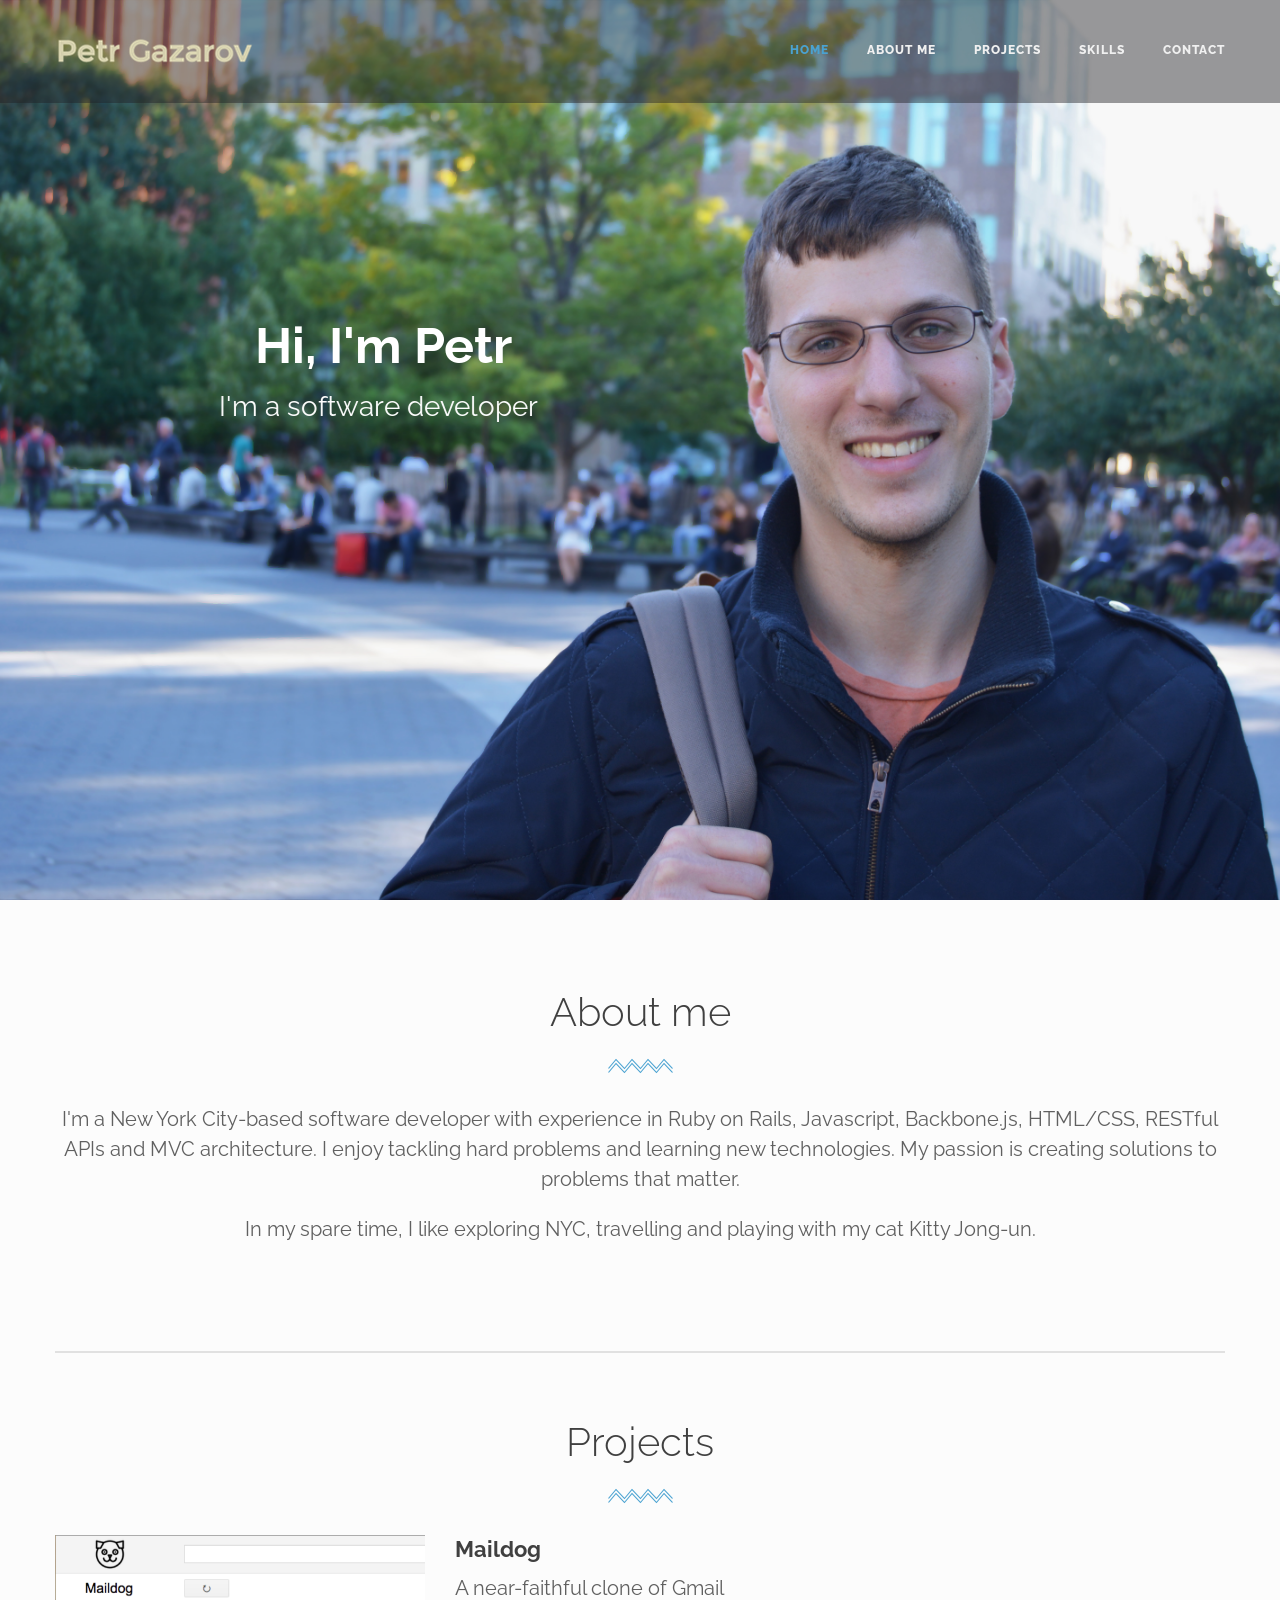
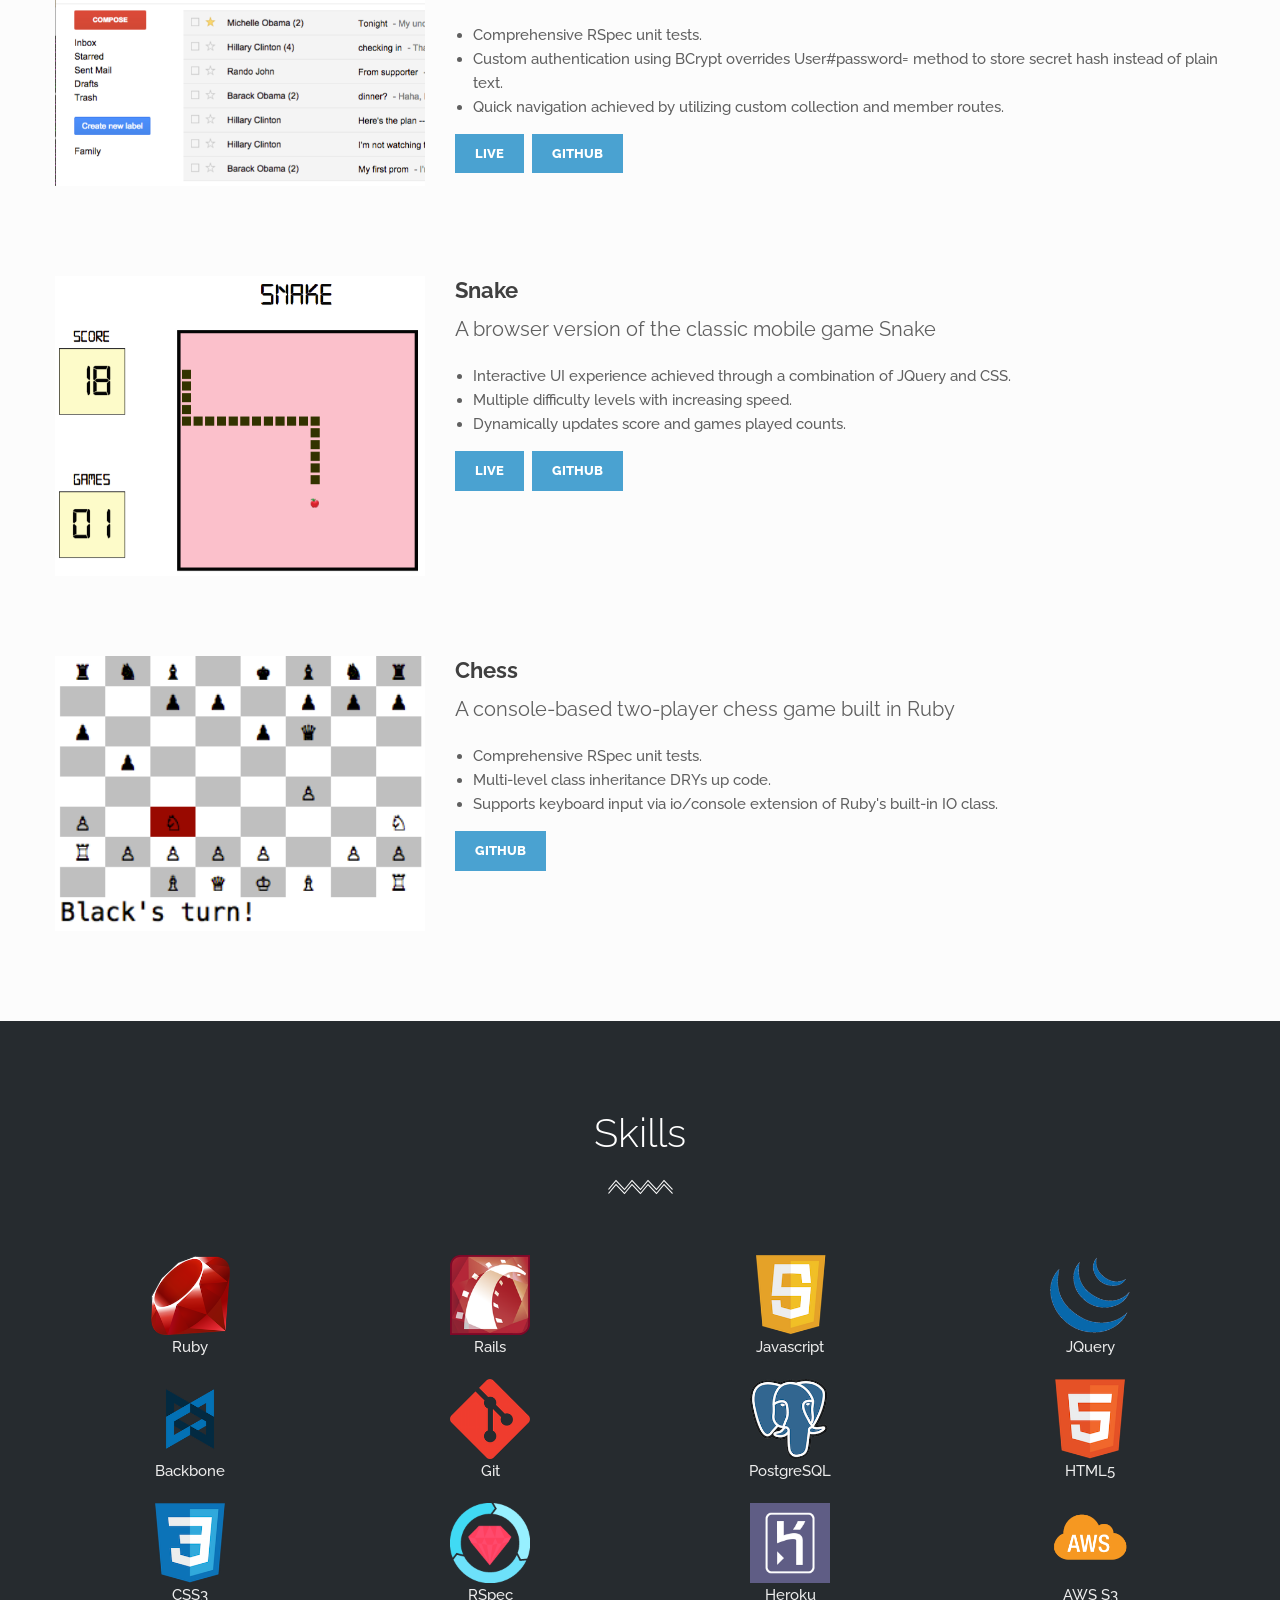
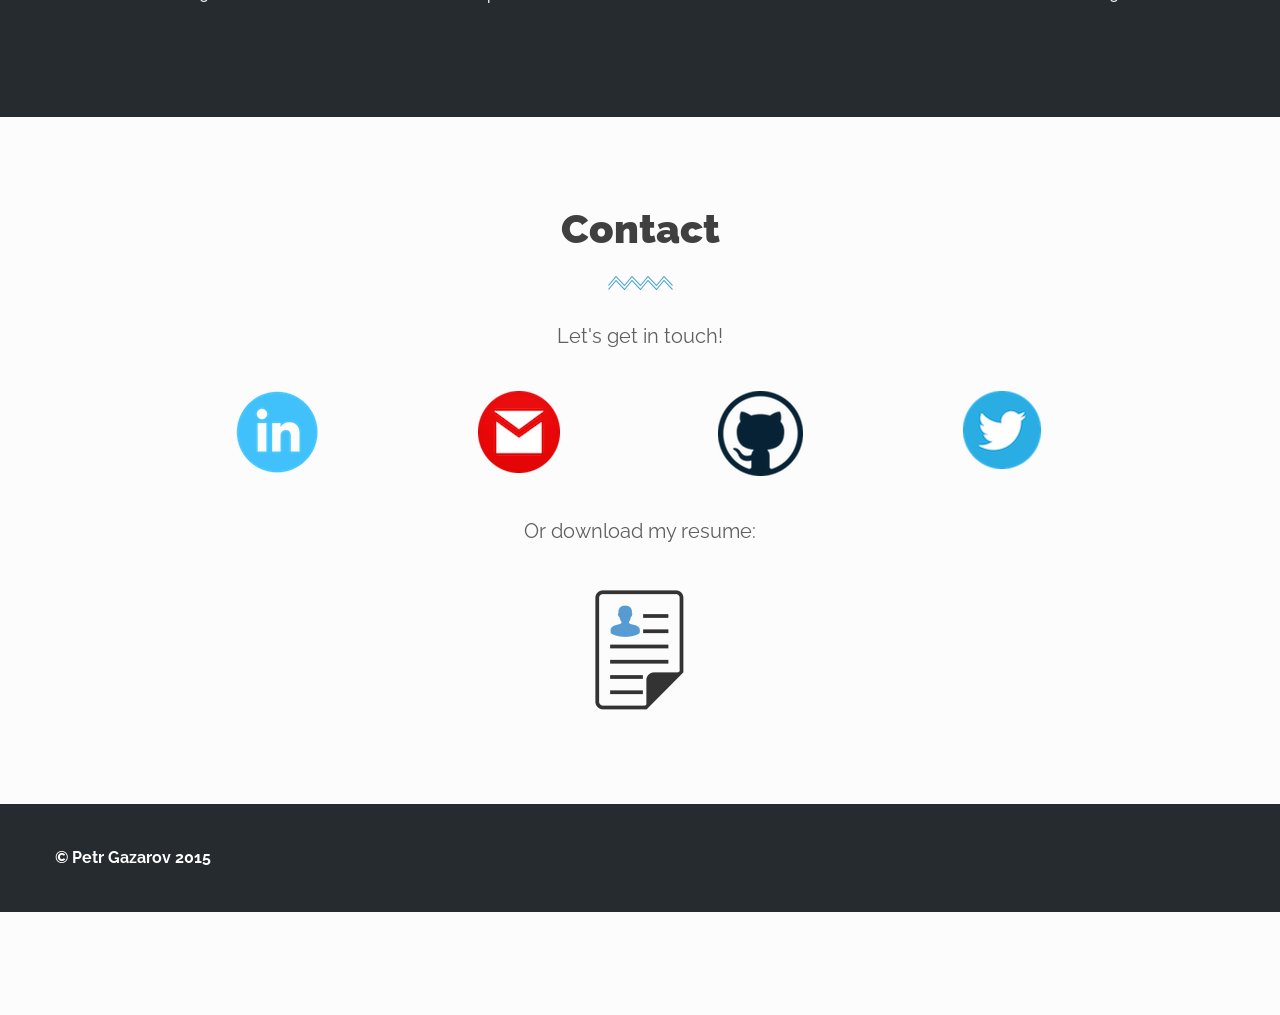
<file: index.html>
<!DOCTYPE html>
<html lang="en">
<head>
  <meta charset="utf-8">
  <meta name="viewport" content="width=device-width, initial-scale=1.0">
  <meta name="description" content="">
  <meta name="author" content="">
  <title>Petr Gazarov | Software Developer</title>
  <!-- Bootstrap core CSS -->
  <link href="style/css/bootstrap.min.css" rel="stylesheet">
  <link href="style/css/plugins.css" rel="stylesheet">
  <link href="style.css" rel="stylesheet">
  <link href="style/css/color/blue.css" rel="stylesheet">
  <link href='http://fonts.googleapis.com/css?family=Raleway:400,300,500,600,700,800,900' rel='stylesheet' type='text/css'>
  <link href="style/type/icons.css" rel="stylesheet">

  <link rel="icon" href="data:;base64,=">
  <!-- HTML5 shim and Respond.js for IE8 support of HTML5 elements and media queries -->
  <!-- WARNING: Respond.js doesn't work if you view the page via file:// -->
  <!--[if lt IE 9]>
  <script src="https://oss.maxcdn.com/html5shiv/3.7.2/html5shiv.min.js"></script>
  <script src="https://oss.maxcdn.com/respond/1.4.2/respond.min.js"></script>
  <![endif]-->
  <script>
    (function(i,s,o,g,r,a,m){i['GoogleAnalyticsObject']=r;i[r]=i[r]||function(){
    (i[r].q=i[r].q||[]).push(arguments)},i[r].l=1*new Date();a=s.createElement(o),
    m=s.getElementsByTagName(o)[0];a.async=1;a.src=g;m.parentNode.insertBefore(a,m)
    })(window,document,'script','//www.google-analytics.com/analytics.js','ga');

    ga('create', 'UA-68789510-1', 'auto');
    ga('send', 'pageview');
  </script>
</head>

<body class="onepage">
<div class="body-wrapper">
  <nav class="yamm navbar navbar-default default" role="navigation">
    <div class="container">
      <div class="navbar-header">
        <div class="basic-wrapper"> <a class="btn responsive-menu" data-toggle="collapse" data-target=".navbar-collapse"><i></i></a>
          <div class="navbar-brand"> <a href="index.html"><img src="style/images/Petr-Gazarov-logo-3.png" alt="" data-src="style/images/Petr-Gazarov-logo-3.png" data-ret="style/images/logo@2x.png" class="retina" /></a></div>
        </div>
        <!-- /.basic-wrapper -->
      </div>
      <!-- /.navbar-header -->
      <div class="collapse navbar-collapse">
        <ul class="nav navbar-nav">
          <li class="current"><a href="#home">Home</a></li>
          <li><a href="#about">About me</a></li>
          <li><a href="#projects">Projects</a></li>
          <li><a href="#skills">Skills</a></li>
          <li><a href="#contact">Contact</a></li>
        </ul>
        <!-- /.navbar-nav -->
      </div>
      <!-- /.navbar-collapse -->
    </div>
    <!-- /.container -->
  </nav>
  <!-- /.navbar -->

  <section id="home">
    <div class="light-wrapper">
	    <div class="tp-fullscreen-container revolution">
	      <div class="tp-fullscreen">
	        <ul>
	          <li data-transition="fade"> <img src="style/images/petr-nocrop.jpg"  alt="" data-bgposition="center top" data-bgfit="cover" data-bgrepeat="no-repeat" />
	            <h1 class="tp-caption main-title sfl petr-name" data-x="200" data-y="243" data-speed="600" data-start="500" data-endspeed="100" data-easing="Sine.easeOut">Hi, I'm Petr</h1>
	            <div class="tp-caption lead sfl text-center petr-software-developer" data-x="164" data-y="317" data-speed="600" data-start="1000" data-endspeed="100" data-easing="Sine.easeOut">I'm a software developer</div>
	          </li>
          </li>

	        </ul>
	        <div class="tp-bannertimer tp-bottom"></div>
	      </div>
	      <!-- /.tp-fullscreen-container -->
	    </div>
	    <!-- /.revolution -->
	  </div>
	  <!--/.light-wrapper -->
  </section>
  <!--/#home -->

  <section id="about">
    <div class="light-wrapper">
      <div class="container inner">
        <h3 class="main-title text-center">About me</h3>
        <p class="lead text-center">
          I'm a New York City-based software developer with experience in
          Ruby on Rails, Javascript, Backbone.js, HTML/CSS, RESTful APIs and MVC architecture.
          I enjoy tackling hard problems and learning new technologies.
          My passion is creating solutions to problems that matter.
        </p>
        <p class="lead text-center kitty-paragraph">
          In my spare time, I like exploring NYC, travelling and playing with
          my cat Kitty Jong-un.
        </p>
        <div class="divide10"></div>
        <div class="clearfix"></div>
        <hr class='after-about-separator'/>
      </div>
      <!--/.container -->
    </div>
    <!--/.light-wrapper -->
  </section>
  <!--/#about -->

  <section id="projects">
    <div class="light-wrapper">
      <div class="container inner less-top-padding-container">
        <h3 class="main-title text-center ">Projects</h3>

        <div class="light-wrapper">
          <div class="container inner projects-contents">
            <div class="row">
              <div class="col-sm-4">
                <figure><img src="style/images/maildog.png" alt="" /> </figure>
              </div>
              <!-- /column -->
              <div class="col-sm-8">
                <h2>Maildog</h2>
                <p class='lead'>A near-faithful clone of Gmail</p>
                <ul>
                  <li>Comprehensive RSpec unit tests.</li>
                  <li>Custom authentication using BCrypt overrides User#password= method to store secret hash instead of plain text.</li>
                  <li>Quick navigation achieved by utilizing custom collection and member routes.</li>
                </ul>
                <a href="http://www.maildog.xyz/" class="btn live-github-button">Live</a>
                <a href="https://github.com/petrgazarov/Maildog" class="btn live-github-button">Github</a>
              </div>
            </div>
              <!-- /column -->
            </div>
            <!-- /.row -->
            <div class="row">
              <div class="col-sm-4">
                <figure><img src="style/images/snake.png" alt="" /> </figure>
              </div>
              <!-- /column -->
              <div class="col-sm-8">
                <h2>Snake</h2>
                <p class='lead'>A browser version of the classic mobile game Snake</p>
                <ul>
                  <li>Interactive UI experience achieved through a combination of JQuery and CSS.</li>
                  <li>Multiple difficulty levels with increasing speed.</li>
                  <li>Dynamically updates score and games played counts.</li>
                </ul>
                <a href="http://petrgazarov.github.io/Snake/" class="btn">Live</a>
              <a href="https://github.com/petrgazarov/Snake" class="btn">Github</a>
             </div>
              <!-- /column -->
           </div>
            <!-- /.row -->
            <div class="divide80"></div>

            <div class="row">
              <div class="col-sm-4">
                <figure><img src="style/images/chess-focus.png" alt="" /></figure>
              </div>
              <!-- /column -->
              <div class="col-sm-8">
                <h2>Chess</h2>
                <p class='lead'>A console-based two-player chess game built in Ruby</p>
                <ul>
                  <li>Comprehensive RSpec unit tests.</li>
                  <li>Multi-level class inheritance DRYs up code.</li>
                  <li>Supports keyboard input via io/console extension of Ruby's built-in IO class.</li>
                </ul>
                <a href="https://github.com/petrgazarov/Chess" class="btn">Github</a> </div>
              <!-- /column -->
            </div>
            <!-- /.row -->
          </div>
          <!-- /.container -->
        </div>
        <!-- /.dark-wrapper -->
      </div>
      <!--/.container -->
    </div>
    <!--/.light-wrapper -->
  </section>
  <!--/#services -->

  <div class="inverse-wrapper" id='skills'>
    <div class="container inner">
      <h3 class="main-title text-center">Skills</h3>
      <div class="divide30"></div>

      <div class="row text-center facts">
        <div class="col-sm-3 wow fadeIn" data-wow-duration="1s" data-wow-delay="0.1s">
          <i class="i-ruby"></i>
          <p>Ruby</p>
        </div>
        <!--/column -->
        <div class="col-sm-3 wow fadeIn" data-wow-duration="1s" data-wow-delay="0.1s">
          <i class="i-rails"></i>
          <p>Rails</p>
        </div>
        <!--/column -->
        <div class="col-sm-3 wow fadeIn" data-wow-duration="1s" data-wow-delay="0.1s">
          <i class="i-javascript"></i>
          <p>Javascript</p>
        </div>
        <!--/column -->
        <div class="col-sm-3 wow fadeIn" data-wow-duration="1s" data-wow-delay="0.1s">
          <i class="i-jquery"></i>
          <p>JQuery</p>
        </div>
        <!--/column -->
        <div class="col-sm-3 wow fadeIn" data-wow-duration="1s" data-wow-delay="0.3s">
          <i class="i-backbone"></i>
          <p>Backbone</p>
        </div>
        <!--/column -->
        <div class="col-sm-3 wow fadeIn" data-wow-duration="1s" data-wow-delay="0.3s">
          <i class="i-git"></i>
          <p>Git</p>
        </div>
        <!--/column -->
        <div class="col-sm-3 wow fadeIn" data-wow-duration="1s" data-wow-delay="0.3s">
          <i class="i-postgresql"></i>
          <p>PostgreSQL</p>
        </div>
        <!--/column -->
        <div class="col-sm-3 wow fadeIn" data-wow-duration="1s" data-wow-delay="0.3s">
          <i class="i-html5"></i>
          <p>HTML5</p>
        </div>
        <!--/column -->
        <div class="col-sm-3 wow fadeIn" data-wow-duration="1s" data-wow-delay="0.4s">
          <i class="i-css"></i>
          <p>CSS3</p>
        </div>
        <!--/column -->
        <div class="col-sm-3 wow fadeIn" data-wow-duration="1s" data-wow-delay="0.4s">
          <i class="i-rspec"></i>
          <p>RSpec</p>
        </div>
        <!--/column -->
        <div class="col-sm-3 wow fadeIn" data-wow-duration="1s" data-wow-delay="0.4s">
          <i class="i-heroku"></i>
          <p>Heroku</p>
        </div>
        <!--/column -->
        <div class="col-sm-3 wow fadeIn" data-wow-duration="1s" data-wow-delay="0.4s">
          <i class="i-aws"></i>
          <p>AWS S3</p>
        </div>
        <!--/column -->
      </div>
      <!--/.row -->
    </div>
  </div>

  <section id="contact">
    <div class="light-wrapper">
      <div class="container inner">
        <div class="thin">
          <h3 class="main-title text-center"><strong>Contact</h3>
          <p class="lead text-center">Let's get in touch!</p>
          <div class="divide20"></div>
          <div class="row text-center text-boxes">
            <div class="col-sm-3 wow fadeInUp" data-wow-duration="1s" data-wow-delay="0.1s">
              <div class="icon bm20 petr-contact-icon"><a href='https://www.linkedin.com/pub/petr-gazarov/71/2a2/550'> <img src="style/images/linkedin.png" data-src="style/images/linkedin.png" data-ret="style/images/linkedin.png" class="retina" alt="" /> </a></div>
            </div>
            <!--/column -->
            <div class="col-sm-3 wow fadeInUp" data-wow-duration="1s" data-wow-delay="0.2s">
              <div class="icon bm20 petr-contact-icon"><a href='mailto:petrgazarov@gmail.com'> <img src="style/images/pink-email.png" data-src="style/images/pink-email.png" data-ret="style/images/pink-email.png" class="retina" alt="" /> </a></div>
            </div>
            <!--/column -->
            <div class="col-sm-3 wow fadeInUp" data-wow-duration="1s" data-wow-delay="0.3s">
              <div class="icon bm20 petr-contact-icon"><a href='https://github.com/petrgazarov'> <img src="style/images/github.png" data-src="style/images/github.png" data-ret="style/images/github.png" class="retina" alt="" /> </a></div>
            </div>
            <!--/column -->
            <div class="col-sm-3 wow fadeInUp" data-wow-duration="1s" data-wow-delay="0.4s">
              <div class="icon bm20 petr-contact-icon"><a href='https://twitter.com/PetrGazarov'> <img src="style/images/twitter.png" data-src="style/images/twitter.png" data-ret="style/images/twitter.png" class="retina" alt="" /> </a></div>
            </div>
            <!--/column -->
          </div>
          <!--/.steps -->
          <div class="divide20"></div>
          <p class="lead text-center">Or download my resume:</p>
          <div class="divide20"></div>
          <div class="text-center wow fadeInUp petr-contact-icon" data-wow-duration="1s" data-wow-delay="0.5s">
            <a href='docs/Petr_Gazarov_Resume.pdf' download='Petr_Gazarov_Resume' class="icon bm20"> <img src="style/images/resume-icon.png" data-src="style/images/resume-icon.png" data-ret="style/images/resume-icon.png" class="retina" alt="" /> </a>
          </div>
        </div>
       </div>
    </div>
    <!--/.light-wrapper -->
  </section>
  <!--/#contact -->
  <footer class="footer inverse-wrapper">
    <div class="container inner petr-footer">
      <h4>© Petr Gazarov 2015</h4
      <!-- .container -->
    </div>
    <!-- .sub-footer -->
  </footer>
  <!-- /footer -->



</div>
<!--/.body-wrapper -->
<script src="style/js/jquery.min.js"></script>
<script src="style/js/bootstrap.min.js"></script>
<script src="style/js/plugins.js"></script>
<script src="style/js/jquery.themepunch.tools.min.js"></script>
<script src="style/js/scripts.js"></script>
</body>
</html>
</file>
<file: style.css>
/*-------------------------------------------------------------------------------------
Theme Name:	Kwoon
Theme URI: 	http://themes.iki-bir.com/kwoon
Version:	1.2.1
Author:		elemis
-------------------------------------------------------------------------------------*/
/*-------------------------------------------------------------------------------------
[TABLE OF CONTENTS]

	00. RESET
	01. GENERAL
	02. BUTTON
	03. HEADER
	04. MEGA MENU
	05. STICKY NAVBAR
	06. BOXES
	07. REVOLUTION SLIDER
	08. STEPS
	09. FEATURES
	10. FACTS
	11. PROCESS
	12. OWL CAROUSEL
	13. BLOG
	14. WIDGETS
	15. TESTIMONIALS
	16. PORTFOLIO
	17. THUMBNAIL OVERLAY
	18. BASIC GALLERY
	19. PRICING & TABLES
	20. PROGRESS BAR
	21. TABS
	22. ACCORDION / TOGGLE
	23. TOOLTIP
	24. PARALLAX
	25. FORMS
	26. COMMENTS
	27. MAILCHIMP / NEWSLETTER
	28. SOCIAL ICONS
	29. MODAL
	30. COUNTDOWN
	31. FANCYBOX
	32. DIVIDERS
	33. FONT ICON PAGES
	34. RESPONSIVE

	font-family: 'Raleway', sans-serif;
	text: #606060
	hover: #4aa2d1
	headings: #404040
	meta: #9a9a9a
	light-wrapper background: #fcfcfc
	dark-wrapper background: #f3f3f3
	inverse-wrapper background: #262b2f

-------------------------------------------------------------------------------------*/
/*-----------------------------------------------------------------------------------*/
/*	00. RESET
/*-----------------------------------------------------------------------------------*/
*,
*:before,
*:after {
    -webkit-box-sizing: border-box;
    -moz-box-sizing: border-box;
    box-sizing: border-box;
}
:focus {
    outline: 0 !important
}
.fit-vids-style {
    display: none
}
figure {
    margin: 0;
    padding: 0;
}
figure img {
    height: auto;
    width: 100%;
    max-width: 100%;
}
iframe {
    border: none
}
::selection {
    background: #fefac7; /* Safari */
    color: #2f2f2f;
}
::-moz-selection {
    background: #fefac7; /* Firefox */
    color: #2f2f2f;
}
@-webkit-keyframes rotation {
	from {
	    -webkit-transform: rotate(0deg)
	}
	to {
	    -webkit-transform: rotate(359deg)
	}
}
@-moz-keyframes rotation {
	from {
	    -moz-transform: rotate(0deg)
	}
	to {
	    -moz-transform: rotate(359deg)
	}
}
@-o-keyframes rotation {
	from {
	    -o-transform: rotate(0deg)
	}
	to {
	    -o-transform: rotate(359deg)
	}
}
@keyframes rotation {
	from {
	    transform: rotate(0deg)
	}
	to {
	    transform: rotate(359deg)
	}
}
#preloader {
    position: fixed;
    top: 0;
    left: 0;
    right: 0;
    bottom: 0;
    background-color: #FFF;
    z-index: 9999999;
}
#status {
    width: 40px;
    height: 40px;
    position: absolute;
    left: 50%;
    top: 50%;
    margin: -20px 0 0 -20px;
}
.spinner {
    height: 40px;
    width: 40px;
    position: relative;
    -webkit-animation: rotation .8s infinite linear;
    -moz-animation: rotation .8s infinite linear;
    -o-animation: rotation .8s infinite linear;
    animation: rotation .8s infinite linear;
    border-left: 3px solid rgba(74,162,209,.15);
    border-right: 3px solid rgba(74,162,209,.15);
    border-bottom: 3px solid rgba(74,162,209,.15);
    border-top: 3px solid rgba(74,162,209,.8);
    border-radius: 100%;
}
/*-----------------------------------------------------------------------------------*/
/*	01. GENERAL
/*-----------------------------------------------------------------------------------*/
body {
    overflow-x: hidden;
    font-size: 15px;
    font-weight: 500;
    -webkit-font-smoothing: antialiased;
    -moz-osx-font-smoothing: grayscale;
    -webkit-text-size-adjust: 100%;
    color: #606060;
    font-family: 'Raleway', sans-serif;
}
.container {
    padding-right: 0;
    padding-left: 0;
}
body,
li,
address {
    line-height: 24px
}
input,
button,
select,
textarea {
    font-family: inherit;
    font-size: 15px;
    font-weight: normal;
}
p {
    margin: 0 0 20px
}
a {
    color: #4aa2d1;
    transition: all 200ms ease-in;
}
a:hover,
a:focus {
    color: #141618;
    text-decoration: none;
}
.nocolor {
    color: #606060
}
.nocolor:hover {
    color: #4aa2d1
}
h1,
h2,
h3,
h4,
h5,
h6 {
    font-family: inherit;
    margin-top: 0;
    color: #404040;
    margin-bottom: 10px;
    font-weight: 700;
}
h2 {
    font-size: 22px;
    line-height: 28px;
}
h3 {
    font-size: 18px
}
h4 {
    font-size: 16px
}
h5 {
    font-size: 14px;
    line-height: 18px;
}
.post-title a {
    color: #434343
}
.post-title a:hover {
    color: #4aa2d1
}
h1.post-title,
h2.post-title {
    font-size: 20px;
    line-height: 26px;
}
.main-title {
    font-weight: 300;
    font-size: 40px;
    margin-bottom: 30px;
    text-transform: none;
}
.main-title strong {
    font-weight: 900
}
.main-title.text-center:after {
    font-family: 'elemis';
    content: "\e600";
    display: block;
    color: #4aa2d1;
    font-size: 14px;
    margin-top: 25px;
    font-weight: normal;
}
.main-title.no-line:after {
    display: none !important
}
.secondary-title {
    font-size: 20px;
    font-weight: 800;
    margin-bottom: 20px;
}
.lead {
    font-size: 20px;
    line-height: 30px;
    font-weight: normal;
}
.page-title h1 {
    font-weight: 400;
    font-size: 30px;
    margin-bottom: 0;
}
.page-title h1.pull-left {
    margin-top: 6px
}
.page-title.bg {
	background: url(style/images/art/page-title.jpg) no-repeat center center;
    -webkit-background-size: cover;
    background-size: cover;
}
.inner {
    padding-top: 90px;
    padding-bottom: 90px;
}
.page-title .inner {
    padding-top: 40px;
    padding-bottom: 40px;
}
.light-wrapper,
body {
    background: #fcfcfc
}
.dark-wrapper {
    background: #f3f3f3
}
.inverse-wrapper {
    background: #262b2f;
    color: #ECECEC;
    position: relative;
}
.no-bg {
	background: none !important;
}
.inverse-wrapper h1,
.inverse-wrapper h2,
.inverse-wrapper h3,
.inverse-wrapper h4,
.inverse-wrapper h5,
.inverse-wrapper h6 {
    color: #FFF
}
.inverse-wrapper .main-title.text-center:after {
    color: inherit
}
ul {
    padding: 0 0 0 18px
}
ol {
    padding: 0 0 0 20px
}
ul,
ol {
    margin-bottom: 15px
}
ul.circled {
    padding: 0;
    list-style: none;
}
ul.circled li:before {
    content: '●';
    margin-right: 10px;
    font-weight: normal;
    vertical-align: top;
    display: inline-block;
    color: #4aa2d1;
    font-size: 11px;
}
hr {
    border: 0;
    padding: 0;
    margin: 0;
    border-bottom: 2px solid #e1e1e1;
    padding-top: 90px;
    margin-bottom: 90px;
}
.thin {
    width: 80%;
    margin: 0 auto;
}
.thin2 {
    width: 70%;
    margin: 0 auto;
}
.meta span:before {
    content: "|";
    padding: 0 10px;
}
.meta span:first-child:before {
    display: none
}
.meta,
.more {
    color: #9a9a9a;
    font-size: 12px;
    font-weight: 500;
    text-transform: uppercase;
}
.meta a,
.more {
    color: #9a9a9a;
    text-transform: uppercase;
}
.meta a:hover,
.more:hover {
    color: #4aa2d1
}
.meta.price {
	font-size: 16px;
	font-weight: 600;
}
.meta.price ins {
	text-decoration: none;
}
.meta.price del {
	color: #9a9a9a;
}
.more {
    display: inline-block;
    margin-bottom: 15px;
}
.more:after {
    content: "→";
    padding-left: 5px;
    display: inline-block;
}
.badge {
	background: #4aa2d1;
	width: 45px;
	height: 45px;
	max-width: 45px;
	max-height: 45px;
	border-radius: 100%;
	z-index: 3;
	display: table;
}
.badge span {
	vertical-align: middle;
	display: table-cell;
	text-transform: uppercase;
	font-size: 11px;
}
.item figure {
	position: relative;
}
.item figure .badge {
	position: absolute;
	top: 10px;
	right: 10px;
}
.badge.blue {
    background: #67b7d4
}
.badge.pink {
    background: #ef6578
}
.badge.green {
    background: #53cfc2
}
.badge.yellow {
    background: #f5ae56
}
.caption-overlay {
	position: relative;
}
.caption-overlay .caption {
	position: absolute;
	padding: 0;
	width: 100%;
	pointer-events: none;
}
.caption-overlay .caption.top-right {
	top: 20px;
	right: 20px;
}
.caption-overlay .caption.bottom-right {
	bottom: 10px;
	right: 20px;
	text-align: right;
}
.caption-overlay .caption.bottom-left {
	bottom: 10px;
	left: 20px;
}
.caption-overlay .caption.top-left {
	top: 20px;
	left: 20px;
}
.caption-overlay .caption.text-center {
	bottom: 50px;
	left: 0;
}
.caption-overlay .caption .btn {
	margin: 0;
}
.caption-overlay .caption .main-title {
	font-size: 21px;
	display: inline-block;
	margin: 0 0 10px 0;
}
.caption-overlay .caption .dark-layer {
	background: rgba(31,33,36,0.6);
    padding: 10px;
    color: #FFF;
}
.caption-overlay .caption .light-layer {
	background: rgba(255,255,255,0.8);
    padding: 10px;
    color: #404040
}
blockquote {
    border: 0;
    padding: 0;
    margin: 0;
    font-size: 15px;
    line-height: 26px;
    font-weight: normal;
}
blockquote.box {
    text-align: left
}
footer a {
    color: inherit
}
footer a:hover {
    color: #4aa2d1 !important
}
footer [class*="col-"] .widget {
    margin-top: 35px
}
footer [class*="col-"] .widget:first-child {
    margin-top: 0
}
footer ul.tag-list li a {
    color: #e3e3e3;
    background: #242426;
}
.contact-info {
    margin: 0;
    padding: 0;
    list-style: none;
}
.contact-info i {
    margin-right: 7px;
    color: #e3e3e3;
}
footer ul.circled li:before {
    color: #e3e3e3
}
.sub-footer {
    background: #21262a;
    padding: 35px 0;
}
.sub-footer p {
    padding: 0;
    margin: 3px 0 0 0;
}
#map {
    height: 400px
}
#map.small {
    height: 300px
}
.dropcap {
    font-weight: 800;
    display: block;
    float: left;
    font-size: 49px;
    padding: 0;
    margin: 0;
    margin: 12px 8px 0 0;
    text-transform: uppercase;
}
.label {
    padding: .3em .65em .3em .65em;
    text-transform: uppercase;
    font-weight: 800;
}
.main-title .label {
	font-size: 10px;
	vertical-align: super;
}
.navbar .label {
	vertical-align: middle;
	font-size: 8px;
	padding: .3em .6em .3em .65em;
}
.row-no-padding {
    margin-left: 0 !important;
    margin-right: 0 !important;
}
.row-no-padding [class*="col-"] {
    padding-left: 0 !important;
    padding-right: 0 !important;
}
.col-image {
  padding: 0px;
  position: relative;
}
.col-image .bg-wrapper {
  overflow: hidden;
  position: absolute;
  height: 100%;
  padding: 0px;
  top: 0px;
}
.col-image .col-inner {
  padding-top: 90px;
  padding-bottom: 90px;
}
.bg-holder {
  position: absolute;
  top: 0px;
  left: 0px;
  width: 100%;
  height: 100%;
  background-size: cover !important;
  background-position: center center !important;
}
/*-----------------------------------------------------------------------------------*/
/*	02. BUTTON
/*-----------------------------------------------------------------------------------*/
.btn,
.vanilla-form label.custom-select span {
    color: #FFF !important;
    background: #4aa2d1;
    border: 0;
    margin-bottom: 10px;
    margin-right: 4px;
    font-size: 13px;
    padding: 11px 20px 10px 20px;
    font-weight: 800;
    text-shadow: none;
    text-transform: uppercase;
    transition: all 200ms ease-in;
    box-shadow: none;
    border-radius: 0;
    display: inline-block;
}
.btn.btn-square {
    padding: 8px 11px 7px !important
}
.post-navigation .btn.btn-square {
    padding: 11px 13px 10px !important;
    margin: 0;
}
.btn-load-more + .btn-load-more {
    display: none
}
.btn-icon i {
	margin-right: 5px;
}
.fixed-width {
    width: 170px
}
.text-center .btn {
    margin: 0 4px
}
.btn-border {
    background: none !important;
    border: 2px solid #ececec;
}
.btn-border.dark {
    border: 2px solid #606060;
}
.btn.btn-aqua {
    background: #28b8d8
}
.btn.btn-blue {
    background: #4aa2d1
}
.btn.btn-green {
    background: #1abb9c
}
.btn.btn-lime {
    background: #b3c64b
}
.btn.btn-red {
    background: #e8554e
}
.btn.btn-orange {
    background: #ee7757
}
.btn.btn-yellow {
    background: #f5c41a
}
.btn.btn-purple {
    background: #9b59b6
}
.btn.btn-pink {
    background: #d487be
}
.btn.btn-navy {
    background: #34495e
}
.btn.btn-gray {
    background: #95a5a6
}
.btn.btn-brown {
    background: #937c6b
}
.btn.btn-mint {
    background: #61bcb6
}
.btn.btn-rose {
    background: #f56a7d
}
.btn:hover,
.btn:focus,
.btn:active,
.btn.active,
.pagination ul > li > a:hover,
.pagination ul > li > a:focus,
.pagination ul > .active > a,
.pagination ul > .active > span {
    background: #358dbc;
    transition: all 200ms ease-in;
    box-shadow: none;
}
.btn-border:hover,
.btn-border:focus,
.btn-border:active,
.btn-border.active {
    background: #ececec !important;
    color: #434343 !important;
}
.btn-border.dark:hover,
.btn-border.dark:focus,
.btn-border.dark:active,
.btn-border.dark.active {
    background: #606060 !important;
    color: #FFF !important;
}
.btn-aqua:hover,
.btn-aqua:focus,
.btn-aqua:active,
.btn-aqua.active {
    background: #00a1c4 !important
}
.btn-blue:hover,
.btn-blue:focus,
.btn-blue:active,
.btn-blue.active {
    background: #358dbc !important
}
.btn-green:hover,
.btn-green:focus,
.btn-green:active,
.btn-green.active {
    background: #17a78b !important
}
.btn-lime:hover,
.btn-lime:focus,
.btn-lime:active,
.btn-lime.active {
    background: #9cae39 !important
}
.btn-red:hover,
.btn-red:focus,
.btn-red:active,
.btn-red.active {
    background: #cf4c45 !important
}
.btn-orange:hover,
.btn-orange:focus,
.btn-orange:active,
.btn-orange.active {
    background: #d96c4f !important
}
.btn-yellow:hover,
.btn-yellow:focus,
.btn-yellow:active,
.btn-yellow.active {
    background: #f0ba00 !important
}
.btn-purple:hover,
.btn-purple:focus,
.btn-purple:active,
.btn-purple.active {
    background: #8a4fa2 !important
}
.btn-pink:hover,
.btn-pink:focus,
.btn-pink:active,
.btn-pink.active {
    background: #bd78a9 !important
}
.btn-navy:hover,
.btn-navy:focus,
.btn-navy:active,
.btn-navy.active {
    background: #2c3e50 !important
}
.btn-gray:hover,
.btn-gray:focus,
.btn-gray:active,
.btn-gray.active {
    background: #859394 !important
}
.btn-brown:hover,
.btn-brown:focus,
.btn-brown:active,
.btn-brown.active {
    background: #7c6655 !important
}
.btn-mint:hover,
.btn-mint:focus,
.btn-mint:active,
.btn-mint.active {
    background: #4daaa4 !important
}
.btn-rose:hover,
.btn-rose:focus,
.btn-rose:active,
.btn-rose.active {
    background: #e3586b !important
}
.share-links ul li .btn {
    margin: 0
}
.share-links .share-facebook {
    background: #3d5b9b
}
.share-links .share-facebook:hover {
    background: #334c8e !important
}
.share-links .share-twitter {
    background: #5aa8cd
}
.share-links .share-twitter:hover {
    background: #499ac8 !important
}
.share-links .share-google-plus {
    background: #3b3b3b
}
.share-links .share-google-plus:hover {
    background: #2e2e2e !important
}
.share-links .share-pinterest {
    background: #c53942
}
.share-links .share-pinterest:hover {
    background: #bc2d32 !important
}
.share-links .share-linkedin {
    background: #3daccf
}
.share-links .share-linkedin:hover {
    background: #3699b8 !important
}
/*-----------------------------------------------------------------------------------*/
/*	03. HEADER
/*-----------------------------------------------------------------------------------*/
.navbar {
    z-index: 9998;
    border: 0;
    border-radius: 0;
    min-height: inherit;
    width: 100%;
    position: fixed;
    top: 0;
    left: 0;
    padding: 0;
    margin: 0;
    background: rgba(31,33,36,0.45);
    box-shadow: none;
}
.navbar.light {
	background: rgba(255,255,255,0.85);
}
.no-intro-img .navbar {
    background: #1f2124;
}
.navbar.solid,
.navbar.no-opacity {
	background: #1f2124;
}
.no-intro-img .navbar.light,
.navbar.solid.light,
.navbar.no-opacity.light {
	background: rgba(255,255,255,1);
}
.navbar.centered {
	background: #fcfcfc;
}
.navbar.centered .navbar-collapse {
	background: #1f2124;
}
.navbar.light {
	box-shadow: 0 1px 0 rgba(0,0,0,0.1) !important;
}
.container>.navbar-header {
    margin-left: 0 !important;
    margin-right: 0 !important;
}
.landing-page .navbar-header {
	width: 100%;
}
.navbar .navbar-brand {
    padding: 0;
    height: auto;
    transition: all 200ms ease-in;
    position: relative;
    box-shadow: none;
    float: left;
    margin: 36px 0 !important;
}
.navbar .navbar-brand a {
    transition: none
}
.navbar .navbar-collapse {
    padding-right: 0;
    padding-left: 0;
    float: right;
    box-shadow: none !important;
    border: 0 !important;
}
.navbar .navbar-nav > li {
    margin: 0 0 0 38px
}
.navbar .navbar-nav > li > a {
    padding: 40px 0px;
    font-size: 12px;
    font-weight: 800;
    letter-spacing: 1px;
    text-transform: uppercase;
    color: #f0f0f0 !important;
}
.navbar .dropdown-menu {
    padding: 0;
    margin: 0;
    min-width: 150px;
    border: none;
    background: none;
    -webkit-border-radius: 0;
    -moz-border-radius: 0;
    border-radius: 0;
    -webkit-box-shadow: none;
    -moz-box-shadow: none;
    box-shadow: none;
    border-top: 1px solid #2e3033;
}
.navbar .dropdown-menu:not(.yamm-dropdown-menu) li {
    background: rgba(31,33,36,1);
    border: none;
    border-top: 1px solid rgba(255,255,255,0.07);
}
.navbar.solid .dropdown-menu:not(.yamm-dropdown-menu) li,
.navbar.no-opacity .dropdown-menu:not(.yamm-dropdown-menu) li {
    background: #1f2124;
}
.navbar .dropdown-menu li:first-child {
    border: none
}
.navbar .dropdown-menu:not(.yamm-dropdown-menu) li a {
    background: none;
    border: none;
    color: #FFF !important;
    padding: 15px 20px 16px;
    letter-spacing: 1px;
    line-height: 1;
    font-size: 11px;
    font-weight: 800;
    text-transform: uppercase;
}
.navbar .navbar-nav > li > a:focus,
.navbar .nav > li > a:hover,
.navbar .nav > li.current > a {
    background: none;
    color: #4aa2d1 !important;
}
.navbar .dropdown-menu li a:hover,
.navbar .dropdown-menu li a.active {
    padding: 15px 20px 16px;
    filter: none;
    line-height: 1;
    color: #4aa2d1 !important;
}
.navbar .nav .open > a,
.navbar .nav .open > a:hover,
.navbar .nav .open > a:focus {
    background: none;
    color: #4aa2d1;
}
.navbar .nav > li > .dropdown-menu:after {
    display: none
}
.navbar .dropdown-menu > li > a:hover,
.navbar .dropdown-menu > li > a:focus,
.navbar .dropdown-submenu:hover > a,
.navbar .dropdown-submenu:focus > a,
.navbar .dropdown-menu > .active > a,
.navbar .dropdown-menu > .active > a:hover,
.navbar .dropdown-menu > .active > a:focus {
    background: none;
    filter: progid:DXImageTransform.Microsoft.gradient(enabled = false);
    color: #4aa2d1
}
.caret {
    border-top: 4px solid
}
.navbar.fixed .dropdown-menu:not(.yamm-dropdown-menu) li {
    background: rgba(31,33,36,0.95)
}
.btn.responsive-menu {
    padding: 7px 0 0 0;
    width: 36px;
    height: 36px;
    margin: 0;
    display: none;
    text-align: center;
    font-size: 15px;
}
.btn.responsive-menu i {
    margin: 0
}
.btn.responsive-menu i:before {
    content: '\f0c9';
    font-family: 'fontello';
    display: inline-block;
    font-style: normal;
    font-weight: normal;
    margin-right: 0;
    text-align: center;
}
.btn.responsive-menu.opn i:before {
    content: '\e819'
}
.navbar .top-bar {
	border-bottom: 1px solid rgba(255,255,255,0.07);
	color: #ececec;
	display: none;
}
.navbar.light .top-bar {
	color: #606060;
}
.navbar .top-bar ul {
	margin: 0;
	padding: 0;
	list-style: none;
	border-left: 1px solid rgba(255,255,255,0.07);
}
.navbar .top-bar ul li {
	display: inline-block;
	border-right: 1px solid rgba(255,255,255,0.07);
	padding: 10px 15px;
	margin: 0;
}
.navbar.light .top-bar,
.navbar.light .top-bar ul,
.navbar.light .top-bar ul li {
	border-color: #e1e1e1;
}
.navbar .top-bar ul.social li {
	padding: 0;
}
.navbar .top-bar ul.social li a {
	padding: 9px 15px;
}
.navbar .top-bar a {
	color: inherit;
}
.navbar .top-bar a:hover {
	color: #4aa2d1;
}
.navbar .social {
	margin: 35px 0 0 0;
}
.navbar ul li a .label {
	margin-left: 5px;
}
.navbar li.menu-icon a i.btn-border {
	padding: 8px 10px;
	font-size: 14px;
}
.navbar li.menu-icon span {
	display: none;
}
/*-----------------------------------------------------------------------------------*/
/*	04. MEGA MENU
/*-----------------------------------------------------------------------------------*/
.yamm .nav,
.yamm .dropup,
.yamm .dropdown,
.yamm .collapse {
    position: static
}
.yamm .navbar-inner,
.yamm .container {
    position: relative
}
.yamm .dropdown-menu {
    left: auto
}
.yamm .dropdown-menu > li {
    display: block
}
.yamm .yamm-dropdown-menu li {
    border: 0;
    padding: 2px 0;
    background: none;
}
.yamm .yamm-dropdown-menu li a {
    padding: 0
}
.yamm .yamm-dropdown-menu li a:hover {
    padding: 0
}
.yamm .nav.pull-right .dropdown-menu {
    right: 0
}
.yamm .yamm-content {
    margin-top: -2px;
    padding: 30px;
    *zoom: 1;
    color: #ececec;
    background: rgba(31,33,36,1);
}
.navbar.solid.yamm:not(.fixed) .yamm-content,
.navbar.no-opacity.yamm:not(.fixed) .yamm-content {
    background: #1f2124;
}
.navbar.fixed .yamm-content {
    background: rgba(31,33,36,0.95)
}
.yamm .yamm-content:before,
.yamm .yamm-content:after {
    display: table;
    content: "";
    line-height: 0;
}
.yamm .yamm-content:after {
    clear: both
}
.yamm.navbar .nav > li > .dropdown-menu:after,
.yamm.navbar .nav > li > .dropdown-menu:before {
    display: none
}
.yamm .yamm-content img {
    width: 100%
}
.yamm .yamm-content a {
    color: #ececec
}
.yamm .yamm-content h1,
.yamm .yamm-content h2,
.yamm .yamm-content h3,
.yamm .yamm-content h4,
.yamm .yamm-content h5,
.yamm .yamm-content h6 {
    color: #FFF
}
.yamm .yamm-content h4 {
    margin-bottom: 15px
}
.yamm .yamm-content a:hover {
    color: #4aa2d1
}
.yamm .dropdown.yamm-fullwidth .dropdown-menu {
    width: 100%;
    left: 0;
    right: 0;
}
/*-----------------------------------------------------------------------------------*/
/*	05. STICKY NAVBAR
/*-----------------------------------------------------------------------------------*/
.offset {
    display: block
}
.offset {
    padding-top: 100px
}
.offset2 {
    padding-top: 145px
}
.offset3 {
    padding-top: 159px
}
.navbar.default {
    width: 100%;
    position: absolute;
}
.navbar.fixed {
    position: fixed;
    padding: 0;
    margin: 0;
    width: 100%;
    background: rgba(31,33,36,0.95) !important;
    box-shadow: none;
}
.navbar.fixed.light {
    background: rgba(255,255,255,0.95) !important;
    box-shadow: 0 0px 2px rgba(0, 0, 0, 0.15);
}
.navbar.fixed .navbar-brand {
    padding: 0;
    margin: 20px 0 !important;
}
.navbar.fixed .top-bar {
	display: none;
}
/*-----------------------------------------------------------------------------------*/
/*	06. BOXES
/*-----------------------------------------------------------------------------------*/
.box {
    background: #fff;
    padding: 25px 30px;
    box-shadow: 0 2px 0 rgba(0, 0, 0, 0.08);
    transition: all 200ms ease-in;
}
.box.dark-layer {
    background: rgba(31,33,36,0.45);
    box-shadow: none;
}
.box.jumbo {
	padding: 70px;
	margin: 90px 0 20px;
}
.construction .logo {
	margin-bottom: 30px;
}
.box-color {
    padding: 35px 30px 10px 30px;
    color: #FFF !important;
}
.row-no-padding .box-color {
    padding-top: 65px;
    padding-bottom: 60px;
}
.box-color h4,
.box-color [class*="icon-"] {
    color: inherit
}
.box-color.blue {
    background: #67b7d4
}
.box-color.pink {
    background: #ef6578
}
.box-color.green {
    background: #53cfc2
}
.box-color.yellow {
    background: #f5ae56
}
.box-color::before,
.box-color::after {
    position: absolute;
    top: 10px;
    right: 25px;
    bottom: 10px;
    left: 25px;
    content: '';
    opacity: 0;
    -webkit-transition: opacity 0.5s, -webkit-transform 0.5s;
    transition: opacity 0.5s, transform 0.5s;
    pointer-events: none;
}
.row-no-padding .box-color::before,
.row-no-padding .box-color::after {
    right: 10px;
    left: 10px;
}
.box-color::before {
    border-top: 1px solid rgba(255,255,255,0.6);
    border-bottom: 1px solid rgba(255,255,255,0.6);
    -webkit-transform: scale(0,1);
    transform: scale(0,1);
}
.box-color::after {
    border-right: 1px solid rgba(255,255,255,0.6);
    border-left: 1px solid rgba(255,255,255,0.6);
    -webkit-transform: scale(1,0);
    transform: scale(1,0);
}
.box-color:hover::before,
.box-color:hover::after {
    opacity: 1;
    -webkit-transform: scale(1);
    transform: scale(1);
}
/*-----------------------------------------------------------------------------------*/
/*	07. REVOLUTION SLIDER
/*-----------------------------------------------------------------------------------*/
.tp-fullwidth-container,
.tp-fullscreen-container,
.tp-banner-container {
    width: 100% !important;
    position: relative;
    padding: 0;
}
.revolution {
    z-index: 998
}
.revolution ul {
    display: none;
    margin: 0;
    list-style: none;
}
.revolution .tp-caption {
    color: #FFF
}
.revolution .main-title {
    font-size: 50px
}
.revolution .lead {
    font-size: 28px
}
.revolution .dark-layer {
    background: rgba(31,33,36,0.6);
    padding: 20px;
}
.revolution .main-title.dark-layer {
    padding: 25px
}
.revolution .light-layer {
    background: rgba(255,255,255,0.6);
    padding: 20px;
    color: #404040 !important
}
.revolution .main-title.light-layer {
    padding: 25px
}
.tp-leftarrow.default,
.tp-rightarrow.default {
    z-index: 100;
    cursor: pointer;
    position: relative;
    top: 50% !important;
    -webkit-transition: all 200ms ease-in;
    -o-transition: all 200ms ease-in;
    -moz-transition: all 200ms ease-in;
    color: #f7f7f7;
    padding: 0;
    width: 45px;
    height: 80px;
    line-height: 77px;
    text-align: center;
    font-size: 25px;
    background: rgba(0,0,0,0.2);
}
.tparrows:before {
    font-family: 'budicon';
    font-style: normal;
    font-weight: normal;
    speak: none;
    display: inline-block;
    text-decoration: inherit;
    text-align: center;
    vertical-align: middle;
}
.tp-leftarrow.default:before {
    content: '\e00c';
    left: 0;
    margin-left: -5px;
}
.tp-rightarrow.default:before {
    content: '\e010';
    margin-right: -5px;
}
.tparrows:hover {
    background: rgba(0,0,0,0.3)
}
.tp-bullets {
    bottom: 30px !important
}
.tp-bullets.simplebullets.round .bullet {
    width: 12px;
    height: 12px;
    margin-left: 4px;
    -webkit-transition: all 200ms ease-in;
    -o-transition: all 200ms ease-in;
    -moz-transition: all 200ms ease-in;
    background: rgba(0,0,0,0.3);
}
.tp-bullets.simplebullets.round .bullet.selected,
.tp-bullets.simplebullets.round .bullet:hover {
    background: rgba(0,0,0,0.5)
}
.tp-bullets.hidebullets {
    -ms-filter: "progid:DXImageTransform.Microsoft.Alpha(Opacity=0)";
    -moz-opacity: 0;
    -khtml-opacity: 0;
    opacity: 0;
}
.tp-loader.spinner0 {
    background: none !important;
    height: 40px;
    width: 40px;
    -webkit-animation: rotation .8s infinite linear;
    -moz-animation: rotation .8s infinite linear;
    -o-animation: rotation .8s infinite linear;
    animation: rotation .8s infinite linear;
    border-left: 3px solid rgba(74,162,209,.15);
    border-right: 3px solid rgba(74,162,209,.15);
    border-bottom: 3px solid rgba(74,162,209,.15);
    border-top: 3px solid rgba(74,162,209,.8);
    border-radius: 100%;
    margin: -20px -20px;
    top: 50%;
    left: 50%;
    z-index: 1000;
    position: absolute;
    box-shadow: none;
    -webkit-box-shadow: none;
}
.tp-bannertimer {
    width: 100%;
    height: 10px;
    background: url(style/images/timer.png);
    position: absolute;
    z-index: 200;
}
.tp-dottedoverlay.twoxtwo {
	background: rgba(38,39,42,0.4);
}
/*-----------------------------------------------------------------------------------*/
/*	08. STEPS
/*-----------------------------------------------------------------------------------*/
.steps .icon {
    font-size: 45px;
    margin-bottom: 25px;
    color: #4aa2d1;
}
.steps {
    counter-reset: stepsNum
}
.steps i {
    color: inherit
}
.steps .steps-item {
    counter-increment: stepsNum;
    border: 2px solid #e1e1e1;
    padding: 50px 20px 25px;
    position: relative;
    transition: all 200ms ease-in;
    position: relative;
}
.steps .steps-item .number {
    background: #4aa2d1;
    color: #FFF;
    width: 46px;
    height: 46px;
    display: inline-block;
    vertical-align: middle;
    border-radius: 100%;
    position: absolute;
    top: -23px;
    left: 50%;
    margin-left: -23px;
    display: table;
}
.steps .steps-item .number:before {
    content: counter(stepsNum, lower-roman);
    font-size: 16px;
    line-height: 1;
    font-weight: 600;
    display: table-cell;
    vertical-align: middle;
}
.steps .steps-item:hover {
    border-color: #4aa2d1
}
.steps2 {
    counter-reset: steps2Num
}
.steps2 .steps-item {
    counter-increment: steps2Num
}
.steps2 .steps-item .number {
    position: absolute;
    top: 10px;
    left: 15px;
}
.steps2 .steps-item .number:before {
    content: counter(steps2Num);
    font-size: 20px;
    font-weight: bold;
    color: #e1e1e1;
}
.steps2 .icon {
    margin-bottom: 20px;
    height: 55px;
}
.steps2 .box {
    padding: 35px 30px 10px 30px !important
}
/*-----------------------------------------------------------------------------------*/
/*	09. FEATURES
/*-----------------------------------------------------------------------------------*/
.feature {
    padding: 0 0 0 60px;
    position: relative;
    margin-bottom: 40px;
}
.feature .icon {
    position: absolute;
    left: 0;
    color: #4aa2d1;
    font-size: 40px;
}
.feature.flat-icon {
    padding: 0 0 0 70px
}
/*-----------------------------------------------------------------------------------*/
/*	10. FACTS
/*-----------------------------------------------------------------------------------*/
.icon-large {
    font-size: 55px;
    margin-bottom: 20px;
    color: #4aa2d1;
}
.facts h2 {
    font-size: 35px
}
/*-----------------------------------------------------------------------------------*/
/*	11. PROCESS
/*-----------------------------------------------------------------------------------*/
.process .content {
    padding: 50px 50px 50px 130px;
    position: relative;
}
.process .content .icon {
    position: absolute;
    left: 50px;
}
.process .border-top {
    border-top: 2px solid #e1e1e1
}
.process .border-bottom {
    border-bottom: 2px solid #e1e1e1
}
.process .border-right {
    border-right: 2px solid #e1e1e1
}
.process .border-left {
    border-left: 2px solid #e1e1e1
}
.row-full-height {
    height: 100%
}
.row-same-height {
    display: table;
    width: 100%;
    /* fix overflow */
    table-layout: fixed;
}
.col-xs-height {
    display: table-cell;
    float: none !important;
}
/*-----------------------------------------------------------------------------------*/
/* 	12. OWL CAROUSEL
/*-----------------------------------------------------------------------------------*/
.carousel-boxed .owl-item .item,
.carousel-boxed2 .owl-item .item,
.carousel-boxed3 .owl-item .item {
    padding-bottom: 3px
}
.owl-item .item:hover .box {
    box-shadow: 0 2px 0 #4aa2d1
}
.carousel-wrapper,
.basic-carousel {
	visibility: hidden;
}
.owl-carousel {
    position: relative;
}
.owl-controls .owl-nav {
    position: absolute;
    top: 50%;
    margin-top: -25px;
    width: 100%;
}
.carousel.shop .owl-nav {
    margin: 0;
    top: 174px;
}
.carousel.portfolio .owl-nav {
    margin: 0;
    top: 100px;
}
.carousel.blog .owl-nav {
    margin: 0;
    top: 92px;
}
.carousel.team .owl-nav {
    margin: 0;
    top: 99px;
}
.owl-carousel .owl-item .steps-item .icon img {
    width: auto;
    margin: 0 auto;
}
.owl-nav .owl-prev,
.owl-nav .owl-next {
    z-index: 100;
    cursor: pointer;
    position: absolute;
    transition: all 200ms ease-in;
    background: rgba(0,0,0,0.45);
    color: #f7f7f7;
    line-height: 1;
    font-size: 20px;
    padding: 15px 10px;
    width: auto;
    height: auto;
    opacity: 0;
}
.basic-slider:hover .owl-nav .owl-prev,
.basic-slider:hover .owl-nav .owl-next {
    opacity: 1
}
.owl-nav .owl-prev:before,
.owl-nav .owl-next:before {
    font-family: 'fontello';
    font-style: normal;
    font-weight: normal;
    speak: none;
    display: inline-block;
    text-decoration: inherit;
    text-align: center;
}
.owl-carousel .owl-nav .owl-prev {
    left: 0
}
.owl-carousel .owl-nav .owl-next {
    left: auto;
    right: 0;
}
.owl-nav .owl-prev:before {
    content: '\e765';
    margin-left: -1px;
}
.owl-nav .owl-next:before {
    content: '\e766';
    margin-right: -1px;
}
.owl-nav .owl-prev:hover,
.owl-nav .owl-next:hover {
    background: rgba(0,0,0,0.65)
}
.owl-carousel .box .post-title {
    margin-bottom: 5px !important
}
.carousel.blog .item .box {
    padding-bottom: 5px
}
.carousel.blog .item .box .meta {
    margin-bottom: 10px
}
figure .link-out {
    position: absolute;
    right: 10px;
    bottom: 10px;
    background: rgba(0,0,0,0.45);
    color: #f7f7f7;
    line-height: 1;
    padding: 10px;
    font-weight: 300;
    opacity: 0;
}
figure:hover .link-out {
    opacity: 1
}
figure .link-out:hover {
    background: rgba(0,0,0,0.7);
    color: #f7f7f7;
}
/*-----------------------------------------------------------------------------------*/
/* 	13. BLOG
/*-----------------------------------------------------------------------------------*/
.grid-view-img:not(.blog-carousel-wrapper) {
    margin-bottom: -10px;
    margin-right: -10px;
}
.isotope .post-grid {
    margin-bottom: 10px;
    width: 33.33339%;
    float: left;
    padding-right: 10px;
}
.post-grid .post {
    position: relative;
    display: block;
    overflow: hidden;
}
.post-grid .post .content {
    position: absolute;
    bottom: 0;
    left: 0;
    padding: 20px 25px;
    z-index: 3;
}
.blog-carousel-wrapper .post-grid .post .content {
    padding: 30px 40px;
}
.post-grid .post figure a:after {
    content: "";
    display: block;
    width: 100%;
    height: 100%;
    top: 0;
    left: 0;
    position: absolute;
    z-index: 2;
    background: #222;
    background: rgba(38,39,42,0.6);
    transition: all 200ms ease-in;
}
.post-grid .post figure a:hover:after {
    background: rgba(38,39,42,0.4)
}
.post-grid .post .content .post-title,
.post-grid .post .content .meta,
.post-grid .post .content a {
    color: #fff !important
}
.list-view {
    margin-bottom: -30x
}
.list-view .post {
    margin-bottom: 30px
}
.list-view .post-title {
    margin-bottom: 5px
}
.list-view .meta {
    margin-bottom: 10px
}
.text-boxes figure {
    margin: 0 0 20px 0
}
.text-boxes .box figure.main,
.text-boxes .box .blog-slider-wrapper.main {
    margin: -25px -30px 25px -30px
}
.classic-view figure,
.classic-view .blog-slider-wrapper {
    margin-bottom: 25px
}
.text-boxes .box {
    padding-bottom: 5px
}
.single .text-boxes .box {
    padding-bottom: 25px
}
.single .blog-content .box {
    margin-bottom: 40px
}
.text-boxes .meta,
.classic-view .meta {
    margin-bottom: 10px
}
.text-boxes .post-title {
    margin-bottom: 5px !important
}
.text-boxes .grid-view-post .post {
    margin-bottom: 30px
}
.text-boxes .grid-view-post .post.box {
    margin-bottom: 30px
}
.classic-view .post {
    margin-bottom: 30px
}
.classic-view.no-sidebar {
    margin: 0 auto;
    width: 770px;
}
.classic-view figure {
    margin-bottom: 25px
}
.classic-view .related figure {
    margin-bottom: 20px
}
.classic-view .related {
    margin-bottom: -30px
}
.format-chat ul {
    list-style: none;
    padding: 0;
    margin: 0 0 15px 0;
}
.format-chat ul li {
    margin-bottom: 5px
}
.format-chat ul li strong {
    color: #404040
}
.format-link .post-title a:after {
    display: inline-block;
    content: "→";
    padding-left: 10px;
}
.post-types hr {
    margin-left: 80px
}
.post-types .post {
    padding: 0 0 0 80px;
    position: relative;
}
.post-types .date-wrapper {
    text-align: center;
    display: table;
    position: absolute;
    background: #4aa2d1;
    left: 0;
    top: 0;
}
.post-types .date-wrapper .date {
    display: table-cell;
    vertical-align: middle;
    line-height: 1;
    width: 60px;
    height: 60px;
    font-weight: bold;
    color: #FFF;
    line-height: 1;
    text-transform: uppercase;
}
.post-types .date-wrapper .date .day {
    font-size: 20px;
    margin-bottom: 3px;
    display: block;
}
.post-types .date-wrapper .date .month {
    font-size: 12px;
    display: block;
}
.post-types .post .format-wrapper {
    position: absolute;
    background: #4aa2d1;
    left: 20px;
    top: 70px;
    width: 40px;
    height: 40px;
    text-align: center;
    color: #FFF;
    display: table;
}
.post-types .format-wrapper i {
    display: table-cell;
    vertical-align: middle;
    line-height: 1;
}
.format-gallery .format-wrapper,
.format-gallery .date-wrapper {
    background: #67b7d4 !important
}
.format-standard .format-wrapper,
.format-standard .date-wrapper {
    background: #ef6578 !important
}
.format-image .format-wrapper,
.format-image .date-wrapper {
    background: #53cfc2 !important
}
.format-quote .format-wrapper,
.format-quote .date-wrapper {
    background: #f5ae56 !important
}
.format-audio .format-wrapper,
.format-audio .date-wrapper {
    background: #a47ad9 !important
}
.format-video .format-wrapper,
.format-video .date-wrapper {
    background: #e187bc !important
}
.format-chat .format-wrapper,
.format-chat .date-wrapper {
    background: #f57b56 !important
}
.format-link .format-wrapper,
.format-link .date-wrapper {
    background: #a5c371 !important
}
.pagination {
    display: block;
    margin: 0;
}
.pagination ul {
    -webkit-box-shadow: none;
    -moz-box-shadow: none;
    box-shadow: none;
    list-style: none;
    padding: 0;
    margin: 0;
}
.pagination ul > li {
    display: inline-block
}
.pagination ul > li > a,
.pagination ul > li > span {
    float: none
}
.pagination ul > .active > a span {
    border-bottom: 1px solid #FFF;
    padding-bottom: 1px;
}
.pagination ul > li:first-child > a,
.pagination ul > li:last-child > a {

}
.pagination ul > li > a:hover,
.pagination ul > li > a:focus,
.pagination ul > .active > a,
.pagination ul > .active > span {

}
.about-author {
    position: relative;
    padding: 0 0 0 180px;
}
.about-author .author-image {
    position: absolute;
    top: 0;
    left: 0;
}
.blog-posts hr {
    padding-top: 10px;
    margin-bottom: 70px;
}
/*-----------------------------------------------------------------------------------*/
/* 	14. WIDGETS
/*-----------------------------------------------------------------------------------*/
.sidebox {
    margin-top: 50px;
    display: block;
}
.sidebox:first-child {
    margin: 0
}
.sidebox a {
    color: inherit
}
.sidebox a:hover {
    color: #4aa2d1
}
.sidebar {
    padding-left: 35px !important
}
.widget-title {
    margin-bottom: 20px !important
}
.widget .post-list {
    padding: 0;
    margin: 0;
}
.widget .post-list:after {
    content: '';
    display: block;
    height: 0;
    clear: both;
    visibility: hidden;
}
.widget .post-list li {
    clear: both;
    margin-bottom: 15px;
    display: block;
    overflow: hidden;
}
.widget .post-list h5 {
    margin: 0;
    color: inherit;
    font-weight: bold;
    margin-bottom: 5px;
}
.widget .post-list h5 a {
    color: #404040;
    text-transform: none !important;
}
.widget .post-list h5 a:hover {
    color: #4aa2d1
}
footer .widget .post-list h5 a {
    color: #ececec
}
.widget .post-list .icon-overlay {
    float: left;
    width: 70px;
    height: 70px;
}
.widget .post-list .meta {
    margin-left: 85px;
    margin-bottom: 0;
}
.widget .post-list .meta em {
    color: #9a9a9a;
    font-weight: 500;
    margin-bottom: 10px;
    font-style: normal;
}
.widget .post-list .meta em a {
    color: #9a9a9a
}
.widget .post-list .meta em a:hover {
    color: #4aa2d1
}
.widget .list {
    list-style: none;
    margin: 0;
}
ul.tag-list {
    padding: 0;
    margin: 0;
    list-style: none;
}
ul.tag-list li {
    padding: 0;
    margin: 0;
    display: inline-block;
    background: none;
}
ul.tag-list li a {
    padding-left: 26px !important;
    margin: 0 2px 6px 0;
    position: relative;
    font-size: 12px !important;
}
ul.tag-list li a:before {
    background: #eeeeee;
    width: 6px;
    height: 6px;
    content: "";
    display: inline-block;
    border-radius: 100%;
    position: absolute;
    top: 50%;
    left: 10px;
    margin-top: -3px;
}
ul.tag-list li a:hover {
    text-decoration: none
}
footer ul.tag-list li a {
    background: rgba(0,0,0,0.25) !important
}
footer ul.tag-list li a:before {
    background: #262b2f
}
footer ul.tag-list li a:hover {
    background: #4aa2d1 !important;
    color: #FFF !important;
}
/*-----------------------------------------------------------------------------------*/
/*	15. TESTIMONIALS
/*-----------------------------------------------------------------------------------*/
.testimonials .quote {
    padding: 0 0 0 150px;
    position: relative;
}
.testimonials .quote.right {
    padding: 0 150px 0 0;
    position: relative;
}
.testimonials .quote .icon {
    position: absolute;
    top: 0;
    left: 0;
}
.testimonials .quote.right .icon {
    right: 0;
    left: auto;
}
.quote .author {
    margin: 10px 0 0 0
}
.testimonials3 .quote .author {
    margin-top: 30px
}
.quote .author h5 {
    margin-bottom: 0;
    text-transform: uppercase;
}
.testimonials3 .quote .author h5 {
    margin-top: 20px
}
.testimonials .quote img {
    width: 85px;
    height: auto;
    border-radius: 100%;
}
.testimonials .quote .box:before {
    content: "";
    display: block;
    position: absolute;
    top: 20px;
    left: 140px;
    width: 0;
    height: 0;
    border-top: 10px solid transparent;
    border-bottom: 10px solid transparent;
    border-right: 10px solid #FFF;
}
.testimonials .quote.right .box:before {
    left: auto;
    right: 140px;
    border-right: 0;
    border-top: 10px solid transparent;
    border-bottom: 10px solid transparent;
    border-left: 10px solid #FFF;
}
.testimonials2 {
    padding: 0 0 100px 0
}
.testimonials2 .quote {
    position: relative;
    border: 2px solid #e1e1e1;
    padding: 20px 20px 60px 20px;
    text-align: center;
    transition: all 200ms ease-in;
}
.testimonials2 .quote:hover {
    border: 2px solid #4aa2d1
}
.testimonials2 .quote .icon {
    position: absolute;
    bottom: 60px;
    left: 50%;
    margin-left: -40px;
}
.testimonials2 .quote .icon img,
.testimonials3 .quote .icon img {
    width: 80px;
    height: auto;
    border-radius: 100%;
}
.testimonials2 .author {
    position: absolute;
    bottom: -100px;
    left: 0;
    width: 100%;
    text-align: center;
}
blockquote p:before {
    font-family: 'fontello';
    content: '\275e';
    -webkit-transform: rotate(180deg);
    -moz-transform: rotate(180deg);
    -o-transform: rotate(180deg);
    font-size: 25px;
    float: left;
    margin-right: 10px;
    display: inline-block;
    color: #bfbfbf;
}
blockquote small {
    text-transform: uppercase
}
.text-boxes blockquote {
    margin-bottom: 15px
}
.testimonials2 blockquote p:before {
    float: none;
    display: block;
}
.testimonials3 .author img {
    margin: 0 auto
}
.testimonials3 blockquote p {
    font-size: 20px;
    line-height: 30px;
}
.testimonials3 blockquote p:before {
    float: none;
    display: block;
    margin-bottom: 30px;
    font-size: 40px;
}
/*-----------------------------------------------------------------------------------*/
/* 	16. PORTFOLIO
/*-----------------------------------------------------------------------------------*/
.items-wrapper {
    text-align: center
}
.portfolio-grid.col3 .items-wrapper,
.portfolio-grid.col4 .items-wrapper,
.masonry-portfolio .items-wrapper {
    margin-bottom: -10px;
    margin-right: -10px;
}
.portfolio-grid.detailed.col3 .items-wrapper,
.portfolio-grid.detailed.col4 .items-wrapper {
    margin-bottom: -20px;
    margin-right: -20px;
}
.portfolio-grid .item,
.masonry-portfolio .item,
.fullscreen-portfolio .item {
    float: left
}
.portfolio-grid.detailed .item {
    text-align: center
}
.portfolio-grid.col3 .item {
    margin-bottom: 10px;
    width: 33.33339%;
    padding-right: 10px;
}
.portfolio-grid.col4 .item {
    margin-bottom: 10px;
    width: 25%;
    padding-right: 10px;
}
.masonry-portfolio .item {
    width: 25%;
    padding: 0 10px 10px 0;
    height: 200px;
}
.masonry-portfolio .item.width2 {
    width: 50%
}
.masonry-portfolio .item.height2 {
    height: 400px
}
.masonry-portfolio figure img {
    width: 100%
}
.portfolio-grid.detailed.col3 .item,
.portfolio-grid.detailed.col4 .item {
    margin-bottom: 20px;
    padding-right: 20px;
}
.portfolio-grid.detailed .box .post-title {
    margin-bottom: 5px !important
}
.fullscreen-portfolio .item {
    width: 16.6666669%
}
.isotope-filter.box {
    margin-bottom: 15px;
    padding: 15px 20px;
}
.isotope-filter.box:hover {
    box-shadow: 0 2px 0 rgba(0, 0, 0, 0.06)
}
.isotope-filter ul {
    padding: 0;
    margin: 0;
}
.isotope-filter ul li {
    display: inline-block;
    position: relative;
}
.isotope-filter ul li a {
    display: inline-block;
    color: #404040;
    background: none;
    font-size: 14px;
    line-height: 1;
    font-weight: 700;
    padding: 0;
    margin-right: 40px;
    cursor: pointer;
    position: relative;
    border: 0;
}
.isotope-filter ul li a:hover,
.isotope-filter ul li a.is-checked {
    color: #4aa2d1
}
.isotope-filter ul li:after {
    display: block;
    content: '●';
    position: absolute;
    top: 0px;
    left: auto;
    right: 15px;
    color: #4aa2d1;
    font-size: 9px;
}
.isotope-filter ul li:last-child:after {
    display: none
}
.item-details {
    padding: 20px 25px !important;
    margin: 0;
    list-style: none;
    border: 2px solid #e1e1e1;
}
.item-details.box {
    border: 0
}
.item-details li {
    margin-top: 10px
}
.item-details li:first-child {
    margin-top: 0px
}
.item-details li h5 {
    margin-bottom: 0px !important;
    font-weight: 800;
    display: inline-block;
    margin-right: 5px;
}
/*-----------------------------------------------------------------------------------*/
/*	17. THUMBNAIL OVERLAY
/*-----------------------------------------------------------------------------------*/
figure {
    display: block;
    overflow: hidden;
    position: relative;
}
.items li figure img {
    display: block;
    width: 100%;
}
figure li a,
figure li a img {
    display: block;
    overflow: hidden;
    position: relative;
}
figure img {
    display: inline;
    max-width: 100%;
    -webkit-backface-visibility: hidden;
    transition: all 0.3s ease-out;
}
figure a:hover img {
    -o-transform: scale(1.05);
    -ms-transform: scale(1.05);
    -moz-transform: scale(1.05);
    -webkit-transform: scale(1.05);
    transform: scale(1.05);
}
figure a .text-overlay {
    opacity: 0;
    filter: progid:DXImageTransform.Microsoft.Alpha(Opacity=0);
    -MS-filter: "progid:DXImageTransform.Microsoft.Alpha(Opacity=0)";
    height: 100%;
    position: absolute;
    text-decoration: none;
    width: 100%;
    z-index: 100;
    padding: 50px;
    background: #222;
    background: rgba(38,43,47,0.8);
    transition: all 0.4s;
}
figure a:hover .text-overlay {
    opacity: 1;
    filter: progid:DXImageTransform.Microsoft.Alpha(Opacity=100);
    -MS-filter: "progid:DXImageTransform.Microsoft.Alpha(Opacity=100)";
}
figure a .text-overlay .info {
    text-align: center;
    top: 50%;
    width: 100%;
    left: 0;
    position: absolute;
    margin-top: -12px;
}
figure a .text-overlay .info span {
    padding: 12px 21px;
    font-size: 17px;
    font-weight: bold;
    color: #FFF;
}
.icon-overlay {
    display: block;
    overflow: hidden;
    position: relative;
}
.icon-overlay img {
    display: block;
    max-width: 100%;
    -webkit-backface-visibility: hidden;
}
.icon-overlay a .icn-more {
    opacity: 0;
    filter: progid:DXImageTransform.Microsoft.Alpha(Opacity=0);
    -MS-filter: "progid:DXImageTransform.Microsoft.Alpha(Opacity=0)";
    height: 100%;
    position: absolute;
    text-decoration: none;
    width: 100%;
    max-width: 100%;
    z-index: 100;
    background: #222;
    background: rgba(38,43,47,0.8);
    overflow: hidden;
    transition: all 0.4s;
}
.icon-overlay a:hover .icn-more {
    opacity: 1;
    filter: progid:DXImageTransform.Microsoft.Alpha(Opacity=100);
    -MS-filter: "progid:DXImageTransform.Microsoft.Alpha(Opacity=100)";
}
.icon-overlay a .icn-more:before {
    font-family: 'fontello';
    font-style: normal;
    font-weight: normal;
    speak: none;
    display: inline-block;
    text-decoration: inherit;
    position: absolute;
    text-align: center;
    content: '\f517';
    line-height: 1;
    color: #FFF;
    top: 50%;
    left: 50%;
    z-index: 2;
    padding: 8px 10px;
    font-size: 16px;
    top: 50%;
    margin: -17px 0 0 -17px;
}
.icon-overlay.icn-enlarge a .icn-more:before {
    content: '\f50d'
}
/*-----------------------------------------------------------------------------------*/
/* 	18. BASIC GALLERY
/*-----------------------------------------------------------------------------------*/
.basic-gallery {
    display: block;
    padding: 0;
    margin: 0;
    width: 100%;
}
.basic-gallery li {
    display: block;
    width: 100%;
    margin-top: 50px;
}
.basic-gallery li:first-child {
    margin-top: 0
}
.basic-gallery li img {
    display: inline;
    max-width: 100%;
    height: auto;
}
/*-----------------------------------------------------------------------------------*/
/* 	19. PRICING & TABLES
/*-----------------------------------------------------------------------------------*/
.panel.pricing {
    text-align: center;
    border: 2px solid #e1e1e1;
    border-radius: 0;
    box-shadow: none;
}
.panel.pricing .panel-heading {
    padding: 30px 0
}
.panel.pricing .panel-title {
    text-transform: uppercase;
    margin: 0;
    font-size: 20px;
}
.panel.pricing table {
    margin-bottom: 0
}
.pricing .panel-body {
    padding: 0px;
    text-align: center;
}
.price {
    padding: 20px 0 0 0;
    margin: 0;
    color: #4aa2d1;
}
.price-value {
    font-size: 70px;
    font-weight: 300;
}
.price-currency,
.price-duration {
    font-weight: 700
}
.price-currency {
    display: inline-block;
    vertical-align: top;
    font-size: 20px;
    margin-right: -2px;
}
.price-duration {
    font-size: 14px;
    text-transform: uppercase;
}
.price-duration:before {
    content: "/";
    padding-right: 5px;
}
.table>thead>tr>th,
.table>tbody>tr>th,
.table>tfoot>tr>th,
.table>thead>tr>td,
.table>tbody>tr>td,
.table>tfoot>tr>td {
    padding: 20px 0;
    line-height: 1;
    vertical-align: top;
    border-top: 0;
}
.panel-footer {
    padding: 20px 0;
    background-color: #f5f5f5;
    border-top: 0;
    border-radius: 0;
}
.pricing .panel-footer a {
    margin: 0
}
/*-----------------------------------------------------------------------------------*/
/*	20. PROGRESS BAR
/*-----------------------------------------------------------------------------------*/
.progress-list {
    margin: 0;
    padding: 0;
    list-style: none;
}
.progress-list p {
    margin-bottom: 5px
}
.progress-list li {
    margin-bottom: 20px
}
.progress-list li em {
    padding-left: 8px;
    color: #4aa2d1;
    font-style: normal;
}
.progress-list li em:before {
    content: "-";
    padding-right: 10px;
    display: inline-block;
}
.progress.plain {
    height: 15px;
    margin-bottom: 0;
    filter: progid:DXImageTransform.Microsoft.gradient(enabled = false);
    background: rgba(0,0,0,0.05);
    box-shadow: none;
    border-radius: 0;
}
.progress.plain .bar {
    float: left;
    filter: progid:DXImageTransform.Microsoft.gradient(enabled = false);
    width: 0;
    height: 100%;
    font-size: 12px;
    color: #ffffff;
    text-align: center;
    text-shadow: none;
    background: #4aa2d1;
    box-shadow: none;
    border-radius: 0;
}
.bordered .progress.plain {
    background: none;
    border: 1px solid #4aa2d1;
}
.bordered .progress.plain .bar {
    background: #4aa2d1
}
/*-----------------------------------------------------------------------------------*/
/*	21. TABS
/*-----------------------------------------------------------------------------------*/
.tabs-top .etabs {
    margin: 0;
    padding: 0;
    overflow: inherit;
    margin-bottom: 1px;
}
.tabs-top.bordered .etabs {
    margin-bottom: 4px
}
.tabs-top.center .etabs {
    text-align: center
}
.tabs-top .tab {
    margin: 0;
    padding: 0;
    display: inline-block;
    zoom: 1;
    *display: inline;
    margin-right: 3px;
    margin-bottom: 9px;
}
.tabs-top.bordered .tab {
    margin-bottom: 6px
}
.tabs-top .tab a {
    padding: 15px 20px;
    display: block;
    color: #404040;
    font-size: 12px;
    line-height: 1;
    font-weight: 800;
    text-transform: uppercase;
    background: #FFF;
    box-shadow: 0 2px 0 rgba(0, 0, 0, 0.08);
}
.tabs-top.bordered .tab a {
    background: none;
    box-shadow: none;
    color: #4aa2d1;
    border: 2px solid #4aa2d1;
}
.tabs-top .tab a:hover,
.tabs-top .tab.active a {
    color: #4aa2d1;
    box-shadow: 0 2px 0 #4aa2d1;
    border: 0;
}
.tabs-top.bordered .tab a:hover,
.tabs-top.bordered .tab.active a {
    border: 2px solid #4aa2d1;
    box-shadow: none;
    background: #4aa2d1;
    color: #FFF;
}
.tabs-top .tab.active a {

}
.tabs-top.tab-container .panel-container {
    position: relative;
    z-index: 1;
    display: block;
}
.tabs-top.tab-container .panel-container p {
    margin: 0;
    padding-bottom: 10px;
}
.tabs-top.tab-container .panel-container .tab-block {
    padding-top: 10px;
    padding-bottom: 0;
}
.tabs-bottom .etabs {
    padding: 0;
    overflow: inherit;
    width: 80%;
    margin: 0 auto;
}
.tabs-bottom,
.tabs-bottom .etabs {
    text-align: center
}
.tabs-bottom .tab {
    display: inline-block
}
.tabs-bottom .tab a {
    display: block
}
.tabs-bottom .tab .icon {
    margin: 0 auto 15px;
    position: relative;
    width: 130px;
    height: 130px;
    line-height: 80px;
}
.tabs-bottom .tab .icon img {
    text-align: center;
    display: inline-block;
    vertical-align: middle;
}
.tabs-bottom .tab:hover .icon.box,
.tabs-bottom .tab.active .icon.box {
    box-shadow: 0 2px 0 #4aa2d1
}
.tabs-bottom .tab.active .icon:before {
    content: "";
    display: block;
    position: absolute;
    top: -10px;
    left: 50%;
    margin-left: -10px;
    width: 0;
    height: 0;
    border-left: 10px solid transparent;
    border-right: 10px solid transparent;
    border-bottom: 10px solid #FFF;
}
.tabs-bottom .tab h4 {
    margin: 0
}
.tabs-bottom.tabs .panel-container {
    width: 90%;
    margin: 0 auto 30px;
}
.tabs-bottom.tab-container .panel-container p {
    margin: 0;
    padding-bottom: 10px;
}
/*-----------------------------------------------------------------------------------*/
/*	22. ACCORDION / TOGGLE
/*-----------------------------------------------------------------------------------*/
.panel-group .panel {
    margin-bottom: 10px;
    background: none;
    border: none;
    border-radius: 0;
    -webkit-box-shadow: none;
    box-shadow: none;
}
.panel-group .panel-heading {
    padding: 0;
    background: none !important;
    border: 0 !important;
}
.panel-group .panel-heading .panel-title {
    color: #404040;
    font-size: 12px;
    font-weight: 800;
    line-height: 1;
    background: #FFF;
    box-shadow: 0 2px 0 rgba(0, 0, 0, 0.08);
    text-transform: uppercase;
    transition: all 200ms ease-in;
}
.panel-group .panel-title > a {
    display: block;
    color: #404040;
    padding: 15px 20px;
}
.panel-group .panel-active a,
.panel-group .panel-title > a:hover {
    color: #4aa2d1
}
.panel-group .panel-heading .panel-title:hover,
.panel-group .panel-active .panel-heading .panel-title {
    box-shadow: 0 2px 0 #4aa2d1;
    border: 0;
    color: #4aa2d1;
}
.bordered .panel-heading .panel-title {
    background: none;
    box-shadow: none;
    color: #4aa2d1;
    border: 2px solid #4aa2d1;
}
.bordered .panel-heading .panel-title:hover {
    box-shadow: none;
    background: #4aa2d1;
    color: #FFF;
    border: 2px solid #4aa2d1;
}
.bordered .panel-title > a {
    color: #4aa2d1
}
.bordered .panel-active a,
.bordered .panel-title > a:hover {
    color: #FFF !important
}
.bordered .panel-active .panel-heading .panel-title {
    box-shadow: none
}
.bordered .panel-title:hover,
.bordered .panel-active .panel-heading .panel-title,
.bordered .panel-active .panel-heading .panel-title:hover {
    border: 2px solid #4aa2d1;
    background: #4aa2d1;
}
.panel-default > .panel-heading + .panel-collapse .panel-body {
    border: 0;
    padding: 10px 0 5px 0;
}
/*-----------------------------------------------------------------------------------*/
/*	 23. TOOLTIP
/*-----------------------------------------------------------------------------------*/
.tooltip {
    font-size: 14px
}
.tooltip-inner {
    color: #fff;
    background-color: #4aa2d1;
    padding: 5px 12px 5px;
}
.tooltip.top .tooltip-arrow,
.tooltip.top-left .tooltip-arrow,
.tooltip.top-right .tooltip-arrow {
    border-top-color: #4aa2d1
}
.tooltip.right .tooltip-arrow {
    border-right-color: #4aa2d1
}
.tooltip.left .tooltip-arrow {
    border-left-color: #4aa2d1
}
.tooltip.bottom .tooltip-arrow,
.tooltip.bottom-left .tooltip-arrow,
.tooltip.bottom-right .tooltip-arrow {
    border-bottom-color: #4aa2d1
}
/*-----------------------------------------------------------------------------------*/
/*	24. PARALLAX
/*-----------------------------------------------------------------------------------*/
.parallax {
    background: url(style/images/art/parallax1.jpg) fixed no-repeat center center;
    background-size: cover;
    position: relative;
}
.parallax .inner {
    padding-top: 120px;
    padding-bottom: 120px;
}
.parallax.mobile {
    background-attachment: scroll !important
}
@supports (-webkit-appearance:none) {
	.parallax {
	    background-attachment: scroll !important
	}
}
.parallax.parallax1 {
    background-image: url(style/images/art/parallax1.jpg)
}
.parallax.parallax2 {
    background-image: url(style/images/art/parallax2.jpg)
}
.parallax.parallax3 {
    background-image: url(style/images/art/parallax3.jpg)
}
.parallax.parallax4 {
    background-image: url(style/images/art/parallax4.jpg)
}
.parallax.parallax5 {
    background-image: url(style/images/art/parallax5.jpg)
}
/*-----------------------------------------------------------------------------------*/
/*	25. FORMS
/*-----------------------------------------------------------------------------------*/
select {
    -webkit-appearance: none;
    box-shadow: none !important;
    width: 100% !important;
    font-weight: 500;
}
label {
    font-weight: inherit
}
.form-field label {
    width: 100%
}
select,
textarea,
input[type="text"],
input[type="password"],
input[type="datetime"],
input[type="datetime-local"],
input[type="date"],
input[type="month"],
input[type="time"],
input[type="week"],
input[type="number"],
input[type="email"],
input[type="url"],
input[type="search"],
input[type="tel"],
input[type="color"],
.uneditable-input {
    display: inline-block;
    -webkit-font-smoothing: antialiased;
    -webkit-text-size-adjust: 100%;
    font-weight: inherit;
    width: 100%;
    height: 40px;
    padding: 0 10px;
    margin-bottom: 15px;
    font-size: 14px;
    line-height: 25px;
    color: inherit;
    border: 0;
    background: rgba(0,0,0,0.06);
    resize: none;
    vertical-align: middle;
    box-shadow: none;
    border-radius: 0;
    transition: all 200ms ease-in;
}
textarea:focus,
input[type="text"]:focus,
input[type="password"]:focus,
input[type="datetime"]:focus,
input[type="datetime-local"]:focus,
input[type="date"]:focus,
input[type="month"]:focus,
input[type="time"]:focus,
input[type="week"]:focus,
input[type="number"]:focus,
input[type="email"]:focus,
input[type="url"]:focus,
input[type="search"]:focus,
input[type="tel"]:focus,
input[type="color"]:focus,
.uneditable-input:focus {
    border: 0;
    background: rgba(0,0,0,0.08);
    box-shadow: none;
}
textarea {
    height: 100%;
    padding: 8px 13px;
    margin-bottom: 15px;
    min-height: 200px;
    resize: vertical;
    font-weight: inherit;
}
.comment-form div,
.form-container .form-field {
    position: relative
}
.comment-form div label,
.form-container .form-field i {
    position: absolute;
    top: 0;
    left: 0;
    padding: 0 13px;
    line-height: 40px;
    color: #a3a3a3;
    height: 40px;
    background: rgba(0,0,0,0.04);
    font-weight: normal;
}
.comment-form div input,
.form-container .form-field input,
.form-container .form-field select {
    padding-left: 52px
}
.vanilla-form .btn {
    display: block
}
.vanilla-form label.custom-select {
    position: relative;
    display: block;
}
.vanilla-form label.custom-select span {
    position: absolute;
    display: inline-block;
    text-align: center;
    right: -4px;
    top: 0;
    height: 40px;
    width: 40px;
    pointer-events: none;
    padding: 8px 0 0 0;
}
.vanilla-form label.custom-select span::after {
    content: '\e84c';
    font-family: 'fontello';
}
.vanilla-form input.error + i,
.vanilla-form textarea.error + i,
.vanilla-form label.custom-select select.error + i,
.vanilla-form label.custom-select select.error:active + i,
.vanilla-form label.custom-select select.error:focus + i,
.state-error,
.btn.state-error:hover {
    background: #de4747 !important;
    color: #FFF;
}
.vanilla-form .radio-set {
    margin-bottom: 10px
}
.vanilla-form .radio-set label {
    margin-right: 10px
}
.vanilla-form input[type="radio"],
.vanilla-form input[type="checkbox"] {
    position: absolute;
    pointer-events: none;
    opacity: 0;
    margin: 0;
    padding: 0;
    height: 10px;
}
.vanilla-form input[type="radio"] + span,
.vanilla-form input[type="checkbox"] + span {
    display: inline-block;
    width: 18px;
    height: 18px;
    background-color: #ffffff;
    border: 2px solid #cecece;
    text-align: center;
    vertical-align: text-bottom;
    position: relative;
}
.vanilla-form input[type="radio"] + span::after,
.vanilla-form input[type="checkbox"] + span::after {
    content: "";
    display: inline-block;
    opacity: 0;
    width: 100%;
    position: absolute;
    top: 0;
    left: 0;
    height: 100%;
}
.vanilla-form input[type="radio"]:focus + span,
.vanilla-form input[type="checkbox"]:focus + span,
.vanilla-form input[type="radio"]:active + span,
.vanilla-form input[type="checkbox"]:active + span {
    border-color: #4aa2d1
}
.vanilla-form input[type="radio"]:checked + span::after,
.vanilla-form input[type="checkbox"]:checked + span::after {
    opacity: 1
}
.vanilla-form input[type="radio"].error + span,
.vanilla-form input[type="checkbox"].error + span {
    border-color: #de4747
}
.vanilla-form input[type="radio"] + span {
    border-radius: 100%
}
.vanilla-form input[type="radio"] + span::after {
    border-radius: 100%;
    background-color: #4aa2d1;
    border-color: #4aa2d1;
}
.vanilla-form input[type="radio"]:checked + span,
.vanilla-form input[type="checkbox"]:checked + span {
    border: 2px solid #4aa2d1
}
.vanilla-form input[type="radio"]:checked + span::after {
    border: 4px solid #ffffff
}
.vanilla-form input[type="checkbox"] + span::after {
    height: 40%;
    width: 70%;
    background-color: transparent;
    border: 0 solid #4aa2d1;
    top: 9px;
    left: 2px;
    -webkit-transform: rotate(-45deg) translate(50%, -75%);
    -moz-transform: rotate(-45deg) translate(50%, -75%);
    -ms-transform: rotate(-45deg) translate(50%, -75%);
    -o-transform: rotate(-45deg) translate(50%, -75%);
    transform: rotate(-45deg) translate(50%, -75%);
}
.vanilla-form input[type="checkbox"]:checked + span::after {
    border-left-width: 0.2em;
    border-bottom-width: 0.2em;
}
.vanilla-form .notification-box {
    display: block;
    padding: 15px;
    margin-bottom: 20px;
    border: 1px solid transparent;
    border-radius: 4px;
}
.vanilla-form .notification-box.show-error {
    background-color: #f2dede;
    border-color: #ebccd1;
    color: #a94442;
}
.vanilla-form .notification-box.show-success {
    background-color: #dff0d8;
    border-color: #d6e9c6;
    color: #3c763d;
}
.searchform {
    position: relative
}
.searchform input {
    -moz-transition: 400ms width ease;
    -webkit-transition-duration: 400ms;
    -webkit-transition-property: width;
    -webkit-transition-timing-function: ease;
    -o-transition-duration: 400ms;
    -o-transition-property: width;
    -o-transition-timing-function: ease;
    width: 200px;
    margin: 0;
}
.page-title.inverse-wrapper .searchform input {
    background: rgba(0,0,0,0.2);
}
.page-title.inverse-wrapper .searchform input:focus {
    background: rgba(0,0,0,0.3);
}
.searchform input:focus {
    width: 300px
}
.searchform .btn {
    position: absolute;
    top: 0;
    right: -5px;
    height: 40px !important;
    font-weight: 800 !important;
    font-size: 12px !important;
    padding: 0 15px !important;
    margin: 0;
}
::-webkit-input-placeholder {
    color: inherit !important;
    font-weight: 500 !important;
}
:-moz-placeholder {
    color: inherit !important;
    font-weight: 500 !important;
    opacity: 1;
}
::-moz-placeholder {
    color: inherit !important;
    font-weight: 500 !important;
    opacity: 1;
}
:-ms-input-placeholder {
    color: inherit !important;
    font-weight: 500 !important;
}
/*-----------------------------------------------------------------------------------*/
/*	26. COMMENTS
/*-----------------------------------------------------------------------------------*/
#comments {
    margin: 0;
    position: relative;
}
#comments ol.commentlist {
    list-style: none;
    margin: 0;
    padding: 0;
}
#comments ol.commentlist li {
    padding: 0 0 0 95px;
    margin-top: 30px;
    position: relative;
}
#comments .user {
    position: absolute;
    top: 0;
    left: 0;
}
#comments .message {
    padding: 20px 25px 5px 25px;
    background: rgba(0,0,0,0.04);
    position: relative;
}
#comments .message:before {
    content: "";
    display: block;
    position: absolute;
    top: 20px;
    left: -10px;
    width: 0;
    height: 0;
    border-top: 10px solid transparent;
    border-bottom: 10px solid transparent;
    border-right: 10px solid rgba(0,0,0,0.04);
}
#comments ul.children {
    margin: 0;
    overflow: inherit;
    padding: 0 0 0 55px;
    list-style: none;
}
#comments ol.commentlist ul.children li {
    padding-right: 0;
    border: none;
}
#comments .info h2 {
    font-size: 16px;
    margin: 0;
    display: inline;
    margin-right: 5px;
}
#comments .info {
    margin-bottom: 12px
}
#comments .info h2 a {
    color: inherit
}
#comments .info h2 a:hover {
    color: #4aa2d1
}
#comments .info .meta {
    display: block;
    margin: -3px 0 -4px 0;
}
#comments .info .meta .date {
    display: inline
}
#comments a.reply-link {
    display: inline;
    color: #9a9a9a;
}
#comments a.reply-link:hover {
    color: #4aa2d1
}
#comments a.reply-link:before {
    display: inline-block;
    content: "|";
    padding: 0 10px 0 7px;
    color: #9a9a9a;
}
.comment-form-wrapper p {
    padding-bottom: 20px
}
/*-----------------------------------------------------------------------------------*/
/*	27. MAILCHIMP / NEWSLETTER
/*-----------------------------------------------------------------------------------*/
.newsletter-wrapper .newsletter-form {
    background: none;
    font-family: inherit;
}
.newsletter-wrapper {
    position: relative;
    margin: 0 auto;
    width: 350px;
}
.newsletter-wrapper .newsletter-form input[type="email"] {
    background: rgba(0,0,0,0.2);
    width: 350px;
    font-weight: 500;
    transition: all 200ms ease-in;
    border: none;
    height: 54px;
    padding-right: 85px;
}
footer .newsletter-wrapper,
footer .newsletter-wrapper .newsletter-form input[type="email"] {
    width: 100%
}
footer .newsletter-wrapper .newsletter-form input[type="email"] {
    height: 39px
}
.newsletter-wrapper .newsletter-form input[type="email"]:focus {
    background: none;
    background: rgba(0,0,0,0.4);
}
.newsletter-wrapper .newsletter-form .btn {
    position: absolute;
    right: 3px;
    top: 7px;
}
footer .newsletter-wrapper .newsletter-form .btn {
    position: absolute;
    right: -3px;
    top: 0;
}
.newsletter-form input.email {
    display: block;
    padding: 8px 0;
    margin: 0;
    text-indent: 15px;
    width: 100%;
    min-width: 130px;
}
.newsletter-wrapper .newsletter-form form {
    padding: 0
}
/*-----------------------------------------------------------------------------------*/
/*	28. SOCIAL ICONS
/*-----------------------------------------------------------------------------------*/
.social {
    padding: 0;
    margin: 0;
    font-size: 0;
    line-height: 1;
}
.social li {
    display: inline-block;
    font-family: 'fontello-social';
    margin-right: 5px;
    margin-bottom: 5px;
}
.social.pull-right li {
    margin: 0 0 0 5px
}
.text-center .social li {
    margin: 0 2px
}
.social li a {
    display: table
}
.social li a i {
    text-align: center;
    display: table-cell;
    vertical-align: middle;
    color: #f5f5f5;
    background: none;
    line-height: 1;
    border: 2px solid #aaa;
    width: 30px;
    height: 30px !important;
    line-height: 26px;
    font-size: 12px;
    border-radius: 100%;
    transition: all 200ms ease-in;
}
.social .icon-s-pinterest {
    border-color: #d8545d;
    color: #d8545d;
}
.social .icon-s-rss {
    border-color: #faaa5e;
    color: #faaa5e;
}
.social .icon-s-facebook {
    border-color: #677fb5;
    color: #677fb5;
}
.social .icon-s-twitter {
    border-color: #70c2e9;
    color: #70c2e9;
}
.social .icon-s-flickr {
    border-color: #ff3ba4;
    color: #ff3ba4;
}
.social .icon-s-dribbble {
    border-color: #e299c2;
    color: #e299c2;
}
.social .icon-s-behance {
    border-color: #42a9fb;
    color: #42a9fb;
}
.social .icon-s-linkedin {
    border-color: #3daccf;
    color: #3daccf;
}
.social .icon-s-vimeo {
    border-color: #42b5d4;
    color: #42b5d4;
}
.social .icon-s-youtube {
    border-color: #d5615c;
    color: #d5615c;
}
.social .icon-s-skype {
    border-color: #5ecbf3;
    color: #5ecbf3;
}
.social .icon-s-tumblr {
    border-color: #829fb9;
    color: #829fb9;
}
.social .icon-s-delicious {
    border-color: #6194dc;
    color: #6194dc;
}
.social .icon-s-500px {
    border-color: #3bbbe6;
    color: #3bbbe6;
}
.social .icon-s-grooveshark {
    border-color: #f88e3b;
    color: #f88e3b;
}
.social .icon-s-forrst {
    border-color: #5f9864;
    color: #5f9864;
}
.social .icon-s-digg {
    border-color: #507faa;
    color: #507faa;
}
.social .icon-s-blogger {
    border-color: #fd893f;
    color: #fd893f;
}
.social .icon-s-klout {
    border-color: #e16747;
    color: #e16747;
}
.social .icon-s-dropbox {
    border-color: #6ba3c5;
    color: #6ba3c5;
}
.social .icon-s-github {
    border-color: #6c93bb;
    color: #6c93bb;
}
.social .icon-s-songkick {
    border-color: #ff3b60;
    color: #ff3b60;
}
.social .icon-s-posterous {
    border-color: #efd57c;
    color: #efd57c;
}
.social .icon-s-appnet {
    border-color: #3daad5;
    color: #3daad5;
}
.social .icon-s-gplus {
    border-color: #bc7067;
    color: #bc7067;
}
.social .icon-s-stumbleupon {
    border-color: #f07356;
    color: #f07356;
}
.social .icon-s-lastfm {
    border-color: #cd443d;
    color: #cd443d;
}
.social .icon-s-spotify {
    border-color: #9acf48;
    color: #9acf48;
}
.social .icon-s-instagram {
    border-color: #926d53;
    color: #926d53;
}
.social .icon-s-evernote {
    border-color: #9fdc82;
    color: #9fdc82;
}
.social .icon-s-paypal {
    border-color: #5b85a8;
    color: #5b85a8;
}
.social .icon-s-picasa {
    border-color: #b088c1;
    color: #b088c1;
}
.social .icon-s-soundcloud {
    border-color: #ff8b45;
    color: #ff8b45;
}
.social a:hover .icon-s-pinterest {
    background-color: #d8545d
}
.social a:hover .icon-s-rss {
    background-color: #faaa5e
}
.social a:hover .icon-s-facebook {
    background-color: #677fb5
}
.social a:hover .icon-s-twitter {
    background-color: #70c2e9
}
.social a:hover .icon-s-flickr {
    background-color: #ff3ba4
}
.social a:hover .icon-s-dribbble {
    background-color: #e299c2
}
.social a:hover .icon-s-behance {
    background-color: #42a9fb
}
.social a:hover .icon-s-linkedin {
    background-color: #3daccf
}
.social a:hover .icon-s-vimeo {
    background-color: #42b5d4
}
.social a:hover .icon-s-youtube {
    background-color: #d5615c
}
.social a:hover .icon-s-skype {
    background-color: #5ecbf3
}
.social a:hover .icon-s-tumblr {
    background-color: #829fb9
}
.social a:hover .icon-s-delicious {
    background-color: #6194dc
}
.social a:hover .icon-s-500px {
    background-color: #3bbbe6
}
.social a:hover .icon-s-grooveshark {
    background-color: #f88e3b
}
.social a:hover .icon-s-forrst {
    background-color: #5f9864
}
.social a:hover .icon-s-digg {
    background-color: #507faa
}
.social a:hover .icon-s-blogger {
    background-color: #fd893f
}
.social a:hover .icon-s-klout {
    background-color: #e16747
}
.social a:hover .icon-s-dropbox {
    background-color: #6ba3c5
}
.social a:hover .icon-s-github {
    background-color: #6c93bb
}
.social a:hover .icon-s-songkick {
    background-color: #ff3b60
}
.social a:hover .icon-s-posterous {
    background-color: #efd57c
}
.social a:hover .icon-s-appnet {
    background-color: #3daad5
}
.social a:hover .icon-s-gplus {
    background-color: #bc7067
}
.social a:hover .icon-s-stumbleupon {
    background-color: #f07356
}
.social a:hover .icon-s-lastfm {
    background-color: #cd443d
}
.social a:hover .icon-s-spotify {
    background-color: #9acf48
}
.social a:hover .icon-s-instagram {
    background-color: #926d53
}
.social a:hover .icon-s-evernote {
    background-color: #9fdc82
}
.social a:hover .icon-s-paypal {
    background-color: #5b85a8
}
.social a:hover .icon-s-picasa {
    background-color: #b088c1
}
.social a:hover .icon-s-soundcloud {
    background-color: #ff8b45
}
.social a:hover a:hover i {
    background-color: #FFF
}
.social a:hover i {
    color: #FFF
}
.navbar .social.pull-right li a {
    padding: 0 0 0 8px;
}
.navbar .social li a i {
    color: #fff;
    background: none;
    border: 0;
    height: auto !important;
    width: auto;
    font-size: 14px;
}
.navbar.light .social li a i {
    color: #606060;
}
.navbar .social a:hover i {
    background: none
}
.navbar .social a:hover .icon-s-pinterest {
    color: #d8545d;
    border: 0;
}
.navbar .social a:hover .icon-s-rss {
    color: #faaa5e
}
.navbar .social a:hover .icon-s-facebook {
    color: #677fb5
}
.navbar .social a:hover .icon-s-twitter {
    color: #70c2e9
}
.navbar .social a:hover .icon-s-flickr {
    color: #ff3ba4
}
.navbar .social a:hover .icon-s-dribbble {
    color: #e299c2
}
.navbar .social a:hover .icon-s-behance {
    color: #42a9fb
}
.navbar .social a:hover .icon-s-linkedin {
    color: #3daccf
}
.navbar .social a:hover .icon-s-vimeo {
    color: #42b5d4
}
.navbar .social a:hover .icon-s-youtube {
    color: #d5615c
}
.navbar .social a:hover .icon-s-skype {
    color: #5ecbf3
}
.navbar .social a:hover .icon-s-tumblr {
    color: #829fb9
}
.navbar .social a:hover .icon-s-delicious {
    color: #6194dc
}
.navbar .social a:hover .icon-s-500px {
    color: #3bbbe6
}
.navbar .social a:hover .icon-s-grooveshark {
    color: #f88e3b
}
.navbar .social a:hover .icon-s-forrst {
    color: #5f9864
}
.navbar .social a:hover .icon-s-digg {
    color: #507faa
}
.navbar .social a:hover .icon-s-blogger {
    color: #fd893f
}
.navbar .social a:hover .icon-s-klout {
    color: #e16747
}
.navbar .social a:hover .icon-s-dropbox {
    color: #6ba3c5
}
.navbar .social a:hover .icon-s-github {
    color: #6c93bb
}
.navbar .social a:hover .icon-s-songkick {
    color: #ff3b60
}
.navbar .social a:hover .icon-s-posterous {
    color: #efd57c
}
.navbar .social a:hover .icon-s-appnet {
    color: #3daad5
}
.navbar .social a:hover .icon-s-gplus {
    color: #bc7067
}
.navbar .social a:hover .icon-s-stumbleupon {
    color: #f07356
}
.navbar .social a:hover .icon-s-lastfm {
    color: #cd443d
}
.navbar .social a:hover .icon-s-spotify {
    color: #9acf48
}
.navbar .social a:hover .icon-s-instagram {
    color: #926d53
}
.navbar .social a:hover .icon-s-evernote {
    color: #9fdc82
}
.navbar .social a:hover .icon-s-paypal {
    color: #5b85a8
}
.navbar .social a:hover .icon-s-picasa {
    color: #b088c1
}
.navbar .social a:hover .icon-s-soundcloud {
    color: #ff8b45
}
/*-----------------------------------------------------------------------------------*/
/*	29. MODAL
/*-----------------------------------------------------------------------------------*/
#contact-info {
    opacity: 0
}
#contact-info-button,
#btn-close-modal {
    position: fixed;
    display: none \9;
    z-index: 8009;
    color: #f7f7f7;
    bottom: 20px;
    right: 20px;
    text-decoration: none;
    background: rgba(0,0,0,0.6);
    color: #f7f7f7;
    transition: all 200ms ease-in;
    -webkit-backface-visibility: hidden;
    line-height: 1;
    font-size: 16px;
    padding: 12px;
}
#btn-close-modal {
    top: 20px;
    bottom: auto;
    cursor: pointer;
}
#contact-info-button:hover,
#btn-close-modal:hover {
    background: rgba(0,0,0,0.8);
    color: #4aa2d1;
}
.modal-content {
    box-shadow: none;
    border: 0;
    color: inherit;
    background: none;
}
/*-----------------------------------------------------------------------------------*/
/*	30. COUNTDOWN
/*-----------------------------------------------------------------------------------*/
.time_circles {
    position: relative;
    width: 100%;
    height: 100%;
}
.time_circles > div {
    position: absolute;
    text-align: center;
}
.time_circles > div > h4 {
    margin: 0px;
    padding: 0px;
    text-align: center;
    text-transform: uppercase;
}
.time_circles > div > span {
    display: block;
    width: 100%;
    text-align: center;
    font-size: 300%;
    margin-top: 0.4em;
}
/*-----------------------------------------------------------------------------------*/
/*	30. CIRCLE PROGRESS
/*-----------------------------------------------------------------------------------*/
.circle-progress-wrapper {
	padding-bottom: 40px;
	margin-bottom: -40px;
}
.circle-progress {
    height: auto;
}
.circle-progress > svg {
    height: 100%;
    display: block;
}
.circle-progress p {
    position: absolute;
    top: 50%;
    left: 0;
    font-size: 50px;
    word-break: keep-all;
}
.circle-progress p:after {
    display: inline-block;
    content: "%";
    font-size: 20px;
    vertical-align: middle;
}
.circle-progress strong {
	visibility: hidden;
    position: absolute;
    bottom: -40px;
    left: 0;
    display: block;
    text-align: center;
    font-size: 16px;
    width: 100%;
}
/*-----------------------------------------------------------------------------------*/
/*	31. FANCYBOX
/*-----------------------------------------------------------------------------------*/
#fancybox-thumbs ul li img {
    max-width: none
}
.fancybox-title {
    font: inherit
}
.fancybox-nav {
    position: fixed;
    top: 50%;
    margin-top: -62px;
    width: 45px;
    height: 80px;
}
.fancybox-prev span {
    left: 0px
}
.fancybox-next span {
    right: 0px
}
.fancybox-nav span {
    width: 45px;
    height: 80px;
    visibility: visible;
}
.fancybox-close {
    position: fixed;
    top: 0px;
    right: 0px;
    width: 55px;
    height: 55px;
}
.fancybox-close:before,
.fancybox-prev span:before,
.fancybox-next span:before {
    font-family: 'budicon';
    font-style: normal;
    font-weight: normal;
    speak: none;
    display: inline-block;
    text-decoration: inherit;
    text-align: center;
    font-size: 25px;
    vertical-align: middle;
    line-height: 80px;
}
.fancybox-close:before {
    font-size: 20px;
    line-height: 55px;
}
.fancybox-close,
.fancybox-prev span,
.fancybox-next span {
    background: rgba(0,0,0,0.2);
    color: #f7f7f7;
    text-align: center;
    transition: all 200ms ease-in;
}
.fancybox-close:hover,
.fancybox-prev span:hover,
.fancybox-next span:hover {
    background: rgba(0,0,0,0.3);
    color: #f7f7f7;
}
.fancybox-prev span:before {
    content: '\e00c';
    margin-left: -5px;
}
.fancybox-next span:before {
    content: '\e010';
    margin-right: -5px;
}
.fancybox-close:before {
    content: "\e03d"
}
#fancybox-loading {
    margin-top: -20px;
    margin-left: -20px;
    opacity: 1;
}
#fancybox-loading div {
    height: 40px;
    width: 40px;
    position: relative;
    -webkit-animation: rotation .8s infinite linear;
    -moz-animation: rotation .8s infinite linear;
    -o-animation: rotation .8s infinite linear;
    animation: rotation .8s infinite linear;
    border-left: 3px solid rgba(74,162,209,.15);
    border-right: 3px solid rgba(74,162,209,.15);
    border-bottom: 3px solid rgba(74,162,209,.15);
    border-top: 3px solid rgba(74,162,209,.8);
    border-radius: 100%;
}
.fancybox-overlay {
    background: rgba(30,30,31,0.95)
}
#fancybox-thumbs.bottom {
    bottom: 10px
}
#fancybox-thumbs ul li {
    padding: 5px
}
#fancybox-thumbs ul li.active {
    border: none;
    opacity: 1;
    padding: 5px;
}
#fancybox-thumbs ul li a {
    border: 1px solid rgba(0, 0, 0, 0.3)
}
#fancybox-thumbs ul li a:before {
    pointer-events: none;
    content: '';
    position: absolute;
    width: 100%;
    height: 100%;
    z-index: 1;
    box-shadow: inset 0 0 1px 0 rgba(255,255,255,0.3);
}
#fancybox-thumbs ul li.active a:before {
    box-shadow: inset 0 0 1px 0 rgba(255,255,255,1)
}
.fancybox-opened .fancybox-skin {
    box-shadow: none
}
.fancybox-skin {
    background: none;
    color: #ececec;
    border-radius: 0;
}
.fancybox-skin h3 {
    color: #ececec
}
.fancybox-title-inside-wrap {
    padding-top: 20px
}
/*-----------------------------------------------------------------------------------*/
/*	32. DIVIDERS
/*-----------------------------------------------------------------------------------*/
.divide0 {
    width: 100%;
    height: 0px;
}
.divide2 {
    width: 100%;
    height: 2px;
}
.divide3 {
    width: 100%;
    height: 3px;
}
.divide5 {
    width: 100%;
    height: 5px;
}
.divide10 {
    width: 100%;
    height: 10px;
}
.divide15 {
    width: 100%;
    height: 15px;
}
.divide20 {
    width: 100%;
    height: 20px;
}
.divide25 {
    width: 100%;
    height: 25px;
}
.divide30 {
    width: 100%;
    height: 30px;
}
.divide35 {
    width: 100%;
    height: 35px;
}
.divide40 {
    width: 100%;
    height: 40px;
}
.divide45 {
    width: 100%;
    height: 40px;
}
.divide50 {
    width: 100%;
    height: 50px;
}
.divide55 {
    width: 100%;
    height: 55px;
}
.divide60 {
    width: 100%;
    height: 60px;
}
.divide65 {
    width: 100%;
    height: 65px;
}
.divide70 {
    width: 100%;
    height: 70px;
}
.divide75 {
    width: 100%;
    height: 75px;
}
.divide80 {
    width: 100%;
    height: 80px;
}
.divide85 {
    width: 100%;
    height: 85px;
}
.divide90 {
    width: 100%;
    height: 90px;
}
.divide100 {
    width: 100%;
    height: 100px;
}
.rm0 {
    margin-right: 0px
}
.rm1 {
    margin-right: 1px
}
.rm2 {
    margin-right: 2px
}
.rm5 {
    margin-right: 5px
}
.rm6 {
    margin-right: 6px
}
.rm10 {
    margin-right: 10px
}
.rm15 {
    margin-right: 15px
}
.rm20 {
    margin-right: 20px
}
.rm25 {
    margin-right: 25px
}
.rm30 {
    margin-right: 30px
}
.rm40 {
    margin-right: 40px
}
.rm50 {
    margin-right: 50px
}
.lm0 {
    margin-left: 0px
}
.lm1 {
    margin-left: 1px
}
.lm5 {
    margin-left: 5px
}
.lm7 {
    margin-left: 7px
}
.lm10 {
    margin-left: 10px
}
.lm15 {
    margin-left: 15px
}
.lm20 {
    margin-left: 20px
}
.lm25 {
    margin-left: 25px
}
.lm30 {
    margin-left: 25px
}
.lm40 {
    margin-left: 40px
}
.rp5 {
    padding-right: 5px
}
.rp10 {
    padding-right: 10px
}
.rp15 {
    padding-right: 15px
}
.rp20 {
    padding-right: 20px
}
.rp30 {
    padding-right: 30px
}
.rp50 {
    padding-right: 50px
}
.lp0 {
    padding-left: 0px
}
.lp10 {
    padding-left: 10px
}
.lp20 {
    padding-left: 20px
}
.lp30 {
    padding-left: 30px
}
.tp0 {
    padding-top: 0 !important
}
.tp3 {
    padding-top: 3px
}
.tp5 {
    padding-top: 5px
}
.tp10 {
    padding-top: 10px
}
.tp20 {
    padding-top: 20px
}
.tp25 {
    padding-top: 25px
}
.tp30 {
    padding-top: 30px
}
.tp40 {
    padding-top: 40px
}
.tm4 {
    margin-top: 4px
}
.tm5 {
    margin-top: 5px
}
.tm7 {
    margin-top: 7px
}
.tm10 {
    margin-top: 10px
}
.tm15 {
    margin-top: 15px
}
.tm20 {
    margin-top: 20px
}
.tm40 {
    margin-top: 40px
}
.mbm1 {
    margin-bottom: -1px
}
.bp0 {
    padding-bottom: 0 !important
}
.bp10 {
    padding-bottom: 10px !important
}
.bp20 {
    padding-bottom: 20px !important
}
.bm0 {
    margin-bottom: 0 !important
}
.bm5 {
    margin-bottom: 5px !important
}
.bm6 {
    margin-bottom: 6px !important
}
.bm10 {
    margin-bottom: 10px !important
}
.bm15 {
    margin-bottom: 15px !important
}
.bm20 {
    margin-bottom: 20px !important
}
.bm25 {
    margin-bottom: 25px !important
}
.bm30 {
    margin-bottom: 30px !important
}
.bm50 {
    margin-bottom: 50px !important
}
.bp50 {
    padding-bottom: 50px !important
}
/*-----------------------------------------------------------------------------------*/
/*	33. FONT ICON PAGES
/*-----------------------------------------------------------------------------------*/
.font-icons {
    list-style: none;
    margin: 0;
    padding: 0;
}
.font-icons li {
    display: inline-block;
    font-size: 25px;
    margin-bottom: 10px;
    padding: 0 10px;
}
.alert .close {
    line-height: 28px
}
.retina-icons-code i {
    font-size: 18px
}
.retina-icons-code tr td:first-child,
.retina-icons-code tr th:first-child {
    text-align: center
}
.retina-icons-code code {
    background: none;
    white-space: normal;
}
.table-striped>tbody>tr:nth-of-type(odd) {
    background: none !important
}
.table-bordered {
    border-bottom: 1px solid rgba(0,0,0,0.2) !important;
    border-left: none;
    background: none;
}
.table-bordered th,
.table-bordered td {
    border-bottom: 1px solid rgba(0,0,0,0.2) !important
}
.retina-icons-code td {
    vertical-align: middle !important;
    padding: 20px 10px !important;
}
.retina-icons-code th {
    padding: 20px 10px !important
}
.retina-icons-code .table th,
.retina-icons-code .table td {
    border-bottom: 1px solid rgba(0,0,0,0.2) !important
}
.retina-icons-code .table-bordered>thead>tr>th,
.retina-icons-code .table-bordered>tbody>tr>th,
.retina-icons-code .table-bordered>tfoot>tr>th,
.retina-icons-code .table-bordered>thead>tr>td,
.retina-icons-code .table-bordered>tbody>tr>td,
.retina-icons-code .table-bordered>tfoot>tr>td {
    border: 1px solid rgba(0,0,0,0.2) !important
}
.retina-icons-code code {
    color: inherit
}
.budicons-list .font-icons li {
    font-size: 40px;
    margin-bottom: 40px;
    padding: 0 20px;
}
.budicons-list .retina-icons-code i {
    font-size: 30px;
    line-height: 1;
    margin-top: 5px;
    display: block;
}
.flats {
    margin-bottom: -50px
}
.flats .col-sm-2 {
    height: 160px
}
/*-----------------------------------------------------------------------------------*/
/*	34. RESPONSIVE
/*-----------------------------------------------------------------------------------*/
@media (max-width: 1680px) {
	.fullscreen-portfolio .isotope .item,
	.fullscreen-portfolio .isotope .grid-sizer {
	    width: 25%
	}
}
@media (min-width: 1200px) {
	.col-lg-height {
	    display: table-cell;
	    float: none !important;
	}
	.masonry-portfolio .item {
	    width: 25%
	}
	.masonry-portfolio .width2 {
	    width: 50%
	}
	.owl-carousel:hover .owl-nav .owl-prev,
	.owl-carousel:hover .owl-nav .owl-next {
	    opacity: 1
	}
}
@media (min-width: 992px) and (max-width: 1199px) {
	.masonry-portfolio .item {
	    width: 25%;
	    height: auto;
	}
	.masonry-portfolio .item.width2 {
	    width: 50%
	}
	.masonry-portfolio .item.height2 {
	    height: auto
	}
	.fullscreen-portfolio .isotope .item,
	.fullscreen-portfolio .isotope .grid-sizer {
	    width: 33.3339%
	}
}
@media (min-width: 992px) {
	.col-md-height {
	    display: table-cell;
	    float: none !important;
	}
	footer .newsletter-wrapper,
	footer .newsletter-wrapper .newsletter-form input[type="email"] {
	    max-width: 300px;
	    margin: 0;
	}
	.caret {
	    display: none
	}
	.dropdown-submenu .caret {
		display: inline-block;
	}
	.navbar.centered.light .navbar-collapse {
		background: #f3f3f3;
		border-top: 1px solid #e1e1e1 !important;
	}
	.navbar.centered .navbar-header {
		width: 100%;
	}
	.navbar.centered .navbar-brand,
	.navbar.centered .navbar-header,
	.navbar.centered .navbar-collapse {
		float: none !important;
	}
	.navbar.centered .navbar-nav > li {
	    margin: 0;
	}
	.navbar.centered .navbar-nav > li:first-child > a {
	    border-left: 1px solid rgba(255,255,255,0.07);
	}
	.navbar.centered .navbar-nav > li > a {
	    padding: 20px 25px;
	    border-right: 1px solid rgba(255,255,255,0.07);
	}
	.navbar.centered.light .navbar-nav > li:first-child > a,
	.navbar.centered.light .navbar-nav > li > a {
	    border-color: #e1e1e1;
	}
	.navbar.fixed:not(.centered) .navbar-nav > li > a {
	    padding: 24px 0
	}
	.navbar.fixed.centered .navbar-header {
		display: none;
	}
	.navbar:not(.centered) .nav.navbar-nav > li:last-of-type > ul {
	    left: auto;
	    right: 0;
	}
	.nav.navbar-nav > li > ul ul.pull-left,
	.navbar:not(.centered) .nav.navbar-nav> li:last-of-type > ul ul {
	    left: auto;
	    right: 100%;
	    margin-top: -1px;
	    margin-right: -1px;
	    border-right: 1px solid rgba(255,255,255,0.07) !important;
	}
	.nav.navbar-nav > li > ul ul.pull-left li,
	.navbar:not(.centered) .nav.navbar-nav> li:last-of-type > ul ul li {
	    border-left: none !important;
	}
	.navbar .dropdown-submenu > a:after {
	    display: none
	}
	.navbar .dropdown-submenu > .dropdown-menu:before {
	    display: none
	}
	.navbar .dropdown-submenu > .dropdown-menu {
	    margin-top: 0;
	    padding-top: 0;
	}
	.dropdown-submenu {
	    position: relative
	}
	.dropdown-submenu>.dropdown-menu {
	    top: 0;
	    left: 100%;
	    margin-left: 0;
	    margin-top: -1px !important;
	}
	.dropdown-submenu>.dropdown-menu li {
	    border-left: 1px solid rgba(255,255,255,0.07) !important
	}
	.dropdown-submenu:hover>.dropdown-menu {
	    display: block
	}
	.dropdown-submenu>a:after {
	    display: block;
	    content: " ";
	    float: right;
	    width: 0;
	    height: 0;
	    margin-top: 5px;
	    margin-right: -10px;
	}
	.dropdown-submenu:hover>a:after {

	}
	.dropdown-submenu.pull-left {
	    float: none
	}
	.dropdown-submenu.pull-left>.dropdown-menu {
	    left: -100%;
	    margin-left: 10px;
	}
	.open > .dropdown-menu,
	.open > .dropdown-menu > .dropdown-submenu > .dropdown-menu {
	    animation-name: slidenavAnimation;
	    animation-duration: .3s;
	    animation-iteration-count: 1;
	    animation-timing-function: ease;
	    animation-fill-mode: forwards;
	    -webkit-animation-name: slidenavAnimation;
	    -webkit-animation-duration: .3s;
	    -webkit-animation-iteration-count: 1;
	    -webkit-animation-timing-function: ease;
	    -webkit-animation-fill-mode: forwards;
	    -moz-animation-name: slidenavAnimation;
	    -moz-animation-duration: .3s;
	    -moz-animation-iteration-count: 1;
	    -moz-animation-timing-function: ease;
	    -moz-animation-fill-mode: forwards;
	}
	@keyframes slidenavAnimation {
	    from {
	        opacity: 0
	    }
	    to {
	        opacity: 1
	    }
	}
	@-webkit-keyframes slidenavAnimation {
	    from {
	        opacity: 0
	    }
	    to {
	        opacity: 1
	    }
	}
	.navbar .top-bar {
		display: block;
	}
	.navbar.light .navbar-nav > li > a {
	    color: #404040 !important;
	}
	.navbar.centered .navbar-collapse .navbar-nav {
	    text-align: center;
	    float: none;
	    padding: 0;
	    font-size: 0;
	}
	.navbar.centered .navbar-collapse .navbar-nav > li {
	    float: none;
	    display: inline-block;
	    text-align: left;
	}
	.navbar .nav > li.menu-icon > a:hover {
		color: #FFF !important;
	}
	.navbar.light li.menu-icon:hover a {
		color: #404040 !important;
	}
	.navbar li.menu-icon a {
		transition: none;
	}
	.navbar li.menu-icon i {
		transition: all 200ms ease-in;
	}
}
@media (max-width: 991px) {
	body:not(.onepage) .navbar.default,
	body:not(.onepage) .navbar.fixed {
	    position: relative
	}
	body:not(.onepage) .navbar:not(.centered) {
	    background: #1f2124 !important
	}
	body:not(.onepage) .navbar.light {
		background: rgba(255,255,255,1) !important;
	}
	body:not(.onepage) .offset {
	    display: none
	}
	.navbar-brand {
	    position: relative;
	    -webkit-box-shadow: none;
	    -moz-box-shadow: none;
	    box-shadow: none;
	    margin: 0;
	}
	.btn.responsive-menu {
	    display: block
	}
	.navbar li.menu-icon span {
		display: block;
	}
	.navbar li.menu-icon i {
		display: none;
	}
	.navbar .nav,
	.navbar .dropup,
	.navbar .dropdown,
	.navbar .collapse {
	    position: relative
	}
	.navbar .dropdown-menu {
	    position: relative;
	    left: inherit;
	    top: inherit;
	    float: none;
	    width: 100% !important;
	    background: none;
	    padding: 0;
	}
	.yamm .yamm-content {
	    padding: 12px 0;
	    font-size: 13px;
	}
	.navbar .dropdown-menu:not(.yamm-dropdown-menu) li {
	    border: none !important
	}
	.navbar-nav > li > a,
	.navbar .dropdown-menu:not(.yamm-dropdown-menu) li a {
	    border-top: 1px solid rgba(255,255,255,0.07)
	}
	.navbar-nav > li:first-child > a {
	    border-top: none
	}
	.navbar .nav .open > a,
	.navbar .nav .open > a:hover,
	.navbar .nav .open > a:focus {
	    background: none;
	    border-color: rgba(255,255,255,0.07);
	}
	.navbar-nav > li > a,
	.navbar .dropdown-menu li a,
	.navbar .dropdown-menu li a:hover,
	.navbar .dropdown-menu li a.active {
	    padding: 12px 0 !important
	}
	.navbar-nav .open .dropdown-menu > li > a {
	    line-height: 1
	}
	.navbar .navbar-nav .open .dropdown-menu > li > a:hover,
	.navbar .navbar-nav .open .dropdown-menu > li > a:focus {
	    color: #4aa2d1 !important
	}
	.navbar .dropdown-menu {
	    padding-left: 20px
	}
	.navbar-nav > li {
	    border: none;
	    margin: 0 !important;
	}
	.navbar .btn.responsive-menu {
	    margin: 32px 0;
	    float: right;
	}
	.navbar.fixed .btn.responsive-menu {
	    margin: 15px 0 16px
	}
	.navbar-header {
	    float: left;
	    width: 100%;
	}
	.navbar-header:after {
	    content: '';
	    display: block;
	    height: 0;
	    clear: both;
	    visibility: hidden;
	}
	.navbar .container {
	    width: 100%;
	    padding: 0;
	}
	.navbar .navbar-collapse {
	    width: 100%;
	    float: none !important;
	    margin: 0;
	    border: 0 !important;
	    max-height: none;
	    text-align: left;
	    overflow: hidden;
	    background: rgba(31,33,36,1);
	}
	.navbar .navbar-nav {
	    width: 720px;
	    margin: 20px auto 0;
	    padding: 0;
	}
	.navbar .basic-wrapper {
	    width: 720px;
	    margin: 0 auto;
	    display: block;
	    text-align: center;
	}
	.thin {
	    width: 100%
	}
	.process .process-item {
	    border: 0 !important
	}
	.process .content {
	    padding: 0 0 0 80px
	}
	.process .content .icon {
	    left: 0
	}
	.process [class*="col-"] {
	    margin-top: 50px
	}
	.testimonials [class*="col-"] {
	    margin-top: 50px
	}
	.testimonials .divide30 {
	    display: none
	}
	.testimonials2 {
	    margin-top: -130px
	}
	.testimonials2 [class*="col-"] {
	    margin-top: 130px
	}
	[class*="col-sm-"].tm30 {
	    margin-top: 30px
	}
}
@media (max-width: 969px) {
	.yamm .dropdown.yamm-fullwidth .dropdown-menu {
	    width: 100%
	}
}
@media (min-width: 768px) and (max-width: 991px) {
	.container {
	    padding-right: 15px;
	    padding-left: 15px;
	}
	.steps {
	    margin-top: -30px;
	    overflow: hidden;
	}
	.steps .steps-item {
	    margin-top: 30px
	}
	.isotope .post-grid {
	    width: 50%
	}
	.portfolio-grid.col3 .item {
	    width: 50%
	}
	.portfolio-grid.col4 .item {
	    width: 33.3339%
	}
	.masonry-portfolio .item {
	    width: 50%;
	    height: auto;
	}
	.masonry-portfolio .item.width2 {
	    width: 50%
	}
	.masonry-portfolio .item.height2 {
	    height: auto
	}
}
@media (min-width: 768px) {
	.col-sm-height {
	    display: table-cell;
	    float: none !important;
	}
	.yamm .yamm-content [class*="col-"] {
		border-left: 1px solid rgba(255,255,255,0.07);
		padding-left: 25px;
	}
	.yamm .yamm-content [class*="col-"]:first-child {
		border-left: 0;
		padding-left: 15px;
	}
}
@media (min-width: 768px) and (max-width: 991px) {
	.fullscreen-portfolio .isotope .item,
	.fullscreen-portfolio .isotope .grid-sizer {
	    width: 33.3339%
	}
}
@media (max-width: 767px) {
	.fullscreen-portfolio .isotope .item,
	.fullscreen-portfolio .isotope .grid-sizer {
	    width: 100%
	}
	.container {
	    padding-right: 20px;
	    padding-left: 20px;
	}
	.navbar .container {
	    padding-right: 0px;
	    padding-left: 0px;
	}
	.navbar .navbar-nav {
	    width: 100%;
	    margin: 20px auto 0;
	    padding-left: 20px;
	    padding-right: 20px;
	}
	.navbar .basic-wrapper {
	    width: 100%;
	    padding-left: 20px;
	    padding-right: 20px;
	    margin: 0 auto;
	    display: block;
	}
	.navbar .navbar-nav > li {
	    margin-left: 0
	}
	[class*="col-"] {
	    margin-bottom: 30px
	}
	.vanilla-form [class*="col-"] {
	    margin-bottom: 0
	}
	.row-no-padding [class*="col-"] {
	    margin-bottom: 0
	}
	.isotope .post-grid {
	    width: 100%
	}
	.portfolio-grid.col3 .item {
	    width: 100%
	}
	.portfolio-grid.col4 .item {
	    width: 100%
	}
	.isotope-filter.box {
	    margin: 0 !important;
	    padding: 0 !important;
	    background: none !important;
	    box-shadow: none !important;
	}
	.isotope-filter.box:hover {
	    box-shadow: none !important
	}
	.isotope-filter ul li a {
	    margin-bottom: 15px;
	    padding: 15px 20px;
	    background: #FFF;
	    margin-right: 10px;
	    box-shadow: 0 2px 0 rgba(0, 0, 0, 0.08);
	}
	.isotope-filter ul li a:hover,
	.isotope-filter ul li a.is-checked {
	    box-shadow: 0 2px 0 #4aa2d1 !important
	}
	.isotope-filter ul li:after {
	    display: none
	}
	.masonry-portfolio .item {
	    width: 100%;
	    height: auto;
	}
	.masonry-portfolio .item.width2 {
	    width: 100%
	}
	.masonry-portfolio .item.height2 {
	    height: auto
	}
	.page-title h1 {
	    float: none !important
	}
	.page-title .post-navigation,
	.page-title .searchform {
	    float: none !important;
	    margin-top: 20px;
	}
	.page-title .searchform,
	.page-title .searchform input,
	.page-title .searchform input:focus {
	    width: 250px
	}
	.classic-view.no-sidebar {
	    width: 100%
	}
	#comments .user {
	    display: none
	}
	#comments ol.commentlist li {
	    padding: 0
	}
	#comments .message:before {
	    display: none
	}
	#comments ul.children {
	    padding: 0 0 0 20px
	}
	footer .newsletter-wrapper,
	footer .newsletter-wrapper .newsletter-form input[type="email"] {
	    max-width: 250px;
	    margin: 0;
	}
	.newsletter-wrapper,
	.newsletter-form input.email,
	.newsletter-wrapper .newsletter-form input[type="email"] {
	    width: 100% !important;
	    max-width: 100%;
	}
	.sub-footer .pull-left,
	.sub-footer .pull-right {
	    float: none !important
	}
	.sub-footer p.pull-left {
	    margin: 0
	}
	footer .social.pull-right {
	    margin-top: 10px
	}
	footer .social.pull-right li {
	    margin: 0 5px 0 0
	}
	.revolution .btn {
		margin: 0;
	    font-size: 10px;
	    padding: 6px 15px 5px;
	}
	.parallax .fixed-width {
		margin: 0 0 10px 0 !important;
	}
	.box.jumbo {
		padding: 30px;
		margin: 20px 0 20px;
	}
}
@media only screen and (max-width: 479px) {
	.testimonials .quote {
	    padding: 0;
	}
	.testimonials .quote.right {
	    padding: 0;
	}
	.testimonials .quote .icon {
	    position: relative;
	}
	.quote .author {
	    margin: 10px 0 0 0
	}
	.testimonials .quote .box {
	    margin: 10px;
	}
	.testimonials .quote .box:before {
	    display: none;
	}
}

/*PETR - Custom Styles*/
[class*="i-"] {
	width: 80px;
	height: 80px;
	background-size: cover;
	display: block;
	margin: auto;
}

.skills-row {
	padding-left: calc(17%);
}

.code-icon-description {
	text-align: center;
}

.i-ruby {
	background-image: url('style/images/ruby.png')
}

.i-rails {
  background-image: url('style/images/rails.png')
}

.i-javascript {
  background-image: url('style/images/javascript.png')
}

.i-jquery {
  background-image: url('style/images/jquery.png')
}

.i-backbone {
  background-image: url('style/images/backbone.png')
}

.i-git {
  background-image: url('style/images/git.png')
}

.i-html5 {
  background-image: url('style/images/HTML5.png')
}

.i-css {
  background-image: url('style/images/css.png')
}

.i-postgresql {
  background-image: url('style/images/postgresql.png')
}

.i-rspec {
  background-image: url('style/images/rspec.png')
}

.i-heroku {
  background-image: url('style/images/heroku.png')
}

.i-aws {
  background-image: url('style/images/aws.png')
}

.petr-footer {
	padding-top: 45px;
	padding-bottom: 35px;
}

.after-about-separator {
	margin-bottom: -68px;
}

.projects-contents {
	padding-top: 0;
}

.less-top-padding-container {
	padding-top: 45px;
}

.petr-name {
  font-weight: bold;
}

.petr-contact-icon {
  transition: 0.4s all;
}

.petr-contact-icon a {
  width: 85px;
  border-radius: 50%;
}

.petr-contact-icon a:hover {
  opacity: .7;
  cursor: pointer;
}

.kitty-paragraph {
  margin-bottom: 7px;
}
</file>
<file: style/type/icons.css>
@charset "UTF-8";

@font-face {
  font-family: 'fontello';
  src: url("fontello/fontello.eot");
  src: url("fontello/fontello.eot?#iefix") format('embedded-opentype'), url("fontello/fontello.woff") format('woff'), url("fontello/fontello.ttf") format('truetype'), url("fontello/fontello.svg#fontello") format('svg');
  font-weight: normal;
  font-style: normal;
}

@font-face {
  font-family: 'fontello-social';
  src: url("fontello/fontello-social.eot");
  src: url("fontello/fontello-social.eot?#iefix") format('embedded-opentype'), url("fontello/fontello-social.woff") format('woff'), url("fontello/fontello-social.ttf") format('truetype'), url("fontello/fontello-social.svg#fontello") format('svg');
  font-weight: normal;
  font-style: normal;
}
@font-face {
  font-family: 'fontello-circle';
  src: url('fontello/fontello-circle.eot?49961091');
  src: url('fontello/fontello-circle.eot?49961091#iefix') format('embedded-opentype'),
       url('fontello/fontello-circle.woff?49961091') format('woff'),
       url('fontello/fontello-circle.ttf?49961091') format('truetype'),
       url('fontello/fontello-circle.svg?49961091#fontello') format('svg');
  font-weight: normal;
  font-style: normal;
}

@font-face {
  font-family: "budicon";
  src:url("budicons/budicon.eot");
  src:url("budicons/budicon.eot?#iefix") format("embedded-opentype"),
    url("budicons/budicon.woff") format("woff"),
    url("budicons/budicon.ttf") format("truetype"),
    url("budicons/budicon.svg#budicon") format("svg");
  font-weight: normal;
  font-style: normal;

}

@font-face {
	font-family: 'elemis';
	src:url('elemis/elemis.eot?-yfjv6u');
	src:url('elemis/elemis.eot?#iefix-yfjv6u') format('embedded-opentype'),
		url('elemis/elemis.woff?-yfjv6u') format('woff'),
		url('elemis/elemis.ttf?-yfjv6u') format('truetype'),
		url('elemis/elemis.svg?-yfjv6u#elemis') format('svg');
	font-weight: normal;
	font-style: normal;
}

[class^="icon-e-"], [class*=" icon-e-"] {
	font-family: 'elemis';
	speak: none;
	font-style: normal;
	font-weight: normal;
	font-variant: normal;
	text-transform: none;
	line-height: 1;

	/* Better Font Rendering =========== */
	-webkit-font-smoothing: antialiased;
	-moz-osx-font-smoothing: grayscale;
}

.icon-e-zigzag:before {
	content: "\e600";
}

[class^="icon-"]:before,
[class*=" icon-"]:before {
  font-family: 'fontello';
  font-style: normal;
  font-weight: normal;
  speak: none;
  display: inline-block;
  text-decoration: inherit;
  width: 1em;
  margin-right: 0;
  text-align: center;
  line-height: 1em;
}

[class^="icon-s-"]:before,
[class*=" icon-s-"]:before {
  font-family: 'fontello-social';
  font-style: normal;
  font-weight: normal;
  speak: none;
  display: inline-block;
  text-decoration: inherit;
  width: 1em;
  margin-right: 0;
  text-align: center;
  line-height: 1em;
}

[data-icon]:before {
  font-family: "budicon" !important;
  content: attr(data-icon);
  font-style: normal !important;
  font-weight: normal !important;
  font-variant: normal !important;
  text-transform: none !important;
  speak: none;
  line-height: 1;
  -webkit-font-smoothing: antialiased;
  -moz-osx-font-smoothing: grayscale;
}

[class^="budicon-"]:before,
[class*=" budicon-"]:before {
  font-family: "budicon" !important;
  font-style: normal !important;
  font-weight: normal !important;
  font-variant: normal !important;
  text-transform: none !important;
  speak: none;
  line-height: 1;
  -webkit-font-smoothing: antialiased;
  -moz-osx-font-smoothing: grayscale;
}

.budicon-aid-kit:before {
  content: "\e000";
}
.budicon-album:before {
  content: "\e001";
}
.budicon-alert:before {
  content: "\e002";
}
.budicon-arrow:before {
  content: "\e003";
}
.budicon-arrow-1:before {
  content: "\e004";
}
.budicon-arrow-2:before {
  content: "\e005";
}
.budicon-arrow-3:before {
  content: "\e006";
}
.budicon-arrow-diagonal:before {
  content: "\e007";
}
.budicon-arrow-diagonal-1:before {
  content: "\e008";
}
.budicon-arrow-down:before {
  content: "\e009";
}
.budicon-arrow-down-1:before {
  content: "\e00a";
}
.budicon-arrow-horizontal:before {
  content: "\e00b";
}
.budicon-arrow-left:before {
  content: "\e00c";
}
.budicon-arrow-left-1:before {
  content: "\e00d";
}
.budicon-arrow-left-bottom:before {
  content: "\e00e";
}
.budicon-arrow-left-top:before {
  content: "\e00f";
}
.budicon-arrow-right:before {
  content: "\e010";
}
.budicon-arrow-right-1:before {
  content: "\e011";
}
.budicon-arrow-right-bottom:before {
  content: "\e012";
}
.budicon-arrow-right-top:before {
  content: "\e013";
}
.budicon-arrow-up:before {
  content: "\e014";
}
.budicon-arrow-up-1:before {
  content: "\e015";
}
.budicon-arrow-vertical:before {
  content: "\e016";
}
.budicon-attachment:before {
  content: "\e017";
}
.budicon-author:before {
  content: "\e018";
}
.budicon-authors:before {
  content: "\e019";
}
.budicon-award:before {
  content: "\e01a";
}
.budicon-award-1:before {
  content: "\e01b";
}
.budicon-award-2:before {
  content: "\e01c";
}
.budicon-backward:before {
  content: "\e01d";
}
.budicon-bag:before {
  content: "\e01e";
}
.budicon-bell:before {
  content: "\e01f";
}
.budicon-bicycle:before {
  content: "\e020";
}
.budicon-binoculars:before {
  content: "\e021";
}
.budicon-book:before {
  content: "\e022";
}
.budicon-book-1:before {
  content: "\e023";
}
.budicon-book-2:before {
  content: "\e024";
}
.budicon-book-3:before {
  content: "\e025";
}
.budicon-book-4:before {
  content: "\e026";
}
.budicon-book-5:before {
  content: "\e027";
}
.budicon-book-6:before {
  content: "\e028";
}
.budicon-bookmark:before {
  content: "\e029";
}
.budicon-box:before {
  content: "\e02a";
}
.budicon-box-1:before {
  content: "\e02b";
}
.budicon-briefcase:before {
  content: "\e02c";
}
.budicon-briefcase-1:before {
  content: "\e02d";
}
.budicon-browser:before {
  content: "\e02e";
}
.budicon-browser-2:before {
  content: "\e02f";
}
.budicon-browser-3:before {
  content: "\e030";
}
.budicon-browser-4:before {
  content: "\e031";
}
.budicon-browser-5:before {
  content: "\e032";
}
.budicon-brush:before {
  content: "\e033";
}
.budicon-bulb:before {
  content: "\e034";
}
.budicon-bus:before {
  content: "\e035";
}
.budicon-calculator:before {
  content: "\e036";
}
.budicon-camera:before {
  content: "\e037";
}
.budicon-camera-1:before {
  content: "\e038";
}
.budicon-camera-2:before {
  content: "\e039";
}
.budicon-camera-3:before {
  content: "\e03a";
}
.budicon-camera-4:before {
  content: "\e03b";
}
.budicon-cancel:before {
  content: "\e03c";
}
.budicon-cancel-1:before {
  content: "\e03d";
}
.budicon-cancel-2:before {
  content: "\e03e";
}
.budicon-cancel-3:before {
  content: "\e03f";
}
.budicon-cancel-4:before {
  content: "\e040";
}
.budicon-car:before {
  content: "\e041";
}
.budicon-cash:before {
  content: "\e042";
}
.budicon-cash-dollar:before {
  content: "\e043";
}
.budicon-cash-euro:before {
  content: "\e044";
}
.budicon-cash-pound:before {
  content: "\e045";
}
.budicon-cash-yen:before {
  content: "\e046";
}
.budicon-check:before {
  content: "\e047";
}
.budicon-check-1:before {
  content: "\e048";
}
.budicon-check-2:before {
  content: "\e049";
}
.budicon-check-3:before {
  content: "\e04a";
}
.budicon-check-4:before {
  content: "\e04b";
}
.budicon-clock:before {
  content: "\e04c";
}
.budicon-clock-1:before {
  content: "\e04d";
}
.budicon-clock-2:before {
  content: "\e04e";
}
.budicon-clock-3:before {
  content: "\e04f";
}
.budicon-cloud:before {
  content: "\e050";
}
.budicon-cloud-download:before {
  content: "\e051";
}
.budicon-cloud-upload:before {
  content: "\e052";
}
.budicon-cocktail:before {
  content: "\e053";
}
.budicon-code:before {
  content: "\e054";
}
.budicon-coffee:before {
  content: "\e055";
}
.budicon-coins:before {
  content: "\e056";
}
.budicon-comment:before {
  content: "\e057";
}
.budicon-comment-1:before {
  content: "\e058";
}
.budicon-comment-2:before {
  content: "\e059";
}
.budicon-comment-3:before {
  content: "\e05a";
}
.budicon-comment-4:before {
  content: "\e05b";
}
.budicon-comment-5:before {
  content: "\e05c";
}
.budicon-compass:before {
  content: "\e05d";
}
.budicon-compass-1:before {
  content: "\e05e";
}
.budicon-cone:before {
  content: "\e05f";
}
.budicon-crop:before {
  content: "\e060";
}
.budicon-crown:before {
  content: "\e061";
}
.budicon-cube:before {
  content: "\e062";
}
.budicon-dashboard:before {
  content: "\e063";
}
.budicon-date:before {
  content: "\e064";
}
.budicon-date-1:before {
  content: "\e065";
}
.budicon-date-2:before {
  content: "\e066";
}
.budicon-diamond:before {
  content: "\e067";
}
.budicon-direction:before {
  content: "\e068";
}
.budicon-disk:before {
  content: "\e069";
}
.budicon-document:before {
  content: "\e06a";
}
.budicon-document-1:before {
  content: "\e06b";
}
.budicon-document-2:before {
  content: "\e06c";
}
.budicon-document-3:before {
  content: "\e06d";
}
.budicon-document-4:before {
  content: "\e06e";
}
.budicon-download:before {
  content: "\e06f";
}
.budicon-download-1:before {
  content: "\e070";
}
.budicon-drop:before {
  content: "\e071";
}
.budicon-eject:before {
  content: "\e072";
}
.budicon-enlarge:before {
  content: "\e073";
}
.budicon-enlarge-1:before {
  content: "\e074";
}
.budicon-equal:before {
  content: "\e075";
}
.budicon-equalizer:before {
  content: "\e076";
}
.budicon-fire:before {
  content: "\e077";
}
.budicon-flag:before {
  content: "\e078";
}
.budicon-folder:before {
  content: "\e079";
}
.budicon-fork-knife:before {
  content: "\e07a";
}
.budicon-forward:before {
  content: "\e07b";
}
.budicon-fridge:before {
  content: "\e07c";
}
.budicon-fullscreen:before {
  content: "\e07d";
}
.budicon-fullscreen-1:before {
  content: "\e07e";
}
.budicon-fullscreen-2:before {
  content: "\e07f";
}
.budicon-fullscreen-3:before {
  content: "\e080";
}
.budicon-gameboy:before {
  content: "\e081";
}
.budicon-gender-female:before {
  content: "\e082";
}
.budicon-gender-male:before {
  content: "\e083";
}
.budicon-gift:before {
  content: "\e084";
}
.budicon-glass:before {
  content: "\e085";
}
.budicon-glasses:before {
  content: "\e086";
}
.budicon-globe:before {
  content: "\e087";
}
.budicon-graph:before {
  content: "\e088";
}
.budicon-grid:before {
  content: "\e089";
}
.budicon-grid-1:before {
  content: "\e08a";
}
.budicon-hammer:before {
  content: "\e08b";
}
.budicon-headphones:before {
  content: "\e08c";
}
.budicon-heart:before {
  content: "\e08d";
}
.budicon-home:before {
  content: "\e08e";
}
.budicon-home-1:before {
  content: "\e08f";
}
.budicon-image:before {
  content: "\e090";
}
.budicon-image-1:before {
  content: "\e091";
}
.budicon-image-2:before {
  content: "\e092";
}
.budicon-image-3:before {
  content: "\e093";
}
.budicon-image-4:before {
  content: "\e094";
}
.budicon-joystick:before {
  content: "\e095";
}
.budicon-lab:before {
  content: "\e096";
}
.budicon-layout:before {
  content: "\e097";
}
.budicon-layout-1:before {
  content: "\e098";
}
.budicon-layout-2:before {
  content: "\e099";
}
.budicon-layout-3:before {
  content: "\e09a";
}
.budicon-layout-4:before {
  content: "\e09b";
}
.budicon-layout-5:before {
  content: "\e09c";
}
.budicon-layout-6:before {
  content: "\e09d";
}
.budicon-layout-7:before {
  content: "\e09e";
}
.budicon-layout-8:before {
  content: "\e09f";
}
.budicon-layout-9:before {
  content: "\e0a0";
}
.budicon-layout-10:before {
  content: "\e0a1";
}
.budicon-leaf:before {
  content: "\e0a2";
}
.budicon-leaf-1:before {
  content: "\e0a3";
}
.budicon-link:before {
  content: "\e0a4";
}
.budicon-link-1:before {
  content: "\e0a5";
}
.budicon-link-external:before {
  content: "\e0a6";
}
.budicon-link-incoming:before {
  content: "\e0a7";
}
.budicon-list:before {
  content: "\e0a8";
}
.budicon-list-1:before {
  content: "\e0a9";
}
.budicon-list-2:before {
  content: "\e0aa";
}
.budicon-location:before {
  content: "\e0ab";
}
.budicon-location-1:before {
  content: "\e0ac";
}
.budicon-lock:before {
  content: "\e0ad";
}
.budicon-magic-wand:before {
  content: "\e0ae";
}
.budicon-magnet:before {
  content: "\e0af";
}
.budicon-mail:before {
  content: "\e0b0";
}
.budicon-mail-1:before {
  content: "\e0b1";
}
.budicon-map:before {
  content: "\e0b2";
}
.budicon-meal:before {
  content: "\e0b3";
}
.budicon-megaphone:before {
  content: "\e0b4";
}
.budicon-mic:before {
  content: "\e0b5";
}
.budicon-mic-1:before {
  content: "\e0b6";
}
.budicon-mic-2:before {
  content: "\e0b7";
}
.budicon-microwave:before {
  content: "\e0b8";
}
.budicon-minus:before {
  content: "\e0b9";
}
.budicon-minus-1:before {
  content: "\e0ba";
}
.budicon-minus-2:before {
  content: "\e0bb";
}
.budicon-minus-3:before {
  content: "\e0bc";
}
.budicon-minus-4:before {
  content: "\e0bd";
}
.budicon-mobile:before {
  content: "\e0be";
}
.budicon-monitor:before {
  content: "\e0bf";
}
.budicon-mouse:before {
  content: "\e0c0";
}
.budicon-network:before {
  content: "\e0c1";
}
.budicon-newspaper:before {
  content: "\e0c2";
}
.budicon-noodle:before {
  content: "\e0c3";
}
.budicon-note:before {
  content: "\e0c4";
}
.budicon-note-1:before {
  content: "\e0c5";
}
.budicon-note-2:before {
  content: "\e0c6";
}
.budicon-note-3:before {
  content: "\e0c7";
}
.budicon-note-4:before {
  content: "\e0c8";
}
.budicon-note-5:before {
  content: "\e0c9";
}
.budicon-note-6:before {
  content: "\e0ca";
}
.budicon-note-7:before {
  content: "\e0cb";
}
.budicon-note-8:before {
  content: "\e0cc";
}
.budicon-note-9:before {
  content: "\e0cd";
}
.budicon-note-10:before {
  content: "\e0ce";
}
.budicon-notebook:before {
  content: "\e0cf";
}
.budicon-pack:before {
  content: "\e0d0";
}
.budicon-pant:before {
  content: "\e0d1";
}
.budicon-paper:before {
  content: "\e0d2";
}
.budicon-paper-plane:before {
  content: "\e0d3";
}
.budicon-pause:before {
  content: "\e0d4";
}
.budicon-pause-1:before {
  content: "\e0d5";
}
.budicon-pen:before {
  content: "\e0d6";
}
.budicon-pencil-1:before {
  content: "\e0d7";
}
.budicon-pencil-2:before {
  content: "\e0d8";
}
.budicon-pencil-3:before {
  content: "\e0d9";
}
.budicon-pencil-4:before {
  content: "\e0da";
}
.budicon-pie-cart:before {
  content: "\e0db";
}
.budicon-pie-chart:before {
  content: "\e0dc";
}
.budicon-pin:before {
  content: "\e0dd";
}
.budicon-pin-1:before {
  content: "\e0de";
}
.budicon-pin-2:before {
  content: "\e0df";
}
.budicon-pin-3:before {
  content: "\e0e0";
}
.budicon-play:before {
  content: "\e0e1";
}
.budicon-plus:before {
  content: "\e0e2";
}
.budicon-plus-1:before {
  content: "\e0e3";
}
.budicon-plus-2:before {
  content: "\e0e4";
}
.budicon-plus-3:before {
  content: "\e0e5";
}
.budicon-plus-4:before {
  content: "\e0e6";
}
.budicon-pointer:before {
  content: "\e0e7";
}
.budicon-pointer-1:before {
  content: "\e0e8";
}
.budicon-pointer-2:before {
  content: "\e0e9";
}
.budicon-power:before {
  content: "\e0ea";
}
.budicon-presentation:before {
  content: "\e0eb";
}
.budicon-presentation-1:before {
  content: "\e0ec";
}
.budicon-printer:before {
  content: "\e0ed";
}
.budicon-printer-1:before {
  content: "\e0ee";
}
.budicon-profile:before {
  content: "\e0ef";
}
.budicon-puzzle:before {
  content: "\e0f0";
}
.budicon-radio:before {
  content: "\e0f1";
}
.budicon-radion:before {
  content: "\e0f2";
}
.budicon-receipt:before {
  content: "\e0f3";
}
.budicon-receipt-1:before {
  content: "\e0f4";
}
.budicon-redo:before {
  content: "\e0f5";
}
.budicon-repeat:before {
  content: "\e0f6";
}
.budicon-rss:before {
  content: "\e0f7";
}
.budicon-ruler:before {
  content: "\e0f8";
}
.budicon-scissors:before {
  content: "\e0f9";
}
.budicon-search:before {
  content: "\e0fa";
}
.budicon-search-1:before {
  content: "\e0fb";
}
.budicon-search-2:before {
  content: "\e0fc";
}
.budicon-search-3:before {
  content: "\e0fd";
}
.budicon-search-4:before {
  content: "\e0fe";
}
.budicon-search-5:before {
  content: "\e0ff";
}
.budicon-server:before {
  content: "\e100";
}
.budicon-setting:before {
  content: "\e101";
}
.budicon-share:before {
  content: "\e102";
}
.budicon-shirt:before {
  content: "\e103";
}
.budicon-shop:before {
  content: "\e104";
}
.budicon-shopping-bag:before {
  content: "\e105";
}
.budicon-shopping-cart:before {
  content: "\e106";
}
.budicon-shopping-cart-1:before {
  content: "\e107";
}
.budicon-speaker:before {
  content: "\e108";
}
.budicon-speaker-1:before {
  content: "\e109";
}
.budicon-star:before {
  content: "\e10a";
}
.budicon-statistic:before {
  content: "\e10b";
}
.budicon-stop:before {
  content: "\e10c";
}
.budicon-sun:before {
  content: "\e10d";
}
.budicon-support:before {
  content: "\e10e";
}
.budicon-tag:before {
  content: "\e10f";
}
.budicon-target:before {
  content: "\e110";
}
.budicon-target-1:before {
  content: "\e111";
}
.budicon-telephone:before {
  content: "\e112";
}
.budicon-tie:before {
  content: "\e113";
}
.budicon-time:before {
  content: "\e114";
}
.budicon-timer:before {
  content: "\e115";
}
.budicon-timer-1:before {
  content: "\e116";
}
.budicon-trash:before {
  content: "\e117";
}
.budicon-trash-1:before {
  content: "\e118";
}
.budicon-tree:before {
  content: "\e119";
}
.budicon-tshirt:before {
  content: "\e11a";
}
.budicon-tv:before {
  content: "\e11b";
}
.budicon-tv-1:before {
  content: "\e11c";
}
.budicon-umbrella:before {
  content: "\e11d";
}
.budicon-undo:before {
  content: "\e11e";
}
.budicon-upload:before {
  content: "\e11f";
}
.budicon-upload-1:before {
  content: "\e120";
}
.budicon-video:before {
  content: "\e121";
}
.budicon-video-1:before {
  content: "\e122";
}
.budicon-video-2:before {
  content: "\e123";
}
.budicon-volume:before {
  content: "\e124";
}
.budicon-volume-1:before {
  content: "\e125";
}
.budicon-volume-2:before {
  content: "\e126";
}
.budicon-wallet:before {
  content: "\e127";
}
.budicon-webcam:before {
  content: "\e128";
}
.budicon-window:before {
  content: "\e129";
}
.budicon-wrench:before {
  content: "\e12a";
}



.icon-plus:before { content: '\2b'; } /* '+' */
.icon-plus-1:before { content: '\e817'; } /* '' */
.icon-minus:before { content: '\2d'; } /* '-' */
.icon-minus-1:before { content: '\e816'; } /* '' */
.icon-info:before { content: '\2139'; } /* 'ℹ' */
.icon-left-thin:before { content: '\2190'; } /* '←' */
.icon-left-1:before { content: '\e847'; } /* '' */
.icon-up-thin:before { content: '\2191'; } /* '↑' */
.icon-up-1:before { content: '\e845'; } /* '' */
.icon-right-thin:before { content: '\2192'; } /* '→' */
.icon-right-1:before { content: '\e846'; } /* '' */
.icon-down-thin:before { content: '\2193'; } /* '↓' */
.icon-down-1:before { content: '\e848'; } /* '' */
.icon-level-up:before { content: '\21b0'; } /* '↰' */
.icon-level-down:before { content: '\21b3'; } /* '↳' */
.icon-switch:before { content: '\21c6'; } /* '⇆' */
.icon-infinity:before { content: '\221e'; } /* '∞' */
.icon-plus-squared:before { content: '\229e'; } /* '⊞' */
.icon-minus-squared:before { content: '\229f'; } /* '⊟' */
.icon-home:before { content: '\2302'; } /* '⌂' */
.icon-home-1:before { content: '\e811'; } /* '' */
.icon-keyboard:before { content: '\2328'; } /* '⌨' */
.icon-erase:before { content: '\232b'; } /* '⌫' */
.icon-pause:before { content: '\2389'; } /* '⎉' */
.icon-pause-1:before { content: '\e851'; } /* '' */
.icon-fast-forward:before { content: '\23e9'; } /* '⏩' */
.icon-fast-fw:before { content: '\e856'; } /* '' */
.icon-fast-backward:before { content: '\23ea'; } /* '⏪' */
.icon-fast-bw:before { content: '\e857'; } /* '' */
.icon-to-end:before { content: '\23ed'; } /* '⏭' */
.icon-to-end-1:before { content: '\e852'; } /* '' */
.icon-to-start:before { content: '\23ee'; } /* '⏮' */
.icon-to-start-1:before { content: '\e854'; } /* '' */
.icon-hourglass:before { content: '\23f3'; } /* '⏳' */
.icon-stop:before { content: '\25a0'; } /* '■' */
.icon-stop-1:before { content: '\25aa'; } /* '▪' */
.icon-up-dir:before { content: '\25b4'; } /* '▴' */
.icon-up-dir-1:before { content: '\e841'; } /* '' */
.icon-play:before { content: '\25b6'; } /* '▶' */
.icon-play-1:before { content: '\e84f'; } /* '' */
.icon-right-dir:before { content: '\25b8'; } /* '▸' */
.icon-right-dir-1:before { content: '\e84d'; } /* '' */
.icon-down-dir:before { content: '\25be'; } /* '▾' */
.icon-down-dir-1:before { content: '\e840'; } /* '' */
.icon-left-dir:before { content: '\25c2'; } /* '◂' */
.icon-left-dir-1:before { content: '\e842'; } /* '' */
.icon-adjust:before { content: '\25d1'; } /* '◑' */
.icon-cloud:before { content: '\2601'; } /* '☁' */
.icon-cloud-1:before { content: '\e85c'; } /* '' */
.icon-umbrella:before { content: '\2602'; } /* '☂' */
.icon-star:before { content: '\2605'; } /* '★' */
.icon-star-1:before { content: '\e805'; } /* '' */
.icon-star-empty:before { content: '\2606'; } /* '☆' */
.icon-star-empty-1:before { content: '\e806'; } /* '' */
.icon-check-1:before { content: '\2611'; } /* '☑' */
.icon-cup:before { content: '\2615'; } /* '☕' */
.icon-left-hand:before { content: '\261c'; } /* '☜' */
.icon-up-hand:before { content: '\261d'; } /* '☝' */
.icon-right-hand:before { content: '\261e'; } /* '☞' */
.icon-down-hand:before { content: '\261f'; } /* '☟' */
.icon-menu:before { content: '\2630'; } /* '☰' */
.icon-th-list:before { content: '\e81b'; } /* '' */
.icon-moon:before { content: '\263d'; } /* '☽' */
.icon-heart-empty:before { content: '\2661'; } /* '♡' */
.icon-heart-empty-1:before { content: '\e804'; } /* '' */
.icon-heart:before { content: '\2665'; } /* '♥' */
.icon-heart-1:before { content: '\e803'; } /* '' */
.icon-note:before { content: '\266a'; } /* '♪' */
.icon-note-beamed:before { content: '\266b'; } /* '♫' */
.icon-music-1:before { content: '\e800'; } /* '' */
.icon-th:before { content: '\268f'; } /* '⚏' */
.icon-layout:before { content: '\e80c'; } /* '' */
.icon-flag:before { content: '\2691'; } /* '⚑' */
.icon-flag-1:before { content: '\e81f'; } /* '' */
.icon-tools:before { content: '\2692'; } /* '⚒' */
.icon-cog:before { content: '\2699'; } /* '⚙' */
.icon-cog-1:before { content: '\e82e'; } /* '' */
.icon-attention:before { content: '\26a0'; } /* '⚠' */
.icon-attention-1:before { content: '\e834'; } /* '' */
.icon-flash:before { content: '\26a1'; } /* '⚡' */
.icon-flash-1:before { content: '\e85d'; } /* '' */
.icon-record:before { content: '\26ab'; } /* '⚫' */
.icon-cloud-thunder:before { content: '\26c8'; } /* '⛈' */
.icon-cog-alt:before { content: '\26ef'; } /* '⛯' */
.icon-scissors:before { content: '\2702'; } /* '✂' */
.icon-tape:before { content: '\2707'; } /* '✇' */
.icon-flight:before { content: '\2708'; } /* '✈' */
.icon-flight-1:before { content: '\e86f'; } /* '' */
.icon-mail:before { content: '\2709'; } /* '✉' */
.icon-mail-1:before { content: '\e802'; } /* '' */
.icon-edit:before { content: '\270d'; } /* '✍' */
.icon-pencil:before { content: '\270e'; } /* '✎' */
.icon-pencil-1:before { content: '\e826'; } /* '' */
.icon-feather:before { content: '\2712'; } /* '✒' */
.icon-check:before { content: '\2713'; } /* '✓' */
.icon-ok:before { content: '\e81a'; } /* '' */
.icon-ok-circle:before { content: '\2714'; } /* '✔' */
.icon-cancel:before { content: '\2715'; } /* '✕' */
.icon-cancel-1:before { content: '\e819'; } /* '' */
.icon-cancel-circled:before { content: '\2716'; } /* '✖' */
.icon-cancel-circle:before { content: '\e818'; } /* '' */
.icon-asterisk:before { content: '\2731'; } /* '✱' */
.icon-cancel-squared:before { content: '\274e'; } /* '❎' */
.icon-help:before { content: '\2753'; } /* '❓' */
.icon-attention-circle:before { content: '\2757'; } /* '❗' */
.icon-quote:before { content: '\275e'; } /* '❞' */
.icon-plus-circled:before { content: '\2795'; } /* '➕' */
.icon-plus-circle:before { content: '\e815'; } /* '' */
.icon-minus-circled:before { content: '\2796'; } /* '➖' */
.icon-minus-circle:before { content: '\e814'; } /* '' */
.icon-right:before { content: '\27a1'; } /* '➡' */
.icon-direction:before { content: '\27a2'; } /* '➢' */
.icon-forward:before { content: '\27a6'; } /* '➦' */
.icon-forward-1:before { content: '\e824'; } /* '' */
.icon-ccw:before { content: '\27f2'; } /* '⟲' */
.icon-cw:before { content: '\27f3'; } /* '⟳' */
.icon-cw-1:before { content: '\e844'; } /* '' */
.icon-left:before { content: '\2b05'; } /* '⬅' */
.icon-up:before { content: '\2b06'; } /* '⬆' */
.icon-down:before { content: '\2b07'; } /* '⬇' */
.icon-resize-vertical:before { content: '\2b0c'; } /* '⬌' */
.icon-resize-horizontal:before { content: '\2b0d'; } /* '⬍' */
.icon-eject:before { content: '\2ecf'; } /* '⻏' */
.icon-list-add:before { content: '\e003'; } /* '' */
.icon-list:before { content: '\e005'; } /* '' */
.icon-left-bold:before { content: '\e4ad'; } /* '' */
.icon-right-bold:before { content: '\e4ae'; } /* '' */
.icon-up-bold:before { content: '\e4af'; } /* '' */
.icon-down-bold:before { content: '\e4b0'; } /* '' */
.icon-user-add:before { content: '\e700'; } /* '' */
.icon-star-half:before { content: '\e701'; } /* '' */
.icon-ok-circle2:before { content: '\e702'; } /* '' */
.icon-cancel-circle2:before { content: '\e703'; } /* '' */
.icon-help-circled:before { content: '\e704'; } /* '' */
.icon-help-circle:before { content: '\e813'; } /* '' */
.icon-info-circled:before { content: '\e705'; } /* '' */
.icon-info-circle:before { content: '\e812'; } /* '' */
.icon-th-large:before { content: '\e708'; } /* '' */
.icon-eye:before { content: '\e70a'; } /* '' */
.icon-eye-1:before { content: '\e81c'; } /* '' */
.icon-eye-off:before { content: '\e70b'; } /* '' */
.icon-tag:before { content: '\e70c'; } /* '' */
.icon-tag-1:before { content: '\e81d'; } /* '' */
.icon-tags:before { content: '\e70d'; } /* '' */
.icon-camera-alt:before { content: '\e70f'; } /* '' */
.icon-upload-cloud:before { content: '\e711'; } /* '' */
.icon-reply:before { content: '\e712'; } /* '' */
.icon-reply-all:before { content: '\e713'; } /* '' */
.icon-code:before { content: '\e714'; } /* '' */
.icon-export:before { content: '\e715'; } /* '' */
.icon-export-1:before { content: '\e825'; } /* '' */
.icon-print:before { content: '\e716'; } /* '' */
.icon-print-1:before { content: '\e827'; } /* '' */
.icon-retweet:before { content: '\e717'; } /* '' */
.icon-retweet-1:before { content: '\e828'; } /* '' */
.icon-comment:before { content: '\e718'; } /* '' */
.icon-comment-1:before { content: '\e829'; } /* '' */
.icon-chat:before { content: '\e720'; } /* '' */
.icon-chat-1:before { content: '\e82a'; } /* '' */
.icon-vcard:before { content: '\e722'; } /* '' */
.icon-address:before { content: '\e723'; } /* '' */
.icon-location:before { content: '\e724'; } /* '' */
.icon-location-1:before { content: '\e833'; } /* '' */
.icon-map:before { content: '\e727'; } /* '' */
.icon-compass:before { content: '\e728'; } /* '' */
.icon-trash:before { content: '\e729'; } /* '' */
.icon-trash-1:before { content: '\e832'; } /* '' */
.icon-doc:before { content: '\e730'; } /* '' */
.icon-doc-text-inv:before { content: '\e731'; } /* '' */
.icon-docs:before { content: '\e736'; } /* '' */
.icon-doc-landscape:before { content: '\e737'; } /* '' */
.icon-archive:before { content: '\e738'; } /* '' */
.icon-rss:before { content: '\e73a'; } /* '' */
.icon-share:before { content: '\e73c'; } /* '' */
.icon-basket:before { content: '\e73d'; } /* '' */
.icon-basket-1:before { content: '\e82d'; } /* '' */
.icon-shareable:before { content: '\e73e'; } /* '' */
.icon-login:before { content: '\e740'; } /* '' */
.icon-login-1:before { content: '\e82b'; } /* '' */
.icon-logout:before { content: '\e741'; } /* '' */
.icon-logout-1:before { content: '\e836'; } /* '' */
.icon-volume:before { content: '\e742'; } /* '' */
.icon-resize-full:before { content: '\e744'; } /* '' */
.icon-resize-full-1:before { content: '\e83b'; } /* '' */
.icon-resize-small:before { content: '\e746'; } /* '' */
.icon-resize-small-1:before { content: '\e83c'; } /* '' */
.icon-popup:before { content: '\e74c'; } /* '' */
.icon-publish:before { content: '\e74d'; } /* '' */
.icon-window:before { content: '\e74e'; } /* '' */
.icon-arrow-combo:before { content: '\e74f'; } /* '' */
.icon-zoom-in:before { content: '\e750'; } /* '' */
.icon-chart-pie:before { content: '\e751'; } /* '' */
.icon-zoom-out:before { content: '\e83d'; } /* '' */
.icon-language:before { content: '\e752'; } /* '' */
.icon-air:before { content: '\e753'; } /* '' */
.icon-database:before { content: '\e754'; } /* '' */
.icon-drive:before { content: '\e755'; } /* '' */
.icon-bucket:before { content: '\e756'; } /* '' */
.icon-thermometer:before { content: '\e757'; } /* '' */
.icon-down-circled:before { content: '\e758'; } /* '' */
.icon-down-circle2:before { content: '\e83e'; } /* '' */
.icon-left-circled:before { content: '\e759'; } /* '' */
.icon-right-circled:before { content: '\e75a'; } /* '' */
.icon-up-circled:before { content: '\e75b'; } /* '' */
.icon-up-circle2:before { content: '\e83f'; } /* '' */
.icon-down-open:before { content: '\e75c'; } /* '' */
.icon-down-open-1:before { content: '\e84c'; } /* '' */
.icon-left-open:before { content: '\e75d'; } /* '' */
.icon-left-open-1:before { content: '\e84b'; } /* '' */
.icon-right-open:before { content: '\e75e'; } /* '' */
.icon-right-open-1:before { content: '\e84a'; } /* '' */
.icon-up-open:before { content: '\e75f'; } /* '' */
.icon-up-open-1:before { content: '\e849'; } /* '' */
.icon-down-open-mini:before { content: '\e760'; } /* '' */
.icon-arrows-cw:before { content: '\e843'; } /* '' */
.icon-left-open-mini:before { content: '\e761'; } /* '' */
.icon-play-circle2:before { content: '\e850'; } /* '' */
.icon-right-open-mini:before { content: '\e762'; } /* '' */
.icon-to-end-alt:before { content: '\e853'; } /* '' */
.icon-up-open-mini:before { content: '\e763'; } /* '' */
.icon-to-start-alt:before { content: '\e855'; } /* '' */
.icon-down-open-big:before { content: '\e764'; } /* '' */
.icon-left-open-big:before { content: '\e765'; } /* '' */
.icon-right-open-big:before { content: '\e766'; } /* '' */
.icon-up-open-big:before { content: '\e767'; } /* '' */
.icon-progress-0:before { content: '\e768'; } /* '' */
.icon-progress-1:before { content: '\e769'; } /* '' */
.icon-progress-2:before { content: '\e76a'; } /* '' */
.icon-progress-3:before { content: '\e76b'; } /* '' */
.icon-back-in-time:before { content: '\e771'; } /* '' */
.icon-network:before { content: '\e776'; } /* '' */
.icon-inbox:before { content: '\e777'; } /* '' */
.icon-inbox-1:before { content: '\e85a'; } /* '' */
.icon-install:before { content: '\e778'; } /* '' */
.icon-font:before { content: '\e779'; } /* '' */
.icon-bold:before { content: '\e77a'; } /* '' */
.icon-italic:before { content: '\e77b'; } /* '' */
.icon-text-height:before { content: '\e77c'; } /* '' */
.icon-text-width:before { content: '\e77d'; } /* '' */
.icon-align-left:before { content: '\e77e'; } /* '' */
.icon-align-center:before { content: '\e77f'; } /* '' */
.icon-align-right:before { content: '\e780'; } /* '' */
.icon-align-justify:before { content: '\e781'; } /* '' */
.icon-list-1:before { content: '\e782'; } /* '' */
.icon-indent-left:before { content: '\e783'; } /* '' */
.icon-indent-right:before { content: '\e784'; } /* '' */
.icon-lifebuoy:before { content: '\e788'; } /* '' */
.icon-mouse:before { content: '\e789'; } /* '' */
.icon-dot:before { content: '\e78b'; } /* '' */
.icon-dot-2:before { content: '\e78c'; } /* '' */
.icon-dot-3:before { content: '\e78d'; } /* '' */
.icon-suitcase:before { content: '\e78e'; } /* '' */
.icon-off:before { content: '\e86a'; } /* '' */
.icon-road:before { content: '\e78f'; } /* '' */
.icon-flow-cascade:before { content: '\e790'; } /* '' */
.icon-list-alt:before { content: '\e869'; } /* '' */
.icon-flow-branch:before { content: '\e791'; } /* '' */
.icon-qrcode:before { content: '\e868'; } /* '' */
.icon-flow-tree:before { content: '\e792'; } /* '' */
.icon-barcode:before { content: '\e867'; } /* '' */
.icon-flow-line:before { content: '\e793'; } /* '' */
.icon-ajust:before { content: '\e865'; } /* '' */
.icon-flow-parallel:before { content: '\e794'; } /* '' */
.icon-tint:before { content: '\e864'; } /* '' */
.icon-brush:before { content: '\e79a'; } /* '' */
.icon-paper-plane:before { content: '\e79b'; } /* '' */
.icon-magnet:before { content: '\e7a1'; } /* '' */
.icon-magnet-1:before { content: '\e863'; } /* '' */
.icon-gauge:before { content: '\e7a2'; } /* '' */
.icon-traffic-cone:before { content: '\e7a3'; } /* '' */
.icon-cc:before { content: '\e7a5'; } /* '' */
.icon-cc-by:before { content: '\e7a6'; } /* '' */
.icon-cc-nc:before { content: '\e7a7'; } /* '' */
.icon-cc-nc-eu:before { content: '\e7a8'; } /* '' */
.icon-cc-nc-jp:before { content: '\e7a9'; } /* '' */
.icon-cc-sa:before { content: '\e7aa'; } /* '' */
.icon-cc-nd:before { content: '\e7ab'; } /* '' */
.icon-cc-pd:before { content: '\e7ac'; } /* '' */
.icon-cc-zero:before { content: '\e7ad'; } /* '' */
.icon-cc-share:before { content: '\e7ae'; } /* '' */
.icon-cc-remix:before { content: '\e7af'; } /* '' */
.icon-move:before { content: '\f047'; } /* '' */
.icon-link-ext:before { content: '\f08e'; } /* '' */
.icon-check-empty:before { content: '\f096'; } /* '' */
.icon-bookmark-empty:before { content: '\f097'; } /* '' */
.icon-phone-squared:before { content: '\f098'; } /* '' */
.icon-twitter:before { content: '\f099'; } /* '' */
.icon-facebook:before { content: '\f09a'; } /* '' */
.icon-github:before { content: '\f09b'; } /* '' */
.icon-rss-1:before { content: '\f09e'; } /* '' */
.icon-hdd:before { content: '\f0a0'; } /* '' */
.icon-certificate:before { content: '\f0a3'; } /* '' */
.icon-left-circled-1:before { content: '\f0a8'; } /* '' */
.icon-right-circled-1:before { content: '\f0a9'; } /* '' */
.icon-up-circled-1:before { content: '\f0aa'; } /* '' */
.icon-down-circled-1:before { content: '\f0ab'; } /* '' */
.icon-tasks:before { content: '\f0ae'; } /* '' */
.icon-filter:before { content: '\f0b0'; } /* '' */
.icon-resize-full-alt:before { content: '\f0b2'; } /* '' */
.icon-beaker:before { content: '\f0c3'; } /* '' */
.icon-docs-1:before { content: '\f0c5'; } /* '' */
.icon-blank:before { content: '\f0c8'; } /* '' */
.icon-menu-1:before { content: '\f0c9'; } /* '' */
.icon-list-bullet:before { content: '\f0ca'; } /* '' */
.icon-list-numbered:before { content: '\f0cb'; } /* '' */
.icon-strike:before { content: '\f0cc'; } /* '' */
.icon-underline:before { content: '\f0cd'; } /* '' */
.icon-table:before { content: '\f0ce'; } /* '' */
.icon-magic:before { content: '\f0d0'; } /* '' */
.icon-pinterest-circled-1:before { content: '\f0d2'; } /* '' */
.icon-pinterest-squared:before { content: '\f0d3'; } /* '' */
.icon-gplus-squared:before { content: '\f0d4'; } /* '' */
.icon-gplus:before { content: '\f0d5'; } /* '' */
.icon-money:before { content: '\f0d6'; } /* '' */
.icon-columns:before { content: '\f0db'; } /* '' */
.icon-sort:before { content: '\f0dc'; } /* '' */
.icon-sort-down:before { content: '\f0dd'; } /* '' */
.icon-sort-up:before { content: '\f0de'; } /* '' */
.icon-mail-alt:before { content: '\f0e0'; } /* '' */
.icon-linkedin:before { content: '\f0e1'; } /* '' */
.icon-gauge-1:before { content: '\f0e4'; } /* '' */
.icon-comment-empty:before { content: '\f0e5'; } /* '' */
.icon-chat-empty:before { content: '\f0e6'; } /* '' */
.icon-sitemap:before { content: '\f0e8'; } /* '' */
.icon-paste:before { content: '\f0ea'; } /* '' */
.icon-user-md:before { content: '\f200'; } /* '' */
.icon-s-github:before { content: '\f300'; } /* '' */
.icon-github-squared:before { content: '\e862'; } /* '' */
.icon-github-circled:before { content: '\f301'; } /* '' */
.icon-s-flickr:before { content: '\f303'; } /* '' */
.icon-twitter-squared:before { content: '\e85f'; } /* '' */
.icon-s-vimeo:before { content: '\f306'; } /* '' */
.icon-vimeo-circled:before { content: '\f307'; } /* '' */
.icon-facebook-squared-1:before { content: '\f308'; } /* '' */
.icon-s-twitter:before { content: '\f309'; } /* '' */
.icon-twitter-circled:before { content: '\f30a'; } /* '' */
.icon-s-facebook:before { content: '\f30c'; } /* '' */
.icon-linkedin-squared:before { content: '\e870'; } /* '' */
.icon-facebook-circled:before { content: '\f30d'; } /* '' */
.icon-s-gplus:before { content: '\f30f'; } /* '' */
.icon-gplus-circled:before { content: '\f310'; } /* '' */
.icon-s-pinterest:before { content: '\f312'; } /* '' */
.icon-pinterest-circled:before { content: '\f313'; } /* '' */
.icon-s-tumblr:before { content: '\f315'; } /* '' */
.icon-tumblr-circled:before { content: '\f316'; } /* '' */
.icon-s-linkedin:before { content: '\f318'; } /* '' */
.icon-linkedin-circled:before { content: '\f319'; } /* '' */
.icon-s-dribbble:before { content: '\f31b'; } /* '' */
.icon-dribbble-circled:before { content: '\f31c'; } /* '' */
.icon-s-stumbleupon:before { content: '\f31e'; } /* '' */
.icon-stumbleupon-circled:before { content: '\f31f'; } /* '' */
.icon-s-lastfm:before { content: '\f321'; } /* '' */
.icon-lastfm-circled:before { content: '\f322'; } /* '' */
.icon-rdio:before { content: '\f324'; } /* '' */
.icon-rdio-circled:before { content: '\f325'; } /* '' */
.icon-spotify:before { content: '\f327'; } /* '' */
.icon-s-spotify-circled:before { content: '\f328'; } /* '' */
.icon-qq:before { content: '\f32a'; } /* '' */
.icon-s-instagrem:before { content: '\f32d'; } /* '' */
.icon-dropbox:before { content: '\f330'; } /* '' */
.icon-s-evernote:before { content: '\f333'; } /* '' */
.icon-flattr:before { content: '\f336'; } /* '' */
.icon-s-skype:before { content: '\f339'; } /* '' */
.icon-skype-circled:before { content: '\f33a'; } /* '' */
.icon-renren:before { content: '\f33c'; } /* '' */
.icon-sina-weibo:before { content: '\f33f'; } /* '' */
.icon-s-paypal:before { content: '\f342'; } /* '' */
.icon-s-picasa:before { content: '\f345'; } /* '' */
.icon-s-soundcloud:before { content: '\f348'; } /* '' */
.icon-s-behance:before { content: '\f34e'; } /* '' */
.icon-google-circles:before { content: '\f351'; } /* '' */
.icon-vkontakte:before { content: '\f354'; } /* '' */
.icon-smashing:before { content: '\f357'; } /* '' */
.icon-db-shape:before { content: '\f600'; } /* '' */
.icon-sweden:before { content: '\f601'; } /* '' */
.icon-logo-db:before { content: '\f603'; } /* '' */
.icon-picture:before { content: '\f304'; } /* '' */
.icon-picture-1:before { content: '\e80a'; } /* '' */
.icon-globe:before { content: '\f30e'; } /* '' */
.icon-globe-1:before { content: '\e85b'; } /* '' */
.icon-leaf-1:before { content: '\e86d'; } /* '' */
.icon-lemon:before { content: '\f34b'; } /* '' */
.icon-glass:before { content: '\f378'; } /* '' */
.icon-gift:before { content: '\f381'; } /* '' */
.icon-graduation-cap:before { content: '\f393'; } /* '' */
.icon-mic:before { content: '\f3a4'; } /* '' */
.icon-videocam:before { content: '\f3a5'; } /* '' */
.icon-headphones:before { content: '\f3a7'; } /* '' */
.icon-palette:before { content: '\f3a8'; } /* '' */
.icon-ticket:before { content: '\f3ab'; } /* '' */
.icon-video:before { content: '\f3ac'; } /* '' */
.icon-video-1:before { content: '\e809'; } /* '' */
.icon-target:before { content: '\f3af'; } /* '' */
.icon-target-1:before { content: '\e858'; } /* '' */
.icon-music:before { content: '\f3b5'; } /* '' */
.icon-trophy:before { content: '\f3c6'; } /* '' */
.icon-award:before { content: '\f3c9'; } /* '' */
.icon-thumbs-up:before { content: '\f44d'; } /* '' */
.icon-thumbs-up-1:before { content: '\e820'; } /* '' */
.icon-thumbs-down:before { content: '\f44e'; } /* '' */
.icon-thumbs-down-1:before { content: '\e821'; } /* '' */
.icon-bag:before { content: '\f45c'; } /* '' */
.icon-user:before { content: '\f464'; } /* '' */
.icon-user-1:before { content: '\e807'; } /* '' */
.icon-users:before { content: '\f465'; } /* '' */
.icon-users-1:before { content: '\e808'; } /* '' */
.icon-lamp:before { content: '\f4a1'; } /* '' */
.icon-alert:before { content: '\f4a5'; } /* '' */
.icon-water:before { content: '\f4a6'; } /* '' */
.icon-droplet:before { content: '\f4a7'; } /* '' */
.icon-credit-card:before { content: '\f4b3'; } /* '' */
.icon-credit-card-1:before { content: '\e860'; } /* '' */
.icon-monitor:before { content: '\f4bb'; } /* '' */
.icon-briefcase:before { content: '\f4bc'; } /* '' */
.icon-briefcase-1:before { content: '\e86c'; } /* '' */
.icon-floppy:before { content: '\f4be'; } /* '' */
.icon-floppy-1:before { content: '\e85e'; } /* '' */
.icon-cd:before { content: '\f4bf'; } /* '' */
.icon-folder:before { content: '\f4c1'; } /* '' */
.icon-folder-1:before { content: '\e830'; } /* '' */
.icon-folder-open:before { content: '\f4c2'; } /* '' */
.icon-doc-text:before { content: '\f4c4'; } /* '' */
.icon-doc-1:before { content: '\e831'; } /* '' */
.icon-calendar:before { content: '\f4c5'; } /* '' */
.icon-calendar-1:before { content: '\e82c'; } /* '' */
.icon-chart-line:before { content: '\f4c8'; } /* '' */
.icon-chart-bar:before { content: '\f4ca'; } /* '' */
.icon-chart-bar-1:before { content: '\e861'; } /* '' */
.icon-clipboard:before { content: '\f4cb'; } /* '' */
.icon-pin:before { content: '\f4cc'; } /* '' */
.icon-attach:before { content: '\f4ce'; } /* '' */
.icon-attach-1:before { content: '\e80f'; } /* '' */
.icon-bookmarks:before { content: '\f4d1'; } /* '' */
.icon-book:before { content: '\f4d5'; } /* '' */
.icon-book-1:before { content: '\e866'; } /* '' */
.icon-book-open:before { content: '\f4d6'; } /* '' */
.icon-phone:before { content: '\f4de'; } /* '' */
.icon-phone-1:before { content: '\e82f'; } /* '' */
.icon-megaphone:before { content: '\f4e3'; } /* '' */
.icon-megaphone-1:before { content: '\e86e'; } /* '' */
.icon-upload:before { content: '\f4e4'; } /* '' */
.icon-upload-1:before { content: '\e823'; } /* '' */
.icon-download:before { content: '\f4e5'; } /* '' */
.icon-download-1:before { content: '\e822'; } /* '' */
.icon-box:before { content: '\f4e6'; } /* '' */
.icon-newspaper:before { content: '\f4f0'; } /* '' */
.icon-mobile:before { content: '\f4f1'; } /* '' */
.icon-signal:before { content: '\f4f6'; } /* '' */
.icon-signal-1:before { content: '\e859'; } /* '' */
.icon-camera:before { content: '\f4f7'; } /* '' */
.icon-camera-1:before { content: '\e80b'; } /* '' */
.icon-shuffle:before { content: '\f500'; } /* '' */
.icon-shuffle-1:before { content: '\e84e'; } /* '' */
.icon-loop:before { content: '\f501'; } /* '' */
.icon-arrows-ccw:before { content: '\f504'; } /* '' */
.icon-light-down:before { content: '\f505'; } /* '' */
.icon-light-up:before { content: '\f506'; } /* '' */
.icon-mute:before { content: '\f507'; } /* '' */
.icon-volume-off:before { content: '\e837'; } /* '' */
.icon-volume-down:before { content: '\f509'; } /* '' */
.icon-sound:before { content: '\f50a'; } /* '' */
.icon-volume-up:before { content: '\e838'; } /* '' */
.icon-battery:before { content: '\f50b'; } /* '' */
.icon-search:before { content: '\f50d'; } /* '' */
.icon-search-1:before { content: '\e801'; } /* '' */
.icon-key:before { content: '\f511'; } /* '' */
.icon-key-1:before { content: '\e86b'; } /* '' */
.icon-lock:before { content: '\f512'; } /* '' */
.icon-lock-1:before { content: '\e80e'; } /* '' */
.icon-lock-open:before { content: '\f513'; } /* '' */
.icon-lock-open-1:before { content: '\e80d'; } /* '' */
.icon-bell:before { content: '\f514'; } /* '' */
.icon-bell-1:before { content: '\e835'; } /* '' */
.icon-bookmark:before { content: '\f516'; } /* '' */
.icon-bookmark-1:before { content: '\e81e'; } /* '' */
.icon-link:before { content: '\f517'; } /* '' */
.icon-link-1:before { content: '\e810'; } /* '' */
.icon-back:before { content: '\f519'; } /* '' */
.icon-fire:before { content: '\f525'; } /* '' */
.icon-flashlight:before { content: '\f526'; } /* '' */
.icon-wrench:before { content: '\f527'; } /* '' */
.icon-hammer:before { content: '\f528'; } /* '' */
.icon-chart-area:before { content: '\f53e'; } /* '' */
.icon-clock:before { content: '\f554'; } /* '' */
.icon-clock-1:before { content: '\e839'; } /* '' */
.icon-rocket:before { content: '\f680'; } /* '' */
.icon-truck:before { content: '\f69a'; } /* '' */
.icon-block:before { content: '\f6ab'; } /* '' */
.icon-block-1:before { content: '\e83a'; } /* '' */

.icon-s-rss:before { font-family: 'fontello'; content: '\e73a'; } /* '' */
.icon-s-delicious:before { content: '\23'; } /* '#' */
.icon-s-500px:before { content: '\30'; } /* '0' */
.icon-s-grooveshark:before { content: '\38'; } /* '8' */
.icon-s-forrst:before { content: '\3a'; } /* ':' */
.icon-s-digg:before { content: '\3b'; } /* ';' */
.icon-s-blogger:before { content: '\42'; } /* 'B' */
.icon-s-klout:before { content: '\4b'; } /* 'K' */
.icon-s-dropbox:before { content: '\64'; } /* 'd' */
.icon-s-ebay:before { content: '\65'; } /* 'e' */
.icon-s-github-1:before { content: '\67'; } /* 'g' */
.icon-s-songkick:before { content: '\6b'; } /* 'k' */
.icon-s-posterous:before { content: '\7e'; } /* '~' */
.icon-s-appnet:before { content: '\e1'; } /* 'á' */
.icon-s-github:before { content: '\f300'; } /* '' */
.icon-s-flickr:before { content: '\f303'; } /* '' */
.icon-s-vimeo:before { content: '\f306'; } /* '' */
.icon-s-twitter:before { content: '\f309'; } /* '' */
.icon-s-facebook:before { content: '\f30c'; } /* '' */
.icon-s-gplus:before { content: '\f30f'; } /* '' */
.icon-s-pinterest:before { content: '\f312'; } /* '' */
.icon-s-youtube:before { content: '\f313'; } /* '' */
.icon-s-tumblr:before { content: '\f315'; } /* '' */
.icon-s-linkedin:before { content: '\f318'; } /* '' */
.icon-s-dribbble:before { content: '\f31b'; } /* '' */
.icon-s-stumbleupon:before { content: '\f31e'; } /* '' */
.icon-s-lastfm:before { content: '\f321'; } /* '' */
.icon-s-spotify:before { content: '\f328'; } /* '' */
.icon-s-instagram:before { content: '\f32d'; } /* '' */
.icon-s-evernote:before { content: '\f333'; } /* '' */
.icon-s-skype:before { content: '\f339'; } /* '' */
.icon-s-paypal:before { content: '\f342'; } /* '' */
.icon-s-picasa:before { content: '\f345'; } /* '' */
.icon-s-soundcloud:before { content: '\f348'; } /* '' */
.icon-s-behance:before { content: '\f34e'; } /* '' */

.icon-circle-empty:before { content: '\e800'; } /* '' */
</file>
<file: style/css/color/blue.css>
.spinner,
.tp-loader.spinner0,
#fancybox-loading div {
    border-left: 3px solid rgba(74,162,209,.15);
    border-right: 3px solid rgba(74,162,209,.15);
    border-bottom: 3px solid rgba(74,162,209,.15);
    border-top: 3px solid rgba(74,162,209,.8);
}
a {
    color: #4aa2d1;
}
.nocolor:hover {
    color: #4aa2d1
}
.post-title a:hover {
    color: #4aa2d1
}
.main-title.text-center:after {
    color: #4aa2d1;
}
ul.circled li:before {
    color: #4aa2d1;
}
.meta a:hover,
.more:hover {
    color: #4aa2d1
}
footer a:hover {
    color: #4aa2d1 !important
}
.btn,
.vanilla-form label.custom-select span {
    background: #4aa2d1;
}
.btn:hover,
.btn:focus,
.btn:active,
.btn.active,
.pagination ul > li > a:hover,
.pagination ul > li > a:focus,
.pagination ul > .active > a,
.pagination ul > .active > span {
    background: #358dbc;
}
.navbar .navbar-nav > li > a:focus,
.navbar .nav > li > a:hover,
.navbar .nav > li.current > a {
    color: #4aa2d1 !important;
}
.navbar .dropdown-menu li a:hover,
.navbar .dropdown-menu li a.active {
    color: #4aa2d1 !important;
}
.navbar .nav .open > a,
.navbar .nav .open > a:hover,
.navbar .nav .open > a:focus {
    color: #4aa2d1;
}
.navbar .dropdown-menu > li > a:hover,
.navbar .dropdown-menu > li > a:focus,
.navbar .dropdown-submenu:hover > a,
.navbar .dropdown-submenu:focus > a,
.navbar .dropdown-menu > .active > a,
.navbar .dropdown-menu > .active > a:hover,
.navbar .dropdown-menu > .active > a:focus {
    color: #4aa2d1
}
.navbar .top-bar a:hover {
	color: #4aa2d1;
}
.yamm .yamm-content a:hover {
    color: #4aa2d1
}
.steps .icon {
    color: #4aa2d1;
}
.steps .steps-item .number {
    background: #4aa2d1;
}
.steps .steps-item:hover {
    border-color: #4aa2d1
}
.feature .icon {
    color: #4aa2d1;
}
.icon-large {
    color: #4aa2d1;
}
.owl-item .item:hover .box {
    box-shadow: 0 2px 0 #4aa2d1
}
.post-types .date-wrapper {
    background: #4aa2d1;
}
.post-types .post .format-wrapper {
    background: #4aa2d1;
}
.sidebox a:hover {
    color: #4aa2d1
}
.widget .post-list h5 a:hover {
    color: #4aa2d1
}
.widget .post-list .meta em a:hover {
    color: #4aa2d1
}
footer ul.tag-list li a:hover {
    background: #4aa2d1 !important
}
.testimonials2 .quote:hover {
    border: 2px solid #4aa2d1
}
.isotope-filter ul li a:hover,
.isotope-filter ul li a.is-checked {
    color: #4aa2d1
}
.isotope-filter ul li:after {
    color: #4aa2d1;
}
.price {
    color: #4aa2d1;
}
.progress-list li em {
    color: #4aa2d1;
}
.progress.plain .bar {
    background: #4aa2d1;
}
.bordered .progress.plain {
    border: 1px solid #4aa2d1;
}
.bordered .progress.plain .bar {
    background: #4aa2d1
}
.tabs-top.bordered .tab a {
    color: #4aa2d1;
    border: 2px solid #4aa2d1;
}
.tabs-top .tab a:hover,
.tabs-top .tab.active a {
    color: #4aa2d1;
    box-shadow: 0 2px 0 #4aa2d1;
}
.tabs-top.bordered .tab a:hover,
.tabs-top.bordered .tab.active a {
    border: 2px solid #4aa2d1;
    background: #4aa2d1;
}
.tabs-bottom .tab:hover .icon.box,
.tabs-bottom .tab.active .icon.box {
    box-shadow: 0 2px 0 #4aa2d1
}
.panel-group .panel-active a,
.panel-group .panel-title > a:hover {
    color: #4aa2d1
}
.panel-group .panel-heading .panel-title:hover,
.panel-group .panel-active .panel-heading .panel-title {
    box-shadow: 0 2px 0 #4aa2d1;
    color: #4aa2d1;
}
.bordered .panel-heading .panel-title {
    color: #4aa2d1;
    border: 2px solid #4aa2d1;
}
.bordered .panel-heading .panel-title:hover {
    background: #4aa2d1;
    border: 2px solid #4aa2d1;
}
.bordered .panel-title > a {
    color: #4aa2d1
}
.bordered .panel-title:hover,
.bordered .panel-active .panel-heading .panel-title,
.bordered .panel-active .panel-heading .panel-title:hover {
    border: 2px solid #4aa2d1;
    background: #4aa2d1;
}
.tooltip-inner {
    background-color: #4aa2d1;
}
.tooltip.top .tooltip-arrow,
.tooltip.top-left .tooltip-arrow,
.tooltip.top-right .tooltip-arrow {
    border-top-color: #4aa2d1
}
.tooltip.right .tooltip-arrow {
    border-right-color: #4aa2d1
}
.tooltip.left .tooltip-arrow {
    border-left-color: #4aa2d1
}
.tooltip.bottom .tooltip-arrow,
.tooltip.bottom-left .tooltip-arrow,
.tooltip.bottom-right .tooltip-arrow {
    border-bottom-color: #4aa2d1
}
.vanilla-form input[type="radio"]:focus + span,
.vanilla-form input[type="checkbox"]:focus + span,
.vanilla-form input[type="radio"]:active + span,
.vanilla-form input[type="checkbox"]:active + span {
    border-color: #4aa2d1
}
.vanilla-form input[type="radio"] + span::after {
    background-color: #4aa2d1;
    border-color: #4aa2d1;
}
.vanilla-form input[type="radio"]:checked + span,
.vanilla-form input[type="checkbox"]:checked + span {
    border: 2px solid #4aa2d1
}
.vanilla-form input[type="checkbox"] + span::after {
    border: 0 solid #4aa2d1;
}
#comments .info h2 a:hover {
    color: #4aa2d1
}
#comments a.reply-link:hover {
    color: #4aa2d1
}
#contact-info-button:hover,
#btn-close-modal:hover {
    color: #4aa2d1
}
@media (max-width: 991px) { 
	.navbar .navbar-nav .open .dropdown-menu > li > a:hover,
	.navbar .navbar-nav .open .dropdown-menu > li > a:focus {
	    color: #4aa2d1 !important
	}
}
@media (max-width: 767px) { 
	.isotope-filter ul li a:hover,
	.isotope-filter ul li a.is-checked {
	    box-shadow: 0 2px 0 #4aa2d1 !important
	}
}
</file>
